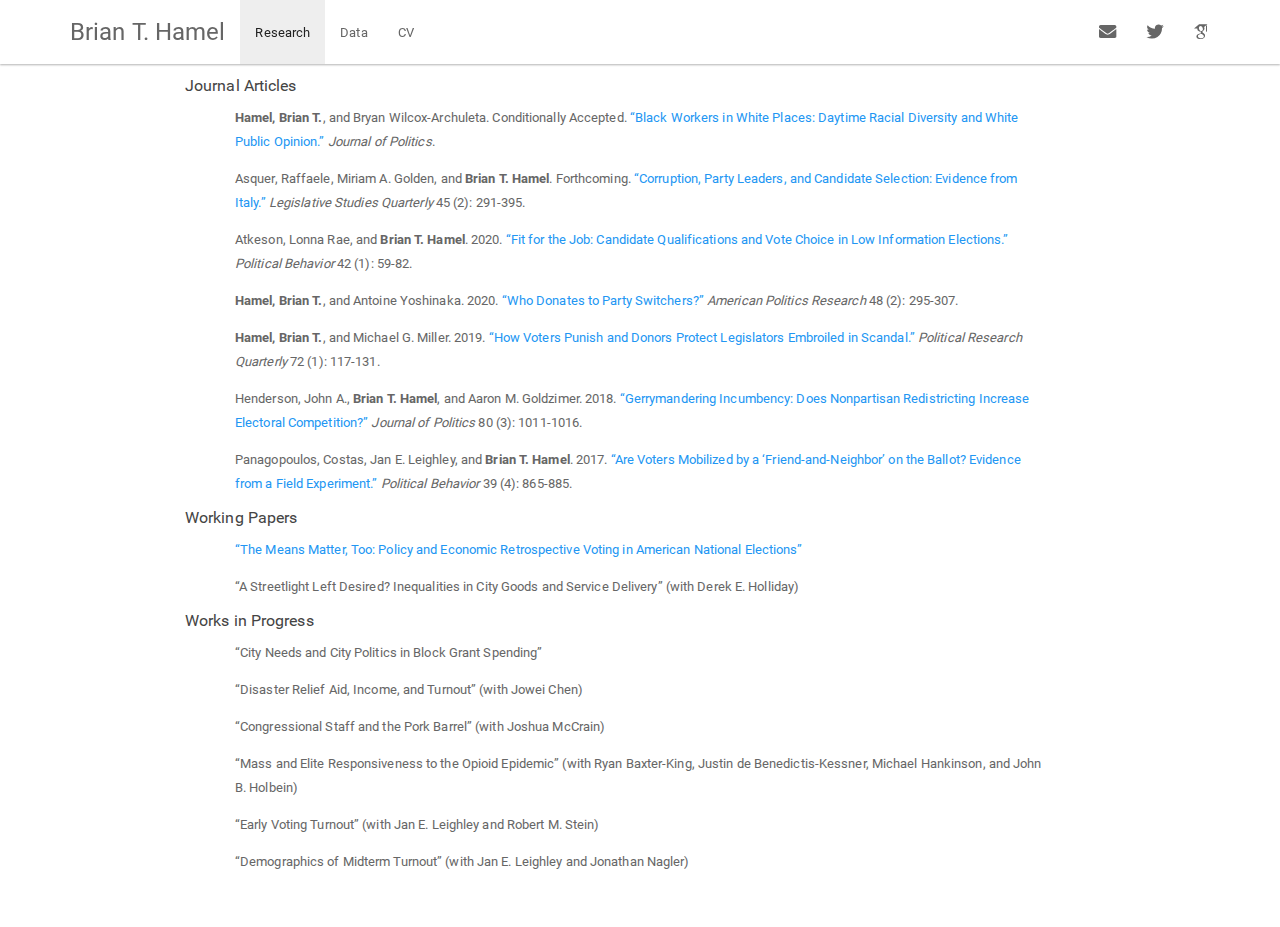
<file: research.html>
<!DOCTYPE html>

<html>

<head>

<meta charset="utf-8" />
<meta name="generator" content="pandoc" />
<meta http-equiv="X-UA-Compatible" content="IE=EDGE" />




<title>Brian T. Hamel | Research</title>

<script src="site_libs/jquery-1.11.3/jquery.min.js"></script>
<meta name="viewport" content="width=device-width, initial-scale=1" />
<link href="site_libs/bootstrap-3.3.5/css/paper.min.css" rel="stylesheet" />
<script src="site_libs/bootstrap-3.3.5/js/bootstrap.min.js"></script>
<script src="site_libs/bootstrap-3.3.5/shim/html5shiv.min.js"></script>
<script src="site_libs/bootstrap-3.3.5/shim/respond.min.js"></script>
<script src="site_libs/navigation-1.1/tabsets.js"></script>
<link href="site_libs/highlightjs-9.12.0/default.css" rel="stylesheet" />
<script src="site_libs/highlightjs-9.12.0/highlight.js"></script>
<link href="site_libs/font-awesome-5.1.0/css/all.css" rel="stylesheet" />
<link href="site_libs/font-awesome-5.1.0/css/v4-shims.css" rel="stylesheet" />
<!-- Global site tag (gtag.js) - Google Analytics -->
  <script async src="https://www.googletagmanager.com/gtag/js?id=UA-84746815-2"></script>
    <script>
    window.dataLayer = window.dataLayer || [];
    function gtag(){dataLayer.push(arguments);}
    gtag('js', new Date());
    
    gtag('config', 'UA-84746815-2');
    </script>

<style type="text/css">code{white-space: pre;}</style>
<style type="text/css">
  pre:not([class]) {
    background-color: white;
  }
</style>
<script type="text/javascript">
if (window.hljs) {
  hljs.configure({languages: []});
  hljs.initHighlightingOnLoad();
  if (document.readyState && document.readyState === "complete") {
    window.setTimeout(function() { hljs.initHighlighting(); }, 0);
  }
}
</script>



<style type="text/css">
h1 {
  font-size: 34px;
}
h1.title {
  font-size: 38px;
}
h2 {
  font-size: 30px;
}
h3 {
  font-size: 24px;
}
h4 {
  font-size: 18px;
}
h5 {
  font-size: 16px;
}
h6 {
  font-size: 12px;
}
.table th:not([align]) {
  text-align: left;
}
</style>

<link rel="stylesheet" href="styles.css" type="text/css" />



<style type = "text/css">
.main-container {
  max-width: 940px;
  margin-left: auto;
  margin-right: auto;
}
code {
  color: inherit;
  background-color: rgba(0, 0, 0, 0.04);
}
img {
  max-width:100%;
}
.tabbed-pane {
  padding-top: 12px;
}
.html-widget {
  margin-bottom: 20px;
}
button.code-folding-btn:focus {
  outline: none;
}
summary {
  display: list-item;
}
</style>


<style type="text/css">
/* padding for bootstrap navbar */
body {
  padding-top: 64px;
  padding-bottom: 40px;
}
/* offset scroll position for anchor links (for fixed navbar)  */
.section h1 {
  padding-top: 69px;
  margin-top: -69px;
}
.section h2 {
  padding-top: 69px;
  margin-top: -69px;
}
.section h3 {
  padding-top: 69px;
  margin-top: -69px;
}
.section h4 {
  padding-top: 69px;
  margin-top: -69px;
}
.section h5 {
  padding-top: 69px;
  margin-top: -69px;
}
.section h6 {
  padding-top: 69px;
  margin-top: -69px;
}
.dropdown-submenu {
  position: relative;
}
.dropdown-submenu>.dropdown-menu {
  top: 0;
  left: 100%;
  margin-top: -6px;
  margin-left: -1px;
  border-radius: 0 6px 6px 6px;
}
.dropdown-submenu:hover>.dropdown-menu {
  display: block;
}
.dropdown-submenu>a:after {
  display: block;
  content: " ";
  float: right;
  width: 0;
  height: 0;
  border-color: transparent;
  border-style: solid;
  border-width: 5px 0 5px 5px;
  border-left-color: #cccccc;
  margin-top: 5px;
  margin-right: -10px;
}
.dropdown-submenu:hover>a:after {
  border-left-color: #ffffff;
}
.dropdown-submenu.pull-left {
  float: none;
}
.dropdown-submenu.pull-left>.dropdown-menu {
  left: -100%;
  margin-left: 10px;
  border-radius: 6px 0 6px 6px;
}
</style>

<script>
// manage active state of menu based on current page
$(document).ready(function () {
  // active menu anchor
  href = window.location.pathname
  href = href.substr(href.lastIndexOf('/') + 1)
  if (href === "")
    href = "index.html";
  var menuAnchor = $('a[href="' + href + '"]');

  // mark it active
  menuAnchor.parent().addClass('active');

  // if it's got a parent navbar menu mark it active as well
  menuAnchor.closest('li.dropdown').addClass('active');
});
</script>

<!-- tabsets -->

<style type="text/css">
.tabset-dropdown > .nav-tabs {
  display: inline-table;
  max-height: 500px;
  min-height: 44px;
  overflow-y: auto;
  background: white;
  border: 1px solid #ddd;
  border-radius: 4px;
}

.tabset-dropdown > .nav-tabs > li.active:before {
  content: "";
  font-family: 'Glyphicons Halflings';
  display: inline-block;
  padding: 10px;
  border-right: 1px solid #ddd;
}

.tabset-dropdown > .nav-tabs.nav-tabs-open > li.active:before {
  content: "&#xe258;";
  border: none;
}

.tabset-dropdown > .nav-tabs.nav-tabs-open:before {
  content: "";
  font-family: 'Glyphicons Halflings';
  display: inline-block;
  padding: 10px;
  border-right: 1px solid #ddd;
}

.tabset-dropdown > .nav-tabs > li.active {
  display: block;
}

.tabset-dropdown > .nav-tabs > li > a,
.tabset-dropdown > .nav-tabs > li > a:focus,
.tabset-dropdown > .nav-tabs > li > a:hover {
  border: none;
  display: inline-block;
  border-radius: 4px;
  background-color: transparent;
}

.tabset-dropdown > .nav-tabs.nav-tabs-open > li {
  display: block;
  float: none;
}

.tabset-dropdown > .nav-tabs > li {
  display: none;
}
</style>

<!-- code folding -->




</head>

<body>


<div class="container-fluid main-container">




<div class="navbar navbar-default  navbar-fixed-top" role="navigation">
  <div class="container">
    <div class="navbar-header">
      <button type="button" class="navbar-toggle collapsed" data-toggle="collapse" data-target="#navbar">
        <span class="icon-bar"></span>
        <span class="icon-bar"></span>
        <span class="icon-bar"></span>
      </button>
      <a class="navbar-brand" href="index.html">Brian T. Hamel</a>
    </div>
    <div id="navbar" class="navbar-collapse collapse">
      <ul class="nav navbar-nav">
        <li>
  <a href="research.html">Research</a>
</li>
<li>
  <a href="data.html">Data</a>
</li>
<li>
  <a href="cv.html">CV</a>
</li>
      </ul>
      <ul class="nav navbar-nav navbar-right">
        <li>
  <a href="mailto:bhamel@ucla.edu">
    <span class="fa fa-envelope fa-lg"></span>
     
  </a>
</li>
<li>
  <a href="https://twitter.com/hamelpolisci">
    <span class="fa fa-twitter fa-lg"></span>
     
  </a>
</li>
<li>
  <a href="https://scholar.google.com/citations?user=Jj8mGOIAAAAJ&amp;hl=en">
    <span class="ai ai-google-scholar ai-lg"></span>
     
  </a>
</li>
      </ul>
    </div><!--/.nav-collapse -->
  </div><!--/.container -->
</div><!--/.navbar -->

<div class="fluid-row" id="header">




</div>


<p><link rel="stylesheet" href="styles.css" type="text/css"> <link rel="stylesheet" href="site_libs/academicons-1.8.6/css/academicons.css" type="text/css"></p>
<div id="journal-articles" class="section level5">
<h5>Journal Articles</h5>
<p style="margin-left:50px; margin-right:50px;">
<strong>Hamel, Brian T.</strong>, and Bryan Wilcox-Archuleta. Conditionally Accepted. <a href="files/context.pdf">“Black Workers in White Places: Daytime Racial Diversity and White Public Opinion.”</a> <em>Journal of Politics</em>.
</p>
<p style="margin-left:50px; margin-right:50px;">
Asquer, Raffaele, Miriam A. Golden, and <strong>Brian T. Hamel</strong>. Forthcoming. <a href="files/italy.pdf">“Corruption, Party Leaders, and Candidate Selection: Evidence from Italy.”</a> <em>Legislative Studies Quarterly</em> 45 (2): 291-395.
</p>
<p style="margin-left:50px; margin-right:50px;">
Atkeson, Lonna Rae, and <strong>Brian T. Hamel</strong>. 2020. <a href="files/teachers.pdf">“Fit for the Job: Candidate Qualifications and Vote Choice in Low Information Elections.”</a> <em>Political Behavior</em> 42 (1): 59-82.
</p>
<p style="margin-left:50px; margin-right:50px;">
<strong>Hamel, Brian T.</strong>, and Antoine Yoshinaka. 2020. <a href="files/switchers.pdf">“Who Donates to Party Switchers?”</a> <em>American Politics Research</em> 48 (2): 295-307.
</p>
<p style="margin-left:50px; margin-right:50px;">
<strong>Hamel, Brian T.</strong>, and Michael G. Miller. 2019. <a href="files/scandal.pdf">“How Voters Punish and Donors Protect Legislators Embroiled in Scandal.”</a> <em>Political Research Quarterly</em> 72 (1): 117-131.
</p>
<p style="margin-left:50px; margin-right:50px;">
Henderson, John A., <strong>Brian T. Hamel</strong>, and Aaron M. Goldzimer. 2018. <a href="files/gerrymandering.pdf">“Gerrymandering Incumbency: Does Nonpartisan Redistricting Increase Electoral Competition?”</a> <em>Journal of Politics</em> 80 (3): 1011-1016.
</p>
<p style="margin-left:50px; margin-right:50px;">
Panagopoulos, Costas, Jan E. Leighley, and <strong>Brian T. Hamel</strong>. 2017. <a href="files/friends.pdf">“Are Voters Mobilized by a ‘Friend-and-Neighbor’ on the Ballot? Evidence from a Field Experiment.”</a> <em>Political Behavior</em> 39 (4): 865-885.
</p>
</div>
<div id="working-papers" class="section level5">
<h5>Working Papers</h5>
<p style="margin-left:50px; margin-right:50px;">
<a href="files/new_deal.pdf">“The Means Matter, Too: Policy and Economic Retrospective Voting in American National Elections”</a>
</p>
<p style="margin-left:50px; margin-right:50px;">
“A Streetlight Left Desired? Inequalities in City Goods and Service Delivery” (with Derek E. Holliday)
</p>
</div>
<div id="works-in-progress" class="section level5">
<h5>Works in Progress</h5>
<p style="margin-left:50px; margin-right:50px;">
“City Needs and City Politics in Block Grant Spending”
</p>
<p style="margin-left:50px; margin-right:50px;">
“Disaster Relief Aid, Income, and Turnout” (with Jowei Chen)
</p>
<p style="margin-left:50px; margin-right:50px;">
“Congressional Staff and the Pork Barrel” (with Joshua McCrain)
</p>
<p style="margin-left:50px; margin-right:50px;">
“Mass and Elite Responsiveness to the Opioid Epidemic” (with Ryan Baxter-King, Justin de Benedictis-Kessner, Michael Hankinson, and John B. Holbein)
</p>
<p style="margin-left:50px; margin-right:50px;">
“Early Voting Turnout” (with Jan E. Leighley and Robert M. Stein)
</p>
<p style="margin-left:50px; margin-right:50px;">
“Demographics of Midterm Turnout” (with Jan E. Leighley and Jonathan Nagler)
</p>
</div>




</div>

<script>

// add bootstrap table styles to pandoc tables
function bootstrapStylePandocTables() {
  $('tr.header').parent('thead').parent('table').addClass('table table-condensed');
}
$(document).ready(function () {
  bootstrapStylePandocTables();
});


</script>

<!-- tabsets -->

<script>
$(document).ready(function () {
  window.buildTabsets("TOC");
});

$(document).ready(function () {
  $('.tabset-dropdown > .nav-tabs > li').click(function () {
    $(this).parent().toggleClass('nav-tabs-open')
  });
});
</script>

<!-- code folding -->


<!-- dynamically load mathjax for compatibility with self-contained -->
<script>
  (function () {
    var script = document.createElement("script");
    script.type = "text/javascript";
    script.src  = "https://mathjax.rstudio.com/latest/MathJax.js?config=TeX-AMS-MML_HTMLorMML";
    document.getElementsByTagName("head")[0].appendChild(script);
  })();
</script>

</body>
</html>
</file>
<file: site_libs/highlightjs-9.12.0/default.css>
.hljs-literal {
  color: #990073;
}

.hljs-number {
  color: #099;
}

.hljs-comment {
  color: #998;
  font-style: italic;
}

.hljs-keyword {
  color: #900;
  font-weight: bold;
}

.hljs-string {
  color: #d14;
}
</file>
<file: styles.css>
#columns {
  display: flex;
  flex-direction: row;
  align-items: center;
}

#left, #right {
  padding: 50px;
}

#left {
  display: flex;
}

figure {
    display: inline-block;
}
figure img {
    vertical-align: top;
    max-height: 370px;
    max-width: 370px;
}
</file>
<file: site_libs/academicons-1.8.6/css/academicons.css>
/*
 *  Academicons 1.8.6 by James Walsh (https://github.com/jpswalsh) and Katja Bercic (https://github.com/katjabercic)
 *  Fonts generated using the IcoMoon app - http://icomoon.io/app
 *  Square icons designed to be used alongside Font Awesome square icons - https://fortawesome.github.io/Font-Awesome/
 *  Licenses - Font: SIL OFL 1.1, CSS: MIT License
 */
@font-face {
    font-family: 'Academicons';
    src:url('../fonts/academicons.eot?v=1.8.6');
    src:url('../fonts/academicons.eot?v=1.8.6') format('embedded-opentype'),
        url('../fonts/academicons.ttf?v=1.8.6') format('truetype'),
        url('../fonts/academicons.woff?v=1.8.6') format('woff'),
        url('../fonts/academicons.svg?v=1.8.6#academicons') format('svg');
    font-weight: normal;
    font-style: normal;
}
.ai {
	display:inline-block;
	font:normal normal normal 14px/1 Academicons;
	font-size:inherit;
	text-rendering:auto;
	-webkit-font-smoothing:antialiased;
	-moz-osx-font-smoothing:grayscale;
}
.ai-academia:before {
  content: "\e9af";
}
.ai-academia-square:before {
  content: "\e93d";
}
.ai-acclaim:before {
  content: "\e92e";
}
.ai-acclaim-square:before {
  content: "\e93a";
}
.ai-acm:before {
  content: "\e93c";
}
.ai-acm-square:before {
  content: "\e95d";
}
.ai-acmdl:before {
  content: "\e96a";
}
.ai-acmdl-square:before {
  content: "\e9d3";
}
.ai-ads:before {
  content: "\e9cb";
}
.ai-ads-square:before {
  content: "\e94a";
}
.ai-arxiv:before {
  content: "\e974";
}
.ai-arxiv-square:before {
  content: "\e9a6";
}
.ai-biorxiv:before {
  content: "\e9a2";
}
.ai-biorxiv-square:before {
  content: "\e98b";
}
.ai-ceur:before {
  content: "\e96d";
}
.ai-ceur-square:before {
  content: "\e92f";
}
.ai-coursera:before {
  content: "\e95f";
}
.ai-coursera-square:before {
  content: "\e97f";
}
.ai-cv:before {
  content: "\e9a5";
}
.ai-cv-square:before {
  content: "\e90a";
}
.ai-dataverse:before {
  content: "\e9f7";
}
.ai-dataverse-square:before {
  content: "\e9e4";
}
.ai-dblp:before {
  content: "\e94f";
}
.ai-dblp-square:before {
  content: "\e93f";
}
.ai-depsy:before {
  content: "\e97a";
}
.ai-depsy-square:before {
  content: "\e94b";
}
.ai-doi:before {
  content: "\e97e";
}
.ai-doi-square:before {
  content: "\e98f";
}
.ai-dryad:before {
  content: "\e97c";
}
.ai-dryad-square:before {
  content: "\e98c";
}
.ai-figshare:before {
  content: "\e981";
}
.ai-figshare-square:before {
  content: "\e9e7";
}
.ai-google-scholar:before {
  content: "\e9d4";
}
.ai-google-scholar-square:before {
  content: "\e9f9";
}
.ai-ideas-repec:before {
  content: "\e9ed";
}
.ai-ideas-repec-square:before {
  content: "\e9f8";
}
.ai-ieee:before {
  content: "\e929";
}
.ai-ieee-square:before {
  content: "\e9b9";
}
.ai-impactstory:before {
  content: "\e9cf";
}
.ai-impactstory-square:before {
  content: "\e9aa";
}
.ai-inspire:before {
  content: "\e9e9";
}
.ai-inspire-square:before {
  content: "\e9fe";
}
.ai-lattes:before {
  content: "\e9b3";
}
.ai-lattes-square:before {
  content: "\e99c";
}
.ai-mathoverflow:before {
  content: "\e9f6";
}
.ai-mathoverflow-square:before {
  content: "\e97b";
}
.ai-mendeley:before {
  content: "\e9f0";
}
.ai-mendeley-square:before {
  content: "\e9f3";
}
.ai-open-access:before {
  content: "\e939";
}
.ai-open-access-square:before {
  content: "\e9f4";
}
.ai-orcid:before {
  content: "\e9d9";
}
.ai-orcid-square:before {
  content: "\e9c3";
}
.ai-osf:before {
  content: "\e9ef";
}
.ai-osf-square:before {
  content: "\e931";
}
.ai-overleaf:before {
  content: "\e914";
}
.ai-overleaf-square:before {
  content: "\e98d";
}
.ai-philpapers:before {
  content: "\e98a";
}
.ai-philpapers-square:before {
  content: "\e96f";
}
.ai-piazza:before {
  content: "\e99a";
}
.ai-piazza-square:before {
  content: "\e90c";
}
.ai-publons:before {
  content: "\e937";
}
.ai-publons-square:before {
  content: "\e94e";
}
.ai-pubmed:before {
  content: "\e99f";
}
.ai-pubmed-square:before {
  content: "\e97d";
}
.ai-researcherid:before {
  content: "\e91a";
}
.ai-researcherid-square:before {
  content: "\e95c";
}
.ai-researchgate:before {
  content: "\e95e";
}
.ai-researchgate-square:before {
  content: "\e99e";
}
.ai-scirate:before {
  content: "\e98e";
}
.ai-scirate-square:before {
  content: "\e99d";
}
.ai-semantic-scholar:before {
  content: "\e96e";
}
.ai-semantic-scholar-square:before {
  content: "\e96c";
}
.ai-springer:before {
  content: "\e928";
}
.ai-springer-square:before {
  content: "\e99b";
}
.ai-zotero:before {
  content: "\e962";
}
.ai-zotero-square:before {
  content: "\e932";
}
/*  Duplication of the FontAwesome style classes using 'ai' in place of 'fa'. */
.ai-lg {
  font-size: 1.33333333em;
  line-height: 0.75em;
  vertical-align: -15%;
}
.ai-2x {
  font-size: 2em;
}
.ai-3x {
  font-size: 3em;
}
.ai-4x {
  font-size: 4em;
}
.ai-5x {
  font-size: 5em;
}
.ai-fw {
  width: 1.28571429em;
  text-align: center;
}
.ai-ul {
  padding-left: 0;
  margin-left: 2.14285714em;
  list-style-type: none;
}
.ai-ul > li {
  position: relative;
}
.ai-li {
  position: absolute;
  left: -2.14285714em;
  width: 2.14285714em;
  top: 0.14285714em;
  text-align: center;
}
.ai-li.fa-lg {
  left: -1.85714286em;
}
.ai-border {
  padding: .2em .25em .15em;
  border: solid 0.08em #eeeeee;
  border-radius: .1em;
}
.ai-pull-left {
  float: left;
}
.ai-pull-right {
  float: right;
}
.ai.fa-pull-left {
  margin-right: .3em;
}
.ai.fa-pull-right {
  margin-left: .3em;
}
/*  
 *  Repeat of the FontAwesome style classes to prevent override if academicons.css
 *  is called after font-awesome.css.
 */
.fa-lg {
  font-size: 1.33333333em;
  line-height: 0.75em;
  vertical-align: -15%;
}
.fa-2x {
  font-size: 2em;
}
.fa-3x {
  font-size: 3em;
}
.fa-4x {
  font-size: 4em;
}
.fa-5x {
  font-size: 5em;
}
.fa-fw {
  width: 1.28571429em;
  text-align: center;
}
.fa-ul {
  padding-left: 0;
  margin-left: 2.14285714em;
  list-style-type: none;
}
.fa-ul > li {
  position: relative;
}
.fa-li {
  position: absolute;
  left: -2.14285714em;
  width: 2.14285714em;
  top: 0.14285714em;
  text-align: center;
}
.fa-li.fa-lg {
  left: -1.85714286em;
}
.fa-border {
  padding: .2em .25em .15em;
  border: solid 0.08em #eeeeee;
  border-radius: .1em;
}
.fa-pull-left {
  float: left;
}
.fa-pull-right {
  float: right;
}
.fa.fa-pull-left {
  margin-right: .3em;
}
.fa.fa-pull-right {
  margin-left: .3em;
}
</file>
<file: site_libs/bootstrap-3.3.5/css/paper.min.css>
@font-face {
  font-family: 'Roboto';
  font-style: normal;
  font-weight: 300;
  src: url(fonts/RobotoLight.ttf) format('truetype');
}
@font-face {
  font-family: 'Roboto';
  font-style: normal;
  font-weight: 400;
  src: url(fonts/Roboto.ttf) format('truetype');
}
@font-face {
  font-family: 'Roboto';
  font-style: normal;
  font-weight: 500;
  src: url(fonts/RobotoMedium.ttf) format('truetype');
}
@font-face {
  font-family: 'Roboto';
  font-style: normal;
  font-weight: 700;
  src: url(fonts/RobotoBold.ttf) format('truetype');
}

/*!
 * bootswatch v3.3.6
 * Homepage: http://bootswatch.com
 * Copyright 2012-2015 Thomas Park
 * Licensed under MIT
 * Based on Bootstrap
*//*!
 * Bootstrap v3.3.6 (http://getbootstrap.com)
 * Copyright 2011-2015 Twitter, Inc.
 * Licensed under MIT (https://github.com/twbs/bootstrap/blob/master/LICENSE)
 *//*! normalize.css v3.0.3 | MIT License | github.com/necolas/normalize.css */html{font-family:sans-serif;-ms-text-size-adjust:100%;-webkit-text-size-adjust:100%}body{margin:0}article,aside,details,figcaption,figure,footer,header,hgroup,main,menu,nav,section,summary{display:block}audio,canvas,progress,video{display:inline-block;vertical-align:baseline}audio:not([controls]){display:none;height:0}[hidden],template{display:none}a{background-color:transparent}a:active,a:hover{outline:0}abbr[title]{border-bottom:1px dotted}b,strong{font-weight:bold}dfn{font-style:italic}h1{font-size:2em;margin:0.67em 0}mark{background:#ff0;color:#000}small{font-size:80%}sub,sup{font-size:75%;line-height:0;position:relative;vertical-align:baseline}sup{top:-0.5em}sub{bottom:-0.25em}img{border:0}svg:not(:root){overflow:hidden}figure{margin:1em 40px}hr{-webkit-box-sizing:content-box;-moz-box-sizing:content-box;box-sizing:content-box;height:0}pre{overflow:auto}code,kbd,pre,samp{font-family:monospace, monospace;font-size:1em}button,input,optgroup,select,textarea{color:inherit;font:inherit;margin:0}button{overflow:visible}button,select{text-transform:none}button,html input[type="button"],input[type="reset"],input[type="submit"]{-webkit-appearance:button;cursor:pointer}button[disabled],html input[disabled]{cursor:default}button::-moz-focus-inner,input::-moz-focus-inner{border:0;padding:0}input{line-height:normal}input[type="checkbox"],input[type="radio"]{-webkit-box-sizing:border-box;-moz-box-sizing:border-box;box-sizing:border-box;padding:0}input[type="number"]::-webkit-inner-spin-button,input[type="number"]::-webkit-outer-spin-button{height:auto}input[type="search"]{-webkit-appearance:textfield;-webkit-box-sizing:content-box;-moz-box-sizing:content-box;box-sizing:content-box}input[type="search"]::-webkit-search-cancel-button,input[type="search"]::-webkit-search-decoration{-webkit-appearance:none}fieldset{border:1px solid #c0c0c0;margin:0 2px;padding:0.35em 0.625em 0.75em}legend{border:0;padding:0}textarea{overflow:auto}optgroup{font-weight:bold}table{border-collapse:collapse;border-spacing:0}td,th{padding:0}/*! Source: https://github.com/h5bp/html5-boilerplate/blob/master/src/css/main.css */@media print{*,*:before,*:after{background:transparent !important;color:#000 !important;-webkit-box-shadow:none !important;box-shadow:none !important;text-shadow:none !important}a,a:visited{text-decoration:underline}a[href]:after{content:" (" attr(href) ")"}abbr[title]:after{content:" (" attr(title) ")"}a[href^="#"]:after,a[href^="javascript:"]:after{content:""}pre,blockquote{border:1px solid #999;page-break-inside:avoid}thead{display:table-header-group}tr,img{page-break-inside:avoid}img{max-width:100% !important}p,h2,h3{orphans:3;widows:3}h2,h3{page-break-after:avoid}.navbar{display:none}.btn>.caret,.dropup>.btn>.caret{border-top-color:#000 !important}.label{border:1px solid #000}.table{border-collapse:collapse !important}.table td,.table th{background-color:#fff !important}.table-bordered th,.table-bordered td{border:1px solid #ddd !important}}@font-face{font-family:'Glyphicons Halflings';src:url('../fonts/glyphicons-halflings-regular.eot');src:url('../fonts/glyphicons-halflings-regular.eot?#iefix') format('embedded-opentype'),url('../fonts/glyphicons-halflings-regular.woff') format('woff'),url('../fonts/glyphicons-halflings-regular.ttf') format('truetype'),url('../fonts/glyphicons-halflings-regular.svg#glyphicons_halflingsregular') format('svg')}.glyphicon{position:relative;top:1px;display:inline-block;font-family:'Glyphicons Halflings';font-style:normal;font-weight:normal;line-height:1;-webkit-font-smoothing:antialiased;-moz-osx-font-smoothing:grayscale}.glyphicon-asterisk:before{content:"\002a"}.glyphicon-plus:before{content:"\002b"}.glyphicon-euro:before,.glyphicon-eur:before{content:"\20ac"}.glyphicon-minus:before{content:"\2212"}.glyphicon-cloud:before{content:"\2601"}.glyphicon-envelope:before{content:"\2709"}.glyphicon-pencil:before{content:"\270f"}.glyphicon-glass:before{content:"\e001"}.glyphicon-music:before{content:"\e002"}.glyphicon-search:before{content:"\e003"}.glyphicon-heart:before{content:"\e005"}.glyphicon-star:before{content:"\e006"}.glyphicon-star-empty:before{content:"\e007"}.glyphicon-user:before{content:"\e008"}.glyphicon-film:before{content:"\e009"}.glyphicon-th-large:before{content:"\e010"}.glyphicon-th:before{content:"\e011"}.glyphicon-th-list:before{content:"\e012"}.glyphicon-ok:before{content:"\e013"}.glyphicon-remove:before{content:"\e014"}.glyphicon-zoom-in:before{content:"\e015"}.glyphicon-zoom-out:before{content:"\e016"}.glyphicon-off:before{content:"\e017"}.glyphicon-signal:before{content:"\e018"}.glyphicon-cog:before{content:"\e019"}.glyphicon-trash:before{content:"\e020"}.glyphicon-home:before{content:"\e021"}.glyphicon-file:before{content:"\e022"}.glyphicon-time:before{content:"\e023"}.glyphicon-road:before{content:"\e024"}.glyphicon-download-alt:before{content:"\e025"}.glyphicon-download:before{content:"\e026"}.glyphicon-upload:before{content:"\e027"}.glyphicon-inbox:before{content:"\e028"}.glyphicon-play-circle:before{content:"\e029"}.glyphicon-repeat:before{content:"\e030"}.glyphicon-refresh:before{content:"\e031"}.glyphicon-list-alt:before{content:"\e032"}.glyphicon-lock:before{content:"\e033"}.glyphicon-flag:before{content:"\e034"}.glyphicon-headphones:before{content:"\e035"}.glyphicon-volume-off:before{content:"\e036"}.glyphicon-volume-down:before{content:"\e037"}.glyphicon-volume-up:before{content:"\e038"}.glyphicon-qrcode:before{content:"\e039"}.glyphicon-barcode:before{content:"\e040"}.glyphicon-tag:before{content:"\e041"}.glyphicon-tags:before{content:"\e042"}.glyphicon-book:before{content:"\e043"}.glyphicon-bookmark:before{content:"\e044"}.glyphicon-print:before{content:"\e045"}.glyphicon-camera:before{content:"\e046"}.glyphicon-font:before{content:"\e047"}.glyphicon-bold:before{content:"\e048"}.glyphicon-italic:before{content:"\e049"}.glyphicon-text-height:before{content:"\e050"}.glyphicon-text-width:before{content:"\e051"}.glyphicon-align-left:before{content:"\e052"}.glyphicon-align-center:before{content:"\e053"}.glyphicon-align-right:before{content:"\e054"}.glyphicon-align-justify:before{content:"\e055"}.glyphicon-list:before{content:"\e056"}.glyphicon-indent-left:before{content:"\e057"}.glyphicon-indent-right:before{content:"\e058"}.glyphicon-facetime-video:before{content:"\e059"}.glyphicon-picture:before{content:"\e060"}.glyphicon-map-marker:before{content:"\e062"}.glyphicon-adjust:before{content:"\e063"}.glyphicon-tint:before{content:"\e064"}.glyphicon-edit:before{content:"\e065"}.glyphicon-share:before{content:"\e066"}.glyphicon-check:before{content:"\e067"}.glyphicon-move:before{content:"\e068"}.glyphicon-step-backward:before{content:"\e069"}.glyphicon-fast-backward:before{content:"\e070"}.glyphicon-backward:before{content:"\e071"}.glyphicon-play:before{content:"\e072"}.glyphicon-pause:before{content:"\e073"}.glyphicon-stop:before{content:"\e074"}.glyphicon-forward:before{content:"\e075"}.glyphicon-fast-forward:before{content:"\e076"}.glyphicon-step-forward:before{content:"\e077"}.glyphicon-eject:before{content:"\e078"}.glyphicon-chevron-left:before{content:"\e079"}.glyphicon-chevron-right:before{content:"\e080"}.glyphicon-plus-sign:before{content:"\e081"}.glyphicon-minus-sign:before{content:"\e082"}.glyphicon-remove-sign:before{content:"\e083"}.glyphicon-ok-sign:before{content:"\e084"}.glyphicon-question-sign:before{content:"\e085"}.glyphicon-info-sign:before{content:"\e086"}.glyphicon-screenshot:before{content:"\e087"}.glyphicon-remove-circle:before{content:"\e088"}.glyphicon-ok-circle:before{content:"\e089"}.glyphicon-ban-circle:before{content:"\e090"}.glyphicon-arrow-left:before{content:"\e091"}.glyphicon-arrow-right:before{content:"\e092"}.glyphicon-arrow-up:before{content:"\e093"}.glyphicon-arrow-down:before{content:"\e094"}.glyphicon-share-alt:before{content:"\e095"}.glyphicon-resize-full:before{content:"\e096"}.glyphicon-resize-small:before{content:"\e097"}.glyphicon-exclamation-sign:before{content:"\e101"}.glyphicon-gift:before{content:"\e102"}.glyphicon-leaf:before{content:"\e103"}.glyphicon-fire:before{content:"\e104"}.glyphicon-eye-open:before{content:"\e105"}.glyphicon-eye-close:before{content:"\e106"}.glyphicon-warning-sign:before{content:"\e107"}.glyphicon-plane:before{content:"\e108"}.glyphicon-calendar:before{content:"\e109"}.glyphicon-random:before{content:"\e110"}.glyphicon-comment:before{content:"\e111"}.glyphicon-magnet:before{content:"\e112"}.glyphicon-chevron-up:before{content:"\e113"}.glyphicon-chevron-down:before{content:"\e114"}.glyphicon-retweet:before{content:"\e115"}.glyphicon-shopping-cart:before{content:"\e116"}.glyphicon-folder-close:before{content:"\e117"}.glyphicon-folder-open:before{content:"\e118"}.glyphicon-resize-vertical:before{content:"\e119"}.glyphicon-resize-horizontal:before{content:"\e120"}.glyphicon-hdd:before{content:"\e121"}.glyphicon-bullhorn:before{content:"\e122"}.glyphicon-bell:before{content:"\e123"}.glyphicon-certificate:before{content:"\e124"}.glyphicon-thumbs-up:before{content:"\e125"}.glyphicon-thumbs-down:before{content:"\e126"}.glyphicon-hand-right:before{content:"\e127"}.glyphicon-hand-left:before{content:"\e128"}.glyphicon-hand-up:before{content:"\e129"}.glyphicon-hand-down:before{content:"\e130"}.glyphicon-circle-arrow-right:before{content:"\e131"}.glyphicon-circle-arrow-left:before{content:"\e132"}.glyphicon-circle-arrow-up:before{content:"\e133"}.glyphicon-circle-arrow-down:before{content:"\e134"}.glyphicon-globe:before{content:"\e135"}.glyphicon-wrench:before{content:"\e136"}.glyphicon-tasks:before{content:"\e137"}.glyphicon-filter:before{content:"\e138"}.glyphicon-briefcase:before{content:"\e139"}.glyphicon-fullscreen:before{content:"\e140"}.glyphicon-dashboard:before{content:"\e141"}.glyphicon-paperclip:before{content:"\e142"}.glyphicon-heart-empty:before{content:"\e143"}.glyphicon-link:before{content:"\e144"}.glyphicon-phone:before{content:"\e145"}.glyphicon-pushpin:before{content:"\e146"}.glyphicon-usd:before{content:"\e148"}.glyphicon-gbp:before{content:"\e149"}.glyphicon-sort:before{content:"\e150"}.glyphicon-sort-by-alphabet:before{content:"\e151"}.glyphicon-sort-by-alphabet-alt:before{content:"\e152"}.glyphicon-sort-by-order:before{content:"\e153"}.glyphicon-sort-by-order-alt:before{content:"\e154"}.glyphicon-sort-by-attributes:before{content:"\e155"}.glyphicon-sort-by-attributes-alt:before{content:"\e156"}.glyphicon-unchecked:before{content:"\e157"}.glyphicon-expand:before{content:"\e158"}.glyphicon-collapse-down:before{content:"\e159"}.glyphicon-collapse-up:before{content:"\e160"}.glyphicon-log-in:before{content:"\e161"}.glyphicon-flash:before{content:"\e162"}.glyphicon-log-out:before{content:"\e163"}.glyphicon-new-window:before{content:"\e164"}.glyphicon-record:before{content:"\e165"}.glyphicon-save:before{content:"\e166"}.glyphicon-open:before{content:"\e167"}.glyphicon-saved:before{content:"\e168"}.glyphicon-import:before{content:"\e169"}.glyphicon-export:before{content:"\e170"}.glyphicon-send:before{content:"\e171"}.glyphicon-floppy-disk:before{content:"\e172"}.glyphicon-floppy-saved:before{content:"\e173"}.glyphicon-floppy-remove:before{content:"\e174"}.glyphicon-floppy-save:before{content:"\e175"}.glyphicon-floppy-open:before{content:"\e176"}.glyphicon-credit-card:before{content:"\e177"}.glyphicon-transfer:before{content:"\e178"}.glyphicon-cutlery:before{content:"\e179"}.glyphicon-header:before{content:"\e180"}.glyphicon-compressed:before{content:"\e181"}.glyphicon-earphone:before{content:"\e182"}.glyphicon-phone-alt:before{content:"\e183"}.glyphicon-tower:before{content:"\e184"}.glyphicon-stats:before{content:"\e185"}.glyphicon-sd-video:before{content:"\e186"}.glyphicon-hd-video:before{content:"\e187"}.glyphicon-subtitles:before{content:"\e188"}.glyphicon-sound-stereo:before{content:"\e189"}.glyphicon-sound-dolby:before{content:"\e190"}.glyphicon-sound-5-1:before{content:"\e191"}.glyphicon-sound-6-1:before{content:"\e192"}.glyphicon-sound-7-1:before{content:"\e193"}.glyphicon-copyright-mark:before{content:"\e194"}.glyphicon-registration-mark:before{content:"\e195"}.glyphicon-cloud-download:before{content:"\e197"}.glyphicon-cloud-upload:before{content:"\e198"}.glyphicon-tree-conifer:before{content:"\e199"}.glyphicon-tree-deciduous:before{content:"\e200"}.glyphicon-cd:before{content:"\e201"}.glyphicon-save-file:before{content:"\e202"}.glyphicon-open-file:before{content:"\e203"}.glyphicon-level-up:before{content:"\e204"}.glyphicon-copy:before{content:"\e205"}.glyphicon-paste:before{content:"\e206"}.glyphicon-alert:before{content:"\e209"}.glyphicon-equalizer:before{content:"\e210"}.glyphicon-king:before{content:"\e211"}.glyphicon-queen:before{content:"\e212"}.glyphicon-pawn:before{content:"\e213"}.glyphicon-bishop:before{content:"\e214"}.glyphicon-knight:before{content:"\e215"}.glyphicon-baby-formula:before{content:"\e216"}.glyphicon-tent:before{content:"\26fa"}.glyphicon-blackboard:before{content:"\e218"}.glyphicon-bed:before{content:"\e219"}.glyphicon-apple:before{content:"\f8ff"}.glyphicon-erase:before{content:"\e221"}.glyphicon-hourglass:before{content:"\231b"}.glyphicon-lamp:before{content:"\e223"}.glyphicon-duplicate:before{content:"\e224"}.glyphicon-piggy-bank:before{content:"\e225"}.glyphicon-scissors:before{content:"\e226"}.glyphicon-bitcoin:before{content:"\e227"}.glyphicon-btc:before{content:"\e227"}.glyphicon-xbt:before{content:"\e227"}.glyphicon-yen:before{content:"\00a5"}.glyphicon-jpy:before{content:"\00a5"}.glyphicon-ruble:before{content:"\20bd"}.glyphicon-rub:before{content:"\20bd"}.glyphicon-scale:before{content:"\e230"}.glyphicon-ice-lolly:before{content:"\e231"}.glyphicon-ice-lolly-tasted:before{content:"\e232"}.glyphicon-education:before{content:"\e233"}.glyphicon-option-horizontal:before{content:"\e234"}.glyphicon-option-vertical:before{content:"\e235"}.glyphicon-menu-hamburger:before{content:"\e236"}.glyphicon-modal-window:before{content:"\e237"}.glyphicon-oil:before{content:"\e238"}.glyphicon-grain:before{content:"\e239"}.glyphicon-sunglasses:before{content:"\e240"}.glyphicon-text-size:before{content:"\e241"}.glyphicon-text-color:before{content:"\e242"}.glyphicon-text-background:before{content:"\e243"}.glyphicon-object-align-top:before{content:"\e244"}.glyphicon-object-align-bottom:before{content:"\e245"}.glyphicon-object-align-horizontal:before{content:"\e246"}.glyphicon-object-align-left:before{content:"\e247"}.glyphicon-object-align-vertical:before{content:"\e248"}.glyphicon-object-align-right:before{content:"\e249"}.glyphicon-triangle-right:before{content:"\e250"}.glyphicon-triangle-left:before{content:"\e251"}.glyphicon-triangle-bottom:before{content:"\e252"}.glyphicon-triangle-top:before{content:"\e253"}.glyphicon-console:before{content:"\e254"}.glyphicon-superscript:before{content:"\e255"}.glyphicon-subscript:before{content:"\e256"}.glyphicon-menu-left:before{content:"\e257"}.glyphicon-menu-right:before{content:"\e258"}.glyphicon-menu-down:before{content:"\e259"}.glyphicon-menu-up:before{content:"\e260"}*{-webkit-box-sizing:border-box;-moz-box-sizing:border-box;box-sizing:border-box}*:before,*:after{-webkit-box-sizing:border-box;-moz-box-sizing:border-box;box-sizing:border-box}html{font-size:10px;-webkit-tap-highlight-color:rgba(0,0,0,0)}body{font-family:"Roboto","Helvetica Neue",Helvetica,Arial,sans-serif;font-size:13px;line-height:1.846;color:#666666;background-color:#ffffff}input,button,select,textarea{font-family:inherit;font-size:inherit;line-height:inherit}a{color:#2196f3;text-decoration:none}a:hover,a:focus{color:#0a6ebd;text-decoration:underline}a:focus{outline:thin dotted;outline:5px auto -webkit-focus-ring-color;outline-offset:-2px}figure{margin:0}img{vertical-align:middle}.img-responsive,.thumbnail>img,.thumbnail a>img,.carousel-inner>.item>img,.carousel-inner>.item>a>img{display:block;max-width:100%;height:auto}.img-rounded{border-radius:3px}.img-thumbnail{padding:4px;line-height:1.846;background-color:#ffffff;border:1px solid #dddddd;border-radius:3px;-webkit-transition:all .2s ease-in-out;-o-transition:all .2s ease-in-out;transition:all .2s ease-in-out;display:inline-block;max-width:100%;height:auto}.img-circle{border-radius:50%}hr{margin-top:23px;margin-bottom:23px;border:0;border-top:1px solid #eeeeee}.sr-only{position:absolute;width:1px;height:1px;margin:-1px;padding:0;overflow:hidden;clip:rect(0, 0, 0, 0);border:0}.sr-only-focusable:active,.sr-only-focusable:focus{position:static;width:auto;height:auto;margin:0;overflow:visible;clip:auto}[role="button"]{cursor:pointer}h1,h2,h3,h4,h5,h6,.h1,.h2,.h3,.h4,.h5,.h6{font-family:inherit;font-weight:400;line-height:1.1;color:#444444}h1 small,h2 small,h3 small,h4 small,h5 small,h6 small,.h1 small,.h2 small,.h3 small,.h4 small,.h5 small,.h6 small,h1 .small,h2 .small,h3 .small,h4 .small,h5 .small,h6 .small,.h1 .small,.h2 .small,.h3 .small,.h4 .small,.h5 .small,.h6 .small{font-weight:normal;line-height:1;color:#bbbbbb}h1,.h1,h2,.h2,h3,.h3{margin-top:23px;margin-bottom:11.5px}h1 small,.h1 small,h2 small,.h2 small,h3 small,.h3 small,h1 .small,.h1 .small,h2 .small,.h2 .small,h3 .small,.h3 .small{font-size:65%}h4,.h4,h5,.h5,h6,.h6{margin-top:11.5px;margin-bottom:11.5px}h4 small,.h4 small,h5 small,.h5 small,h6 small,.h6 small,h4 .small,.h4 .small,h5 .small,.h5 .small,h6 .small,.h6 .small{font-size:75%}h1,.h1{font-size:56px}h2,.h2{font-size:45px}h3,.h3{font-size:34px}h4,.h4{font-size:24px}h5,.h5{font-size:20px}h6,.h6{font-size:14px}p{margin:0 0 11.5px}.lead{margin-bottom:23px;font-size:14px;font-weight:300;line-height:1.4}@media (min-width:768px){.lead{font-size:19.5px}}small,.small{font-size:92%}mark,.mark{background-color:#ffe0b2;padding:.2em}.text-left{text-align:left}.text-right{text-align:right}.text-center{text-align:center}.text-justify{text-align:justify}.text-nowrap{white-space:nowrap}.text-lowercase{text-transform:lowercase}.text-uppercase{text-transform:uppercase}.text-capitalize{text-transform:capitalize}.text-muted{color:#bbbbbb}.text-primary{color:#2196f3}a.text-primary:hover,a.text-primary:focus{color:#0c7cd5}.text-success{color:#4caf50}a.text-success:hover,a.text-success:focus{color:#3d8b40}.text-info{color:#9c27b0}a.text-info:hover,a.text-info:focus{color:#771e86}.text-warning{color:#ff9800}a.text-warning:hover,a.text-warning:focus{color:#cc7a00}.text-danger{color:#e51c23}a.text-danger:hover,a.text-danger:focus{color:#b9151b}.bg-primary{color:#fff;background-color:#2196f3}a.bg-primary:hover,a.bg-primary:focus{background-color:#0c7cd5}.bg-success{background-color:#dff0d8}a.bg-success:hover,a.bg-success:focus{background-color:#c1e2b3}.bg-info{background-color:#e1bee7}a.bg-info:hover,a.bg-info:focus{background-color:#d099d9}.bg-warning{background-color:#ffe0b2}a.bg-warning:hover,a.bg-warning:focus{background-color:#ffcb7f}.bg-danger{background-color:#f9bdbb}a.bg-danger:hover,a.bg-danger:focus{background-color:#f5908c}.page-header{padding-bottom:10.5px;margin:46px 0 23px;border-bottom:1px solid #eeeeee}ul,ol{margin-top:0;margin-bottom:11.5px}ul ul,ol ul,ul ol,ol ol{margin-bottom:0}.list-unstyled{padding-left:0;list-style:none}.list-inline{padding-left:0;list-style:none;margin-left:-5px}.list-inline>li{display:inline-block;padding-left:5px;padding-right:5px}dl{margin-top:0;margin-bottom:23px}dt,dd{line-height:1.846}dt{font-weight:bold}dd{margin-left:0}@media (min-width:768px){.dl-horizontal dt{float:left;width:160px;clear:left;text-align:right;overflow:hidden;text-overflow:ellipsis;white-space:nowrap}.dl-horizontal dd{margin-left:180px}}abbr[title],abbr[data-original-title]{cursor:help;border-bottom:1px dotted #bbbbbb}.initialism{font-size:90%;text-transform:uppercase}blockquote{padding:11.5px 23px;margin:0 0 23px;font-size:16.25px;border-left:5px solid #eeeeee}blockquote p:last-child,blockquote ul:last-child,blockquote ol:last-child{margin-bottom:0}blockquote footer,blockquote small,blockquote .small{display:block;font-size:80%;line-height:1.846;color:#bbbbbb}blockquote footer:before,blockquote small:before,blockquote .small:before{content:'\2014 \00A0'}.blockquote-reverse,blockquote.pull-right{padding-right:15px;padding-left:0;border-right:5px solid #eeeeee;border-left:0;text-align:right}.blockquote-reverse footer:before,blockquote.pull-right footer:before,.blockquote-reverse small:before,blockquote.pull-right small:before,.blockquote-reverse .small:before,blockquote.pull-right .small:before{content:''}.blockquote-reverse footer:after,blockquote.pull-right footer:after,.blockquote-reverse small:after,blockquote.pull-right small:after,.blockquote-reverse .small:after,blockquote.pull-right .small:after{content:'\00A0 \2014'}address{margin-bottom:23px;font-style:normal;line-height:1.846}code,kbd,pre,samp{font-family:monospace}code{padding:2px 4px;font-size:90%;color:#c7254e;background-color:#f9f2f4;border-radius:3px}kbd{padding:2px 4px;font-size:90%;color:#ffffff;background-color:#333333;border-radius:3px;-webkit-box-shadow:inset 0 -1px 0 rgba(0,0,0,0.25);box-shadow:inset 0 -1px 0 rgba(0,0,0,0.25)}kbd kbd{padding:0;font-size:100%;font-weight:bold;-webkit-box-shadow:none;box-shadow:none}pre{display:block;padding:11px;margin:0 0 11.5px;font-size:12px;line-height:1.846;word-break:break-all;word-wrap:break-word;color:#212121;background-color:#f5f5f5;border:1px solid #cccccc;border-radius:3px}pre code{padding:0;font-size:inherit;color:inherit;white-space:pre-wrap;background-color:transparent;border-radius:0}.pre-scrollable{max-height:340px;overflow-y:scroll}.container{margin-right:auto;margin-left:auto;padding-left:15px;padding-right:15px}@media (min-width:768px){.container{width:750px}}@media (min-width:992px){.container{width:970px}}@media (min-width:1200px){.container{width:1170px}}.container-fluid{margin-right:auto;margin-left:auto;padding-left:15px;padding-right:15px}.row{margin-left:-15px;margin-right:-15px}.col-xs-1,.col-sm-1,.col-md-1,.col-lg-1,.col-xs-2,.col-sm-2,.col-md-2,.col-lg-2,.col-xs-3,.col-sm-3,.col-md-3,.col-lg-3,.col-xs-4,.col-sm-4,.col-md-4,.col-lg-4,.col-xs-5,.col-sm-5,.col-md-5,.col-lg-5,.col-xs-6,.col-sm-6,.col-md-6,.col-lg-6,.col-xs-7,.col-sm-7,.col-md-7,.col-lg-7,.col-xs-8,.col-sm-8,.col-md-8,.col-lg-8,.col-xs-9,.col-sm-9,.col-md-9,.col-lg-9,.col-xs-10,.col-sm-10,.col-md-10,.col-lg-10,.col-xs-11,.col-sm-11,.col-md-11,.col-lg-11,.col-xs-12,.col-sm-12,.col-md-12,.col-lg-12{position:relative;min-height:1px;padding-left:15px;padding-right:15px}.col-xs-1,.col-xs-2,.col-xs-3,.col-xs-4,.col-xs-5,.col-xs-6,.col-xs-7,.col-xs-8,.col-xs-9,.col-xs-10,.col-xs-11,.col-xs-12{float:left}.col-xs-12{width:100%}.col-xs-11{width:91.66666667%}.col-xs-10{width:83.33333333%}.col-xs-9{width:75%}.col-xs-8{width:66.66666667%}.col-xs-7{width:58.33333333%}.col-xs-6{width:50%}.col-xs-5{width:41.66666667%}.col-xs-4{width:33.33333333%}.col-xs-3{width:25%}.col-xs-2{width:16.66666667%}.col-xs-1{width:8.33333333%}.col-xs-pull-12{right:100%}.col-xs-pull-11{right:91.66666667%}.col-xs-pull-10{right:83.33333333%}.col-xs-pull-9{right:75%}.col-xs-pull-8{right:66.66666667%}.col-xs-pull-7{right:58.33333333%}.col-xs-pull-6{right:50%}.col-xs-pull-5{right:41.66666667%}.col-xs-pull-4{right:33.33333333%}.col-xs-pull-3{right:25%}.col-xs-pull-2{right:16.66666667%}.col-xs-pull-1{right:8.33333333%}.col-xs-pull-0{right:auto}.col-xs-push-12{left:100%}.col-xs-push-11{left:91.66666667%}.col-xs-push-10{left:83.33333333%}.col-xs-push-9{left:75%}.col-xs-push-8{left:66.66666667%}.col-xs-push-7{left:58.33333333%}.col-xs-push-6{left:50%}.col-xs-push-5{left:41.66666667%}.col-xs-push-4{left:33.33333333%}.col-xs-push-3{left:25%}.col-xs-push-2{left:16.66666667%}.col-xs-push-1{left:8.33333333%}.col-xs-push-0{left:auto}.col-xs-offset-12{margin-left:100%}.col-xs-offset-11{margin-left:91.66666667%}.col-xs-offset-10{margin-left:83.33333333%}.col-xs-offset-9{margin-left:75%}.col-xs-offset-8{margin-left:66.66666667%}.col-xs-offset-7{margin-left:58.33333333%}.col-xs-offset-6{margin-left:50%}.col-xs-offset-5{margin-left:41.66666667%}.col-xs-offset-4{margin-left:33.33333333%}.col-xs-offset-3{margin-left:25%}.col-xs-offset-2{margin-left:16.66666667%}.col-xs-offset-1{margin-left:8.33333333%}.col-xs-offset-0{margin-left:0%}@media (min-width:768px){.col-sm-1,.col-sm-2,.col-sm-3,.col-sm-4,.col-sm-5,.col-sm-6,.col-sm-7,.col-sm-8,.col-sm-9,.col-sm-10,.col-sm-11,.col-sm-12{float:left}.col-sm-12{width:100%}.col-sm-11{width:91.66666667%}.col-sm-10{width:83.33333333%}.col-sm-9{width:75%}.col-sm-8{width:66.66666667%}.col-sm-7{width:58.33333333%}.col-sm-6{width:50%}.col-sm-5{width:41.66666667%}.col-sm-4{width:33.33333333%}.col-sm-3{width:25%}.col-sm-2{width:16.66666667%}.col-sm-1{width:8.33333333%}.col-sm-pull-12{right:100%}.col-sm-pull-11{right:91.66666667%}.col-sm-pull-10{right:83.33333333%}.col-sm-pull-9{right:75%}.col-sm-pull-8{right:66.66666667%}.col-sm-pull-7{right:58.33333333%}.col-sm-pull-6{right:50%}.col-sm-pull-5{right:41.66666667%}.col-sm-pull-4{right:33.33333333%}.col-sm-pull-3{right:25%}.col-sm-pull-2{right:16.66666667%}.col-sm-pull-1{right:8.33333333%}.col-sm-pull-0{right:auto}.col-sm-push-12{left:100%}.col-sm-push-11{left:91.66666667%}.col-sm-push-10{left:83.33333333%}.col-sm-push-9{left:75%}.col-sm-push-8{left:66.66666667%}.col-sm-push-7{left:58.33333333%}.col-sm-push-6{left:50%}.col-sm-push-5{left:41.66666667%}.col-sm-push-4{left:33.33333333%}.col-sm-push-3{left:25%}.col-sm-push-2{left:16.66666667%}.col-sm-push-1{left:8.33333333%}.col-sm-push-0{left:auto}.col-sm-offset-12{margin-left:100%}.col-sm-offset-11{margin-left:91.66666667%}.col-sm-offset-10{margin-left:83.33333333%}.col-sm-offset-9{margin-left:75%}.col-sm-offset-8{margin-left:66.66666667%}.col-sm-offset-7{margin-left:58.33333333%}.col-sm-offset-6{margin-left:50%}.col-sm-offset-5{margin-left:41.66666667%}.col-sm-offset-4{margin-left:33.33333333%}.col-sm-offset-3{margin-left:25%}.col-sm-offset-2{margin-left:16.66666667%}.col-sm-offset-1{margin-left:8.33333333%}.col-sm-offset-0{margin-left:0%}}@media (min-width:992px){.col-md-1,.col-md-2,.col-md-3,.col-md-4,.col-md-5,.col-md-6,.col-md-7,.col-md-8,.col-md-9,.col-md-10,.col-md-11,.col-md-12{float:left}.col-md-12{width:100%}.col-md-11{width:91.66666667%}.col-md-10{width:83.33333333%}.col-md-9{width:75%}.col-md-8{width:66.66666667%}.col-md-7{width:58.33333333%}.col-md-6{width:50%}.col-md-5{width:41.66666667%}.col-md-4{width:33.33333333%}.col-md-3{width:25%}.col-md-2{width:16.66666667%}.col-md-1{width:8.33333333%}.col-md-pull-12{right:100%}.col-md-pull-11{right:91.66666667%}.col-md-pull-10{right:83.33333333%}.col-md-pull-9{right:75%}.col-md-pull-8{right:66.66666667%}.col-md-pull-7{right:58.33333333%}.col-md-pull-6{right:50%}.col-md-pull-5{right:41.66666667%}.col-md-pull-4{right:33.33333333%}.col-md-pull-3{right:25%}.col-md-pull-2{right:16.66666667%}.col-md-pull-1{right:8.33333333%}.col-md-pull-0{right:auto}.col-md-push-12{left:100%}.col-md-push-11{left:91.66666667%}.col-md-push-10{left:83.33333333%}.col-md-push-9{left:75%}.col-md-push-8{left:66.66666667%}.col-md-push-7{left:58.33333333%}.col-md-push-6{left:50%}.col-md-push-5{left:41.66666667%}.col-md-push-4{left:33.33333333%}.col-md-push-3{left:25%}.col-md-push-2{left:16.66666667%}.col-md-push-1{left:8.33333333%}.col-md-push-0{left:auto}.col-md-offset-12{margin-left:100%}.col-md-offset-11{margin-left:91.66666667%}.col-md-offset-10{margin-left:83.33333333%}.col-md-offset-9{margin-left:75%}.col-md-offset-8{margin-left:66.66666667%}.col-md-offset-7{margin-left:58.33333333%}.col-md-offset-6{margin-left:50%}.col-md-offset-5{margin-left:41.66666667%}.col-md-offset-4{margin-left:33.33333333%}.col-md-offset-3{margin-left:25%}.col-md-offset-2{margin-left:16.66666667%}.col-md-offset-1{margin-left:8.33333333%}.col-md-offset-0{margin-left:0%}}@media (min-width:1200px){.col-lg-1,.col-lg-2,.col-lg-3,.col-lg-4,.col-lg-5,.col-lg-6,.col-lg-7,.col-lg-8,.col-lg-9,.col-lg-10,.col-lg-11,.col-lg-12{float:left}.col-lg-12{width:100%}.col-lg-11{width:91.66666667%}.col-lg-10{width:83.33333333%}.col-lg-9{width:75%}.col-lg-8{width:66.66666667%}.col-lg-7{width:58.33333333%}.col-lg-6{width:50%}.col-lg-5{width:41.66666667%}.col-lg-4{width:33.33333333%}.col-lg-3{width:25%}.col-lg-2{width:16.66666667%}.col-lg-1{width:8.33333333%}.col-lg-pull-12{right:100%}.col-lg-pull-11{right:91.66666667%}.col-lg-pull-10{right:83.33333333%}.col-lg-pull-9{right:75%}.col-lg-pull-8{right:66.66666667%}.col-lg-pull-7{right:58.33333333%}.col-lg-pull-6{right:50%}.col-lg-pull-5{right:41.66666667%}.col-lg-pull-4{right:33.33333333%}.col-lg-pull-3{right:25%}.col-lg-pull-2{right:16.66666667%}.col-lg-pull-1{right:8.33333333%}.col-lg-pull-0{right:auto}.col-lg-push-12{left:100%}.col-lg-push-11{left:91.66666667%}.col-lg-push-10{left:83.33333333%}.col-lg-push-9{left:75%}.col-lg-push-8{left:66.66666667%}.col-lg-push-7{left:58.33333333%}.col-lg-push-6{left:50%}.col-lg-push-5{left:41.66666667%}.col-lg-push-4{left:33.33333333%}.col-lg-push-3{left:25%}.col-lg-push-2{left:16.66666667%}.col-lg-push-1{left:8.33333333%}.col-lg-push-0{left:auto}.col-lg-offset-12{margin-left:100%}.col-lg-offset-11{margin-left:91.66666667%}.col-lg-offset-10{margin-left:83.33333333%}.col-lg-offset-9{margin-left:75%}.col-lg-offset-8{margin-left:66.66666667%}.col-lg-offset-7{margin-left:58.33333333%}.col-lg-offset-6{margin-left:50%}.col-lg-offset-5{margin-left:41.66666667%}.col-lg-offset-4{margin-left:33.33333333%}.col-lg-offset-3{margin-left:25%}.col-lg-offset-2{margin-left:16.66666667%}.col-lg-offset-1{margin-left:8.33333333%}.col-lg-offset-0{margin-left:0%}}table{background-color:transparent}caption{padding-top:8px;padding-bottom:8px;color:#bbbbbb;text-align:left}th{}.table{width:100%;max-width:100%;margin-bottom:23px}.table>thead>tr>th,.table>tbody>tr>th,.table>tfoot>tr>th,.table>thead>tr>td,.table>tbody>tr>td,.table>tfoot>tr>td{padding:8px;line-height:1.846;vertical-align:top;border-top:1px solid #dddddd}.table>thead>tr>th{vertical-align:bottom;border-bottom:2px solid #dddddd}.table>caption+thead>tr:first-child>th,.table>colgroup+thead>tr:first-child>th,.table>thead:first-child>tr:first-child>th,.table>caption+thead>tr:first-child>td,.table>colgroup+thead>tr:first-child>td,.table>thead:first-child>tr:first-child>td{border-top:0}.table>tbody+tbody{border-top:2px solid #dddddd}.table .table{background-color:#ffffff}.table-condensed>thead>tr>th,.table-condensed>tbody>tr>th,.table-condensed>tfoot>tr>th,.table-condensed>thead>tr>td,.table-condensed>tbody>tr>td,.table-condensed>tfoot>tr>td{padding:5px}.table-bordered{border:1px solid #dddddd}.table-bordered>thead>tr>th,.table-bordered>tbody>tr>th,.table-bordered>tfoot>tr>th,.table-bordered>thead>tr>td,.table-bordered>tbody>tr>td,.table-bordered>tfoot>tr>td{border:1px solid #dddddd}.table-bordered>thead>tr>th,.table-bordered>thead>tr>td{border-bottom-width:2px}.table-striped>tbody>tr:nth-of-type(odd){background-color:#f9f9f9}.table-hover>tbody>tr:hover{background-color:#f5f5f5}table col[class*="col-"]{position:static;float:none;display:table-column}table td[class*="col-"],table th[class*="col-"]{position:static;float:none;display:table-cell}.table>thead>tr>td.active,.table>tbody>tr>td.active,.table>tfoot>tr>td.active,.table>thead>tr>th.active,.table>tbody>tr>th.active,.table>tfoot>tr>th.active,.table>thead>tr.active>td,.table>tbody>tr.active>td,.table>tfoot>tr.active>td,.table>thead>tr.active>th,.table>tbody>tr.active>th,.table>tfoot>tr.active>th{background-color:#f5f5f5}.table-hover>tbody>tr>td.active:hover,.table-hover>tbody>tr>th.active:hover,.table-hover>tbody>tr.active:hover>td,.table-hover>tbody>tr:hover>.active,.table-hover>tbody>tr.active:hover>th{background-color:#e8e8e8}.table>thead>tr>td.success,.table>tbody>tr>td.success,.table>tfoot>tr>td.success,.table>thead>tr>th.success,.table>tbody>tr>th.success,.table>tfoot>tr>th.success,.table>thead>tr.success>td,.table>tbody>tr.success>td,.table>tfoot>tr.success>td,.table>thead>tr.success>th,.table>tbody>tr.success>th,.table>tfoot>tr.success>th{background-color:#dff0d8}.table-hover>tbody>tr>td.success:hover,.table-hover>tbody>tr>th.success:hover,.table-hover>tbody>tr.success:hover>td,.table-hover>tbody>tr:hover>.success,.table-hover>tbody>tr.success:hover>th{background-color:#d0e9c6}.table>thead>tr>td.info,.table>tbody>tr>td.info,.table>tfoot>tr>td.info,.table>thead>tr>th.info,.table>tbody>tr>th.info,.table>tfoot>tr>th.info,.table>thead>tr.info>td,.table>tbody>tr.info>td,.table>tfoot>tr.info>td,.table>thead>tr.info>th,.table>tbody>tr.info>th,.table>tfoot>tr.info>th{background-color:#e1bee7}.table-hover>tbody>tr>td.info:hover,.table-hover>tbody>tr>th.info:hover,.table-hover>tbody>tr.info:hover>td,.table-hover>tbody>tr:hover>.info,.table-hover>tbody>tr.info:hover>th{background-color:#d8abe0}.table>thead>tr>td.warning,.table>tbody>tr>td.warning,.table>tfoot>tr>td.warning,.table>thead>tr>th.warning,.table>tbody>tr>th.warning,.table>tfoot>tr>th.warning,.table>thead>tr.warning>td,.table>tbody>tr.warning>td,.table>tfoot>tr.warning>td,.table>thead>tr.warning>th,.table>tbody>tr.warning>th,.table>tfoot>tr.warning>th{background-color:#ffe0b2}.table-hover>tbody>tr>td.warning:hover,.table-hover>tbody>tr>th.warning:hover,.table-hover>tbody>tr.warning:hover>td,.table-hover>tbody>tr:hover>.warning,.table-hover>tbody>tr.warning:hover>th{background-color:#ffd699}.table>thead>tr>td.danger,.table>tbody>tr>td.danger,.table>tfoot>tr>td.danger,.table>thead>tr>th.danger,.table>tbody>tr>th.danger,.table>tfoot>tr>th.danger,.table>thead>tr.danger>td,.table>tbody>tr.danger>td,.table>tfoot>tr.danger>td,.table>thead>tr.danger>th,.table>tbody>tr.danger>th,.table>tfoot>tr.danger>th{background-color:#f9bdbb}.table-hover>tbody>tr>td.danger:hover,.table-hover>tbody>tr>th.danger:hover,.table-hover>tbody>tr.danger:hover>td,.table-hover>tbody>tr:hover>.danger,.table-hover>tbody>tr.danger:hover>th{background-color:#f7a6a4}.table-responsive{overflow-x:auto;min-height:0.01%}@media screen and (max-width:767px){.table-responsive{width:100%;margin-bottom:17.25px;overflow-y:hidden;-ms-overflow-style:-ms-autohiding-scrollbar;border:1px solid #dddddd}.table-responsive>.table{margin-bottom:0}.table-responsive>.table>thead>tr>th,.table-responsive>.table>tbody>tr>th,.table-responsive>.table>tfoot>tr>th,.table-responsive>.table>thead>tr>td,.table-responsive>.table>tbody>tr>td,.table-responsive>.table>tfoot>tr>td{white-space:nowrap}.table-responsive>.table-bordered{border:0}.table-responsive>.table-bordered>thead>tr>th:first-child,.table-responsive>.table-bordered>tbody>tr>th:first-child,.table-responsive>.table-bordered>tfoot>tr>th:first-child,.table-responsive>.table-bordered>thead>tr>td:first-child,.table-responsive>.table-bordered>tbody>tr>td:first-child,.table-responsive>.table-bordered>tfoot>tr>td:first-child{border-left:0}.table-responsive>.table-bordered>thead>tr>th:last-child,.table-responsive>.table-bordered>tbody>tr>th:last-child,.table-responsive>.table-bordered>tfoot>tr>th:last-child,.table-responsive>.table-bordered>thead>tr>td:last-child,.table-responsive>.table-bordered>tbody>tr>td:last-child,.table-responsive>.table-bordered>tfoot>tr>td:last-child{border-right:0}.table-responsive>.table-bordered>tbody>tr:last-child>th,.table-responsive>.table-bordered>tfoot>tr:last-child>th,.table-responsive>.table-bordered>tbody>tr:last-child>td,.table-responsive>.table-bordered>tfoot>tr:last-child>td{border-bottom:0}}fieldset{padding:0;margin:0;border:0;min-width:0}legend{display:block;width:100%;padding:0;margin-bottom:23px;font-size:19.5px;line-height:inherit;color:#212121;border:0;border-bottom:1px solid #e5e5e5}label{display:inline-block;max-width:100%;margin-bottom:5px;font-weight:bold}input[type="search"]{-webkit-box-sizing:border-box;-moz-box-sizing:border-box;box-sizing:border-box}input[type="radio"],input[type="checkbox"]{margin:4px 0 0;margin-top:1px \9;line-height:normal}input[type="file"]{display:block}input[type="range"]{display:block;width:100%}select[multiple],select[size]{height:auto}input[type="file"]:focus,input[type="radio"]:focus,input[type="checkbox"]:focus{outline:thin dotted;outline:5px auto -webkit-focus-ring-color;outline-offset:-2px}output{display:block;padding-top:7px;font-size:13px;line-height:1.846;color:#666666}.form-control{display:block;width:100%;height:37px;padding:6px 16px;font-size:13px;line-height:1.846;color:#666666;background-color:transparent;background-image:none;border:1px solid transparent;border-radius:3px;-webkit-box-shadow:inset 0 1px 1px rgba(0,0,0,0.075);box-shadow:inset 0 1px 1px rgba(0,0,0,0.075);-webkit-transition:border-color ease-in-out .15s,-webkit-box-shadow ease-in-out .15s;-o-transition:border-color ease-in-out .15s,box-shadow ease-in-out .15s;transition:border-color ease-in-out .15s,box-shadow ease-in-out .15s}.form-control:focus{border-color:#66afe9;outline:0;-webkit-box-shadow:inset 0 1px 1px rgba(0,0,0,0.075),0 0 8px rgba(102,175,233,0.6);box-shadow:inset 0 1px 1px rgba(0,0,0,0.075),0 0 8px rgba(102,175,233,0.6)}.form-control::-moz-placeholder{color:#bbbbbb;opacity:1}.form-control:-ms-input-placeholder{color:#bbbbbb}.form-control::-webkit-input-placeholder{color:#bbbbbb}.form-control::-ms-expand{border:0;background-color:transparent}.form-control[disabled],.form-control[readonly],fieldset[disabled] .form-control{background-color:transparent;opacity:1}.form-control[disabled],fieldset[disabled] .form-control{cursor:not-allowed}textarea.form-control{height:auto}input[type="search"]{-webkit-appearance:none}@media screen and (-webkit-min-device-pixel-ratio:0){input[type="date"].form-control,input[type="time"].form-control,input[type="datetime-local"].form-control,input[type="month"].form-control{line-height:37px}input[type="date"].input-sm,input[type="time"].input-sm,input[type="datetime-local"].input-sm,input[type="month"].input-sm,.input-group-sm input[type="date"],.input-group-sm input[type="time"],.input-group-sm input[type="datetime-local"],.input-group-sm input[type="month"]{line-height:30px}input[type="date"].input-lg,input[type="time"].input-lg,input[type="datetime-local"].input-lg,input[type="month"].input-lg,.input-group-lg input[type="date"],.input-group-lg input[type="time"],.input-group-lg input[type="datetime-local"],.input-group-lg input[type="month"]{line-height:45px}}.form-group{margin-bottom:15px}.radio,.checkbox{position:relative;display:block;margin-top:10px;margin-bottom:10px}.radio label,.checkbox label{min-height:23px;padding-left:20px;margin-bottom:0;font-weight:normal;cursor:pointer}.radio input[type="radio"],.radio-inline input[type="radio"],.checkbox input[type="checkbox"],.checkbox-inline input[type="checkbox"]{position:absolute;margin-left:-20px;margin-top:4px \9}.radio+.radio,.checkbox+.checkbox{margin-top:-5px}.radio-inline,.checkbox-inline{position:relative;display:inline-block;padding-left:20px;margin-bottom:0;vertical-align:middle;font-weight:normal;cursor:pointer}.radio-inline+.radio-inline,.checkbox-inline+.checkbox-inline{margin-top:0;margin-left:10px}input[type="radio"][disabled],input[type="checkbox"][disabled],input[type="radio"].disabled,input[type="checkbox"].disabled,fieldset[disabled] input[type="radio"],fieldset[disabled] input[type="checkbox"]{cursor:not-allowed}.radio-inline.disabled,.checkbox-inline.disabled,fieldset[disabled] .radio-inline,fieldset[disabled] .checkbox-inline{cursor:not-allowed}.radio.disabled label,.checkbox.disabled label,fieldset[disabled] .radio label,fieldset[disabled] .checkbox label{cursor:not-allowed}.form-control-static{padding-top:7px;padding-bottom:7px;margin-bottom:0;min-height:36px}.form-control-static.input-lg,.form-control-static.input-sm{padding-left:0;padding-right:0}.input-sm{height:30px;padding:5px 10px;font-size:12px;line-height:1.5;border-radius:3px}select.input-sm{height:30px;line-height:30px}textarea.input-sm,select[multiple].input-sm{height:auto}.form-group-sm .form-control{height:30px;padding:5px 10px;font-size:12px;line-height:1.5;border-radius:3px}.form-group-sm select.form-control{height:30px;line-height:30px}.form-group-sm textarea.form-control,.form-group-sm select[multiple].form-control{height:auto}.form-group-sm .form-control-static{height:30px;min-height:35px;padding:6px 10px;font-size:12px;line-height:1.5}.input-lg{height:45px;padding:10px 16px;font-size:17px;line-height:1.3333333;border-radius:3px}select.input-lg{height:45px;line-height:45px}textarea.input-lg,select[multiple].input-lg{height:auto}.form-group-lg .form-control{height:45px;padding:10px 16px;font-size:17px;line-height:1.3333333;border-radius:3px}.form-group-lg select.form-control{height:45px;line-height:45px}.form-group-lg textarea.form-control,.form-group-lg select[multiple].form-control{height:auto}.form-group-lg .form-control-static{height:45px;min-height:40px;padding:11px 16px;font-size:17px;line-height:1.3333333}.has-feedback{position:relative}.has-feedback .form-control{padding-right:46.25px}.form-control-feedback{position:absolute;top:0;right:0;z-index:2;display:block;width:37px;height:37px;line-height:37px;text-align:center;pointer-events:none}.input-lg+.form-control-feedback,.input-group-lg+.form-control-feedback,.form-group-lg .form-control+.form-control-feedback{width:45px;height:45px;line-height:45px}.input-sm+.form-control-feedback,.input-group-sm+.form-control-feedback,.form-group-sm .form-control+.form-control-feedback{width:30px;height:30px;line-height:30px}.has-success .help-block,.has-success .control-label,.has-success .radio,.has-success .checkbox,.has-success .radio-inline,.has-success .checkbox-inline,.has-success.radio label,.has-success.checkbox label,.has-success.radio-inline label,.has-success.checkbox-inline label{color:#4caf50}.has-success .form-control{border-color:#4caf50;-webkit-box-shadow:inset 0 1px 1px rgba(0,0,0,0.075);box-shadow:inset 0 1px 1px rgba(0,0,0,0.075)}.has-success .form-control:focus{border-color:#3d8b40;-webkit-box-shadow:inset 0 1px 1px rgba(0,0,0,0.075),0 0 6px #92cf94;box-shadow:inset 0 1px 1px rgba(0,0,0,0.075),0 0 6px #92cf94}.has-success .input-group-addon{color:#4caf50;border-color:#4caf50;background-color:#dff0d8}.has-success .form-control-feedback{color:#4caf50}.has-warning .help-block,.has-warning .control-label,.has-warning .radio,.has-warning .checkbox,.has-warning .radio-inline,.has-warning .checkbox-inline,.has-warning.radio label,.has-warning.checkbox label,.has-warning.radio-inline label,.has-warning.checkbox-inline label{color:#ff9800}.has-warning .form-control{border-color:#ff9800;-webkit-box-shadow:inset 0 1px 1px rgba(0,0,0,0.075);box-shadow:inset 0 1px 1px rgba(0,0,0,0.075)}.has-warning .form-control:focus{border-color:#cc7a00;-webkit-box-shadow:inset 0 1px 1px rgba(0,0,0,0.075),0 0 6px #ffc166;box-shadow:inset 0 1px 1px rgba(0,0,0,0.075),0 0 6px #ffc166}.has-warning .input-group-addon{color:#ff9800;border-color:#ff9800;background-color:#ffe0b2}.has-warning .form-control-feedback{color:#ff9800}.has-error .help-block,.has-error .control-label,.has-error .radio,.has-error .checkbox,.has-error .radio-inline,.has-error .checkbox-inline,.has-error.radio label,.has-error.checkbox label,.has-error.radio-inline label,.has-error.checkbox-inline label{color:#e51c23}.has-error .form-control{border-color:#e51c23;-webkit-box-shadow:inset 0 1px 1px rgba(0,0,0,0.075);box-shadow:inset 0 1px 1px rgba(0,0,0,0.075)}.has-error .form-control:focus{border-color:#b9151b;-webkit-box-shadow:inset 0 1px 1px rgba(0,0,0,0.075),0 0 6px #ef787c;box-shadow:inset 0 1px 1px rgba(0,0,0,0.075),0 0 6px #ef787c}.has-error .input-group-addon{color:#e51c23;border-color:#e51c23;background-color:#f9bdbb}.has-error .form-control-feedback{color:#e51c23}.has-feedback label~.form-control-feedback{top:28px}.has-feedback label.sr-only~.form-control-feedback{top:0}.help-block{display:block;margin-top:5px;margin-bottom:10px;color:#a6a6a6}@media (min-width:768px){.form-inline .form-group{display:inline-block;margin-bottom:0;vertical-align:middle}.form-inline .form-control{display:inline-block;width:auto;vertical-align:middle}.form-inline .form-control-static{display:inline-block}.form-inline .input-group{display:inline-table;vertical-align:middle}.form-inline .input-group .input-group-addon,.form-inline .input-group .input-group-btn,.form-inline .input-group .form-control{width:auto}.form-inline .input-group>.form-control{width:100%}.form-inline .control-label{margin-bottom:0;vertical-align:middle}.form-inline .radio,.form-inline .checkbox{display:inline-block;margin-top:0;margin-bottom:0;vertical-align:middle}.form-inline .radio label,.form-inline .checkbox label{padding-left:0}.form-inline .radio input[type="radio"],.form-inline .checkbox input[type="checkbox"]{position:relative;margin-left:0}.form-inline .has-feedback .form-control-feedback{top:0}}.form-horizontal .radio,.form-horizontal .checkbox,.form-horizontal .radio-inline,.form-horizontal .checkbox-inline{margin-top:0;margin-bottom:0;padding-top:7px}.form-horizontal .radio,.form-horizontal .checkbox{min-height:30px}.form-horizontal .form-group{margin-left:-15px;margin-right:-15px}@media (min-width:768px){.form-horizontal .control-label{text-align:right;margin-bottom:0;padding-top:7px}}.form-horizontal .has-feedback .form-control-feedback{right:15px}@media (min-width:768px){.form-horizontal .form-group-lg .control-label{padding-top:11px;font-size:17px}}@media (min-width:768px){.form-horizontal .form-group-sm .control-label{padding-top:6px;font-size:12px}}.btn{display:inline-block;margin-bottom:0;font-weight:normal;text-align:center;vertical-align:middle;-ms-touch-action:manipulation;touch-action:manipulation;cursor:pointer;background-image:none;border:1px solid transparent;white-space:nowrap;padding:6px 16px;font-size:13px;line-height:1.846;border-radius:3px;-webkit-user-select:none;-moz-user-select:none;-ms-user-select:none;user-select:none}.btn:focus,.btn:active:focus,.btn.active:focus,.btn.focus,.btn:active.focus,.btn.active.focus{outline:thin dotted;outline:5px auto -webkit-focus-ring-color;outline-offset:-2px}.btn:hover,.btn:focus,.btn.focus{color:#444444;text-decoration:none}.btn:active,.btn.active{outline:0;background-image:none;-webkit-box-shadow:inset 0 3px 5px rgba(0,0,0,0.125);box-shadow:inset 0 3px 5px rgba(0,0,0,0.125)}.btn.disabled,.btn[disabled],fieldset[disabled] .btn{cursor:not-allowed;opacity:0.65;filter:alpha(opacity=65);-webkit-box-shadow:none;box-shadow:none}a.btn.disabled,fieldset[disabled] a.btn{pointer-events:none}.btn-default{color:#444444;background-color:#ffffff;border-color:transparent}.btn-default:focus,.btn-default.focus{color:#444444;background-color:#e6e6e6;border-color:rgba(0,0,0,0)}.btn-default:hover{color:#444444;background-color:#e6e6e6;border-color:rgba(0,0,0,0)}.btn-default:active,.btn-default.active,.open>.dropdown-toggle.btn-default{color:#444444;background-color:#e6e6e6;border-color:rgba(0,0,0,0)}.btn-default:active:hover,.btn-default.active:hover,.open>.dropdown-toggle.btn-default:hover,.btn-default:active:focus,.btn-default.active:focus,.open>.dropdown-toggle.btn-default:focus,.btn-default:active.focus,.btn-default.active.focus,.open>.dropdown-toggle.btn-default.focus{color:#444444;background-color:#d4d4d4;border-color:rgba(0,0,0,0)}.btn-default:active,.btn-default.active,.open>.dropdown-toggle.btn-default{background-image:none}.btn-default.disabled:hover,.btn-default[disabled]:hover,fieldset[disabled] .btn-default:hover,.btn-default.disabled:focus,.btn-default[disabled]:focus,fieldset[disabled] .btn-default:focus,.btn-default.disabled.focus,.btn-default[disabled].focus,fieldset[disabled] .btn-default.focus{background-color:#ffffff;border-color:transparent}.btn-default .badge{color:#ffffff;background-color:#444444}.btn-primary{color:#ffffff;background-color:#2196f3;border-color:transparent}.btn-primary:focus,.btn-primary.focus{color:#ffffff;background-color:#0c7cd5;border-color:rgba(0,0,0,0)}.btn-primary:hover{color:#ffffff;background-color:#0c7cd5;border-color:rgba(0,0,0,0)}.btn-primary:active,.btn-primary.active,.open>.dropdown-toggle.btn-primary{color:#ffffff;background-color:#0c7cd5;border-color:rgba(0,0,0,0)}.btn-primary:active:hover,.btn-primary.active:hover,.open>.dropdown-toggle.btn-primary:hover,.btn-primary:active:focus,.btn-primary.active:focus,.open>.dropdown-toggle.btn-primary:focus,.btn-primary:active.focus,.btn-primary.active.focus,.open>.dropdown-toggle.btn-primary.focus{color:#ffffff;background-color:#0a68b4;border-color:rgba(0,0,0,0)}.btn-primary:active,.btn-primary.active,.open>.dropdown-toggle.btn-primary{background-image:none}.btn-primary.disabled:hover,.btn-primary[disabled]:hover,fieldset[disabled] .btn-primary:hover,.btn-primary.disabled:focus,.btn-primary[disabled]:focus,fieldset[disabled] .btn-primary:focus,.btn-primary.disabled.focus,.btn-primary[disabled].focus,fieldset[disabled] .btn-primary.focus{background-color:#2196f3;border-color:transparent}.btn-primary .badge{color:#2196f3;background-color:#ffffff}.btn-success{color:#ffffff;background-color:#4caf50;border-color:transparent}.btn-success:focus,.btn-success.focus{color:#ffffff;background-color:#3d8b40;border-color:rgba(0,0,0,0)}.btn-success:hover{color:#ffffff;background-color:#3d8b40;border-color:rgba(0,0,0,0)}.btn-success:active,.btn-success.active,.open>.dropdown-toggle.btn-success{color:#ffffff;background-color:#3d8b40;border-color:rgba(0,0,0,0)}.btn-success:active:hover,.btn-success.active:hover,.open>.dropdown-toggle.btn-success:hover,.btn-success:active:focus,.btn-success.active:focus,.open>.dropdown-toggle.btn-success:focus,.btn-success:active.focus,.btn-success.active.focus,.open>.dropdown-toggle.btn-success.focus{color:#ffffff;background-color:#327334;border-color:rgba(0,0,0,0)}.btn-success:active,.btn-success.active,.open>.dropdown-toggle.btn-success{background-image:none}.btn-success.disabled:hover,.btn-success[disabled]:hover,fieldset[disabled] .btn-success:hover,.btn-success.disabled:focus,.btn-success[disabled]:focus,fieldset[disabled] .btn-success:focus,.btn-success.disabled.focus,.btn-success[disabled].focus,fieldset[disabled] .btn-success.focus{background-color:#4caf50;border-color:transparent}.btn-success .badge{color:#4caf50;background-color:#ffffff}.btn-info{color:#ffffff;background-color:#9c27b0;border-color:transparent}.btn-info:focus,.btn-info.focus{color:#ffffff;background-color:#771e86;border-color:rgba(0,0,0,0)}.btn-info:hover{color:#ffffff;background-color:#771e86;border-color:rgba(0,0,0,0)}.btn-info:active,.btn-info.active,.open>.dropdown-toggle.btn-info{color:#ffffff;background-color:#771e86;border-color:rgba(0,0,0,0)}.btn-info:active:hover,.btn-info.active:hover,.open>.dropdown-toggle.btn-info:hover,.btn-info:active:focus,.btn-info.active:focus,.open>.dropdown-toggle.btn-info:focus,.btn-info:active.focus,.btn-info.active.focus,.open>.dropdown-toggle.btn-info.focus{color:#ffffff;background-color:#5d1769;border-color:rgba(0,0,0,0)}.btn-info:active,.btn-info.active,.open>.dropdown-toggle.btn-info{background-image:none}.btn-info.disabled:hover,.btn-info[disabled]:hover,fieldset[disabled] .btn-info:hover,.btn-info.disabled:focus,.btn-info[disabled]:focus,fieldset[disabled] .btn-info:focus,.btn-info.disabled.focus,.btn-info[disabled].focus,fieldset[disabled] .btn-info.focus{background-color:#9c27b0;border-color:transparent}.btn-info .badge{color:#9c27b0;background-color:#ffffff}.btn-warning{color:#ffffff;background-color:#ff9800;border-color:transparent}.btn-warning:focus,.btn-warning.focus{color:#ffffff;background-color:#cc7a00;border-color:rgba(0,0,0,0)}.btn-warning:hover{color:#ffffff;background-color:#cc7a00;border-color:rgba(0,0,0,0)}.btn-warning:active,.btn-warning.active,.open>.dropdown-toggle.btn-warning{color:#ffffff;background-color:#cc7a00;border-color:rgba(0,0,0,0)}.btn-warning:active:hover,.btn-warning.active:hover,.open>.dropdown-toggle.btn-warning:hover,.btn-warning:active:focus,.btn-warning.active:focus,.open>.dropdown-toggle.btn-warning:focus,.btn-warning:active.focus,.btn-warning.active.focus,.open>.dropdown-toggle.btn-warning.focus{color:#ffffff;background-color:#a86400;border-color:rgba(0,0,0,0)}.btn-warning:active,.btn-warning.active,.open>.dropdown-toggle.btn-warning{background-image:none}.btn-warning.disabled:hover,.btn-warning[disabled]:hover,fieldset[disabled] .btn-warning:hover,.btn-warning.disabled:focus,.btn-warning[disabled]:focus,fieldset[disabled] .btn-warning:focus,.btn-warning.disabled.focus,.btn-warning[disabled].focus,fieldset[disabled] .btn-warning.focus{background-color:#ff9800;border-color:transparent}.btn-warning .badge{color:#ff9800;background-color:#ffffff}.btn-danger{color:#ffffff;background-color:#e51c23;border-color:transparent}.btn-danger:focus,.btn-danger.focus{color:#ffffff;background-color:#b9151b;border-color:rgba(0,0,0,0)}.btn-danger:hover{color:#ffffff;background-color:#b9151b;border-color:rgba(0,0,0,0)}.btn-danger:active,.btn-danger.active,.open>.dropdown-toggle.btn-danger{color:#ffffff;background-color:#b9151b;border-color:rgba(0,0,0,0)}.btn-danger:active:hover,.btn-danger.active:hover,.open>.dropdown-toggle.btn-danger:hover,.btn-danger:active:focus,.btn-danger.active:focus,.open>.dropdown-toggle.btn-danger:focus,.btn-danger:active.focus,.btn-danger.active.focus,.open>.dropdown-toggle.btn-danger.focus{color:#ffffff;background-color:#991216;border-color:rgba(0,0,0,0)}.btn-danger:active,.btn-danger.active,.open>.dropdown-toggle.btn-danger{background-image:none}.btn-danger.disabled:hover,.btn-danger[disabled]:hover,fieldset[disabled] .btn-danger:hover,.btn-danger.disabled:focus,.btn-danger[disabled]:focus,fieldset[disabled] .btn-danger:focus,.btn-danger.disabled.focus,.btn-danger[disabled].focus,fieldset[disabled] .btn-danger.focus{background-color:#e51c23;border-color:transparent}.btn-danger .badge{color:#e51c23;background-color:#ffffff}.btn-link{color:#2196f3;font-weight:normal;border-radius:0}.btn-link,.btn-link:active,.btn-link.active,.btn-link[disabled],fieldset[disabled] .btn-link{background-color:transparent;-webkit-box-shadow:none;box-shadow:none}.btn-link,.btn-link:hover,.btn-link:focus,.btn-link:active{border-color:transparent}.btn-link:hover,.btn-link:focus{color:#0a6ebd;text-decoration:underline;background-color:transparent}.btn-link[disabled]:hover,fieldset[disabled] .btn-link:hover,.btn-link[disabled]:focus,fieldset[disabled] .btn-link:focus{color:#bbbbbb;text-decoration:none}.btn-lg,.btn-group-lg>.btn{padding:10px 16px;font-size:17px;line-height:1.3333333;border-radius:3px}.btn-sm,.btn-group-sm>.btn{padding:5px 10px;font-size:12px;line-height:1.5;border-radius:3px}.btn-xs,.btn-group-xs>.btn{padding:1px 5px;font-size:12px;line-height:1.5;border-radius:3px}.btn-block{display:block;width:100%}.btn-block+.btn-block{margin-top:5px}input[type="submit"].btn-block,input[type="reset"].btn-block,input[type="button"].btn-block{width:100%}.fade{opacity:0;-webkit-transition:opacity 0.15s linear;-o-transition:opacity 0.15s linear;transition:opacity 0.15s linear}.fade.in{opacity:1}.collapse{display:none}.collapse.in{display:block}tr.collapse.in{display:table-row}tbody.collapse.in{display:table-row-group}.collapsing{position:relative;height:0;overflow:hidden;-webkit-transition-property:height, visibility;-o-transition-property:height, visibility;transition-property:height, visibility;-webkit-transition-duration:0.35s;-o-transition-duration:0.35s;transition-duration:0.35s;-webkit-transition-timing-function:ease;-o-transition-timing-function:ease;transition-timing-function:ease}.caret{display:inline-block;width:0;height:0;margin-left:2px;vertical-align:middle;border-top:4px dashed;border-top:4px solid \9;border-right:4px solid transparent;border-left:4px solid transparent}.dropup,.dropdown{position:relative}.dropdown-toggle:focus{outline:0}.dropdown-menu{position:absolute;top:100%;left:0;z-index:1000;display:none;float:left;min-width:160px;padding:5px 0;margin:2px 0 0;list-style:none;font-size:13px;text-align:left;background-color:#ffffff;border:1px solid #cccccc;border:1px solid rgba(0,0,0,0.15);border-radius:3px;-webkit-box-shadow:0 6px 12px rgba(0,0,0,0.175);box-shadow:0 6px 12px rgba(0,0,0,0.175);-webkit-background-clip:padding-box;background-clip:padding-box}.dropdown-menu.pull-right{right:0;left:auto}.dropdown-menu .divider{height:1px;margin:10.5px 0;overflow:hidden;background-color:#e5e5e5}.dropdown-menu>li>a{display:block;padding:3px 20px;clear:both;font-weight:normal;line-height:1.846;color:#666666;white-space:nowrap}.dropdown-menu>li>a:hover,.dropdown-menu>li>a:focus{text-decoration:none;color:#141414;background-color:#eeeeee}.dropdown-menu>.active>a,.dropdown-menu>.active>a:hover,.dropdown-menu>.active>a:focus{color:#ffffff;text-decoration:none;outline:0;background-color:#2196f3}.dropdown-menu>.disabled>a,.dropdown-menu>.disabled>a:hover,.dropdown-menu>.disabled>a:focus{color:#bbbbbb}.dropdown-menu>.disabled>a:hover,.dropdown-menu>.disabled>a:focus{text-decoration:none;background-color:transparent;background-image:none;filter:progid:DXImageTransform.Microsoft.gradient(enabled=false);cursor:not-allowed}.open>.dropdown-menu{display:block}.open>a{outline:0}.dropdown-menu-right{left:auto;right:0}.dropdown-menu-left{left:0;right:auto}.dropdown-header{display:block;padding:3px 20px;font-size:12px;line-height:1.846;color:#bbbbbb;white-space:nowrap}.dropdown-backdrop{position:fixed;left:0;right:0;bottom:0;top:0;z-index:990}.pull-right>.dropdown-menu{right:0;left:auto}.dropup .caret,.navbar-fixed-bottom .dropdown .caret{border-top:0;border-bottom:4px dashed;border-bottom:4px solid \9;content:""}.dropup .dropdown-menu,.navbar-fixed-bottom .dropdown .dropdown-menu{top:auto;bottom:100%;margin-bottom:2px}@media (min-width:768px){.navbar-right .dropdown-menu{left:auto;right:0}.navbar-right .dropdown-menu-left{left:0;right:auto}}.btn-group,.btn-group-vertical{position:relative;display:inline-block;vertical-align:middle}.btn-group>.btn,.btn-group-vertical>.btn{position:relative;float:left}.btn-group>.btn:hover,.btn-group-vertical>.btn:hover,.btn-group>.btn:focus,.btn-group-vertical>.btn:focus,.btn-group>.btn:active,.btn-group-vertical>.btn:active,.btn-group>.btn.active,.btn-group-vertical>.btn.active{z-index:2}.btn-group .btn+.btn,.btn-group .btn+.btn-group,.btn-group .btn-group+.btn,.btn-group .btn-group+.btn-group{margin-left:-1px}.btn-toolbar{margin-left:-5px}.btn-toolbar .btn,.btn-toolbar .btn-group,.btn-toolbar .input-group{float:left}.btn-toolbar>.btn,.btn-toolbar>.btn-group,.btn-toolbar>.input-group{margin-left:5px}.btn-group>.btn:not(:first-child):not(:last-child):not(.dropdown-toggle){border-radius:0}.btn-group>.btn:first-child{margin-left:0}.btn-group>.btn:first-child:not(:last-child):not(.dropdown-toggle){border-bottom-right-radius:0;border-top-right-radius:0}.btn-group>.btn:last-child:not(:first-child),.btn-group>.dropdown-toggle:not(:first-child){border-bottom-left-radius:0;border-top-left-radius:0}.btn-group>.btn-group{float:left}.btn-group>.btn-group:not(:first-child):not(:last-child)>.btn{border-radius:0}.btn-group>.btn-group:first-child:not(:last-child)>.btn:last-child,.btn-group>.btn-group:first-child:not(:last-child)>.dropdown-toggle{border-bottom-right-radius:0;border-top-right-radius:0}.btn-group>.btn-group:last-child:not(:first-child)>.btn:first-child{border-bottom-left-radius:0;border-top-left-radius:0}.btn-group .dropdown-toggle:active,.btn-group.open .dropdown-toggle{outline:0}.btn-group>.btn+.dropdown-toggle{padding-left:8px;padding-right:8px}.btn-group>.btn-lg+.dropdown-toggle{padding-left:12px;padding-right:12px}.btn-group.open .dropdown-toggle{-webkit-box-shadow:inset 0 3px 5px rgba(0,0,0,0.125);box-shadow:inset 0 3px 5px rgba(0,0,0,0.125)}.btn-group.open .dropdown-toggle.btn-link{-webkit-box-shadow:none;box-shadow:none}.btn .caret{margin-left:0}.btn-lg .caret{border-width:5px 5px 0;border-bottom-width:0}.dropup .btn-lg .caret{border-width:0 5px 5px}.btn-group-vertical>.btn,.btn-group-vertical>.btn-group,.btn-group-vertical>.btn-group>.btn{display:block;float:none;width:100%;max-width:100%}.btn-group-vertical>.btn-group>.btn{float:none}.btn-group-vertical>.btn+.btn,.btn-group-vertical>.btn+.btn-group,.btn-group-vertical>.btn-group+.btn,.btn-group-vertical>.btn-group+.btn-group{margin-top:-1px;margin-left:0}.btn-group-vertical>.btn:not(:first-child):not(:last-child){border-radius:0}.btn-group-vertical>.btn:first-child:not(:last-child){border-top-right-radius:3px;border-top-left-radius:3px;border-bottom-right-radius:0;border-bottom-left-radius:0}.btn-group-vertical>.btn:last-child:not(:first-child){border-top-right-radius:0;border-top-left-radius:0;border-bottom-right-radius:3px;border-bottom-left-radius:3px}.btn-group-vertical>.btn-group:not(:first-child):not(:last-child)>.btn{border-radius:0}.btn-group-vertical>.btn-group:first-child:not(:last-child)>.btn:last-child,.btn-group-vertical>.btn-group:first-child:not(:last-child)>.dropdown-toggle{border-bottom-right-radius:0;border-bottom-left-radius:0}.btn-group-vertical>.btn-group:last-child:not(:first-child)>.btn:first-child{border-top-right-radius:0;border-top-left-radius:0}.btn-group-justified{display:table;width:100%;table-layout:fixed;border-collapse:separate}.btn-group-justified>.btn,.btn-group-justified>.btn-group{float:none;display:table-cell;width:1%}.btn-group-justified>.btn-group .btn{width:100%}.btn-group-justified>.btn-group .dropdown-menu{left:auto}[data-toggle="buttons"]>.btn input[type="radio"],[data-toggle="buttons"]>.btn-group>.btn input[type="radio"],[data-toggle="buttons"]>.btn input[type="checkbox"],[data-toggle="buttons"]>.btn-group>.btn input[type="checkbox"]{position:absolute;clip:rect(0, 0, 0, 0);pointer-events:none}.input-group{position:relative;display:table;border-collapse:separate}.input-group[class*="col-"]{float:none;padding-left:0;padding-right:0}.input-group .form-control{position:relative;z-index:2;float:left;width:100%;margin-bottom:0}.input-group .form-control:focus{z-index:3}.input-group-lg>.form-control,.input-group-lg>.input-group-addon,.input-group-lg>.input-group-btn>.btn{height:45px;padding:10px 16px;font-size:17px;line-height:1.3333333;border-radius:3px}select.input-group-lg>.form-control,select.input-group-lg>.input-group-addon,select.input-group-lg>.input-group-btn>.btn{height:45px;line-height:45px}textarea.input-group-lg>.form-control,textarea.input-group-lg>.input-group-addon,textarea.input-group-lg>.input-group-btn>.btn,select[multiple].input-group-lg>.form-control,select[multiple].input-group-lg>.input-group-addon,select[multiple].input-group-lg>.input-group-btn>.btn{height:auto}.input-group-sm>.form-control,.input-group-sm>.input-group-addon,.input-group-sm>.input-group-btn>.btn{height:30px;padding:5px 10px;font-size:12px;line-height:1.5;border-radius:3px}select.input-group-sm>.form-control,select.input-group-sm>.input-group-addon,select.input-group-sm>.input-group-btn>.btn{height:30px;line-height:30px}textarea.input-group-sm>.form-control,textarea.input-group-sm>.input-group-addon,textarea.input-group-sm>.input-group-btn>.btn,select[multiple].input-group-sm>.form-control,select[multiple].input-group-sm>.input-group-addon,select[multiple].input-group-sm>.input-group-btn>.btn{height:auto}.input-group-addon,.input-group-btn,.input-group .form-control{display:table-cell}.input-group-addon:not(:first-child):not(:last-child),.input-group-btn:not(:first-child):not(:last-child),.input-group .form-control:not(:first-child):not(:last-child){border-radius:0}.input-group-addon,.input-group-btn{width:1%;white-space:nowrap;vertical-align:middle}.input-group-addon{padding:6px 16px;font-size:13px;font-weight:normal;line-height:1;color:#666666;text-align:center;background-color:transparent;border:1px solid transparent;border-radius:3px}.input-group-addon.input-sm{padding:5px 10px;font-size:12px;border-radius:3px}.input-group-addon.input-lg{padding:10px 16px;font-size:17px;border-radius:3px}.input-group-addon input[type="radio"],.input-group-addon input[type="checkbox"]{margin-top:0}.input-group .form-control:first-child,.input-group-addon:first-child,.input-group-btn:first-child>.btn,.input-group-btn:first-child>.btn-group>.btn,.input-group-btn:first-child>.dropdown-toggle,.input-group-btn:last-child>.btn:not(:last-child):not(.dropdown-toggle),.input-group-btn:last-child>.btn-group:not(:last-child)>.btn{border-bottom-right-radius:0;border-top-right-radius:0}.input-group-addon:first-child{border-right:0}.input-group .form-control:last-child,.input-group-addon:last-child,.input-group-btn:last-child>.btn,.input-group-btn:last-child>.btn-group>.btn,.input-group-btn:last-child>.dropdown-toggle,.input-group-btn:first-child>.btn:not(:first-child),.input-group-btn:first-child>.btn-group:not(:first-child)>.btn{border-bottom-left-radius:0;border-top-left-radius:0}.input-group-addon:last-child{border-left:0}.input-group-btn{position:relative;font-size:0;white-space:nowrap}.input-group-btn>.btn{position:relative}.input-group-btn>.btn+.btn{margin-left:-1px}.input-group-btn>.btn:hover,.input-group-btn>.btn:focus,.input-group-btn>.btn:active{z-index:2}.input-group-btn:first-child>.btn,.input-group-btn:first-child>.btn-group{margin-right:-1px}.input-group-btn:last-child>.btn,.input-group-btn:last-child>.btn-group{z-index:2;margin-left:-1px}.nav{margin-bottom:0;padding-left:0;list-style:none}.nav>li{position:relative;display:block}.nav>li>a{position:relative;display:block;padding:10px 15px}.nav>li>a:hover,.nav>li>a:focus{text-decoration:none;background-color:#eeeeee}.nav>li.disabled>a{color:#bbbbbb}.nav>li.disabled>a:hover,.nav>li.disabled>a:focus{color:#bbbbbb;text-decoration:none;background-color:transparent;cursor:not-allowed}.nav .open>a,.nav .open>a:hover,.nav .open>a:focus{background-color:#eeeeee;border-color:#2196f3}.nav .nav-divider{height:1px;margin:10.5px 0;overflow:hidden;background-color:#e5e5e5}.nav>li>a>img{max-width:none}.nav-tabs{border-bottom:1px solid transparent}.nav-tabs>li{float:left;margin-bottom:-1px}.nav-tabs>li>a{margin-right:2px;line-height:1.846;border:1px solid transparent;border-radius:3px 3px 0 0}.nav-tabs>li>a:hover{border-color:#eeeeee #eeeeee transparent}.nav-tabs>li.active>a,.nav-tabs>li.active>a:hover,.nav-tabs>li.active>a:focus{color:#666666;background-color:transparent;border:1px solid transparent;border-bottom-color:transparent;cursor:default}.nav-tabs.nav-justified{width:100%;border-bottom:0}.nav-tabs.nav-justified>li{float:none}.nav-tabs.nav-justified>li>a{text-align:center;margin-bottom:5px}.nav-tabs.nav-justified>.dropdown .dropdown-menu{top:auto;left:auto}@media (min-width:768px){.nav-tabs.nav-justified>li{display:table-cell;width:1%}.nav-tabs.nav-justified>li>a{margin-bottom:0}}.nav-tabs.nav-justified>li>a{margin-right:0;border-radius:3px}.nav-tabs.nav-justified>.active>a,.nav-tabs.nav-justified>.active>a:hover,.nav-tabs.nav-justified>.active>a:focus{border:1px solid transparent}@media (min-width:768px){.nav-tabs.nav-justified>li>a{border-bottom:1px solid transparent;border-radius:3px 3px 0 0}.nav-tabs.nav-justified>.active>a,.nav-tabs.nav-justified>.active>a:hover,.nav-tabs.nav-justified>.active>a:focus{border-bottom-color:#ffffff}}.nav-pills>li{float:left}.nav-pills>li>a{border-radius:3px}.nav-pills>li+li{margin-left:2px}.nav-pills>li.active>a,.nav-pills>li.active>a:hover,.nav-pills>li.active>a:focus{color:#ffffff;background-color:#2196f3}.nav-stacked>li{float:none}.nav-stacked>li+li{margin-top:2px;margin-left:0}.nav-justified{width:100%}.nav-justified>li{float:none}.nav-justified>li>a{text-align:center;margin-bottom:5px}.nav-justified>.dropdown .dropdown-menu{top:auto;left:auto}@media (min-width:768px){.nav-justified>li{display:table-cell;width:1%}.nav-justified>li>a{margin-bottom:0}}.nav-tabs-justified{border-bottom:0}.nav-tabs-justified>li>a{margin-right:0;border-radius:3px}.nav-tabs-justified>.active>a,.nav-tabs-justified>.active>a:hover,.nav-tabs-justified>.active>a:focus{border:1px solid transparent}@media (min-width:768px){.nav-tabs-justified>li>a{border-bottom:1px solid transparent;border-radius:3px 3px 0 0}.nav-tabs-justified>.active>a,.nav-tabs-justified>.active>a:hover,.nav-tabs-justified>.active>a:focus{border-bottom-color:#ffffff}}.tab-content>.tab-pane{display:none}.tab-content>.active{display:block}.nav-tabs .dropdown-menu{margin-top:-1px;border-top-right-radius:0;border-top-left-radius:0}.navbar{position:relative;min-height:64px;margin-bottom:23px;border:1px solid transparent}@media (min-width:768px){.navbar{border-radius:3px}}@media (min-width:768px){.navbar-header{float:left}}.navbar-collapse{overflow-x:visible;padding-right:15px;padding-left:15px;border-top:1px solid transparent;-webkit-box-shadow:inset 0 1px 0 rgba(255,255,255,0.1);box-shadow:inset 0 1px 0 rgba(255,255,255,0.1);-webkit-overflow-scrolling:touch}.navbar-collapse.in{overflow-y:auto}@media (min-width:768px){.navbar-collapse{width:auto;border-top:0;-webkit-box-shadow:none;box-shadow:none}.navbar-collapse.collapse{display:block !important;height:auto !important;padding-bottom:0;overflow:visible !important}.navbar-collapse.in{overflow-y:visible}.navbar-fixed-top .navbar-collapse,.navbar-static-top .navbar-collapse,.navbar-fixed-bottom .navbar-collapse{padding-left:0;padding-right:0}}.navbar-fixed-top .navbar-collapse,.navbar-fixed-bottom .navbar-collapse{max-height:340px}@media (max-device-width:480px) and (orientation:landscape){.navbar-fixed-top .navbar-collapse,.navbar-fixed-bottom .navbar-collapse{max-height:200px}}.container>.navbar-header,.container-fluid>.navbar-header,.container>.navbar-collapse,.container-fluid>.navbar-collapse{margin-right:-15px;margin-left:-15px}@media (min-width:768px){.container>.navbar-header,.container-fluid>.navbar-header,.container>.navbar-collapse,.container-fluid>.navbar-collapse{margin-right:0;margin-left:0}}.navbar-static-top{z-index:1000;border-width:0 0 1px}@media (min-width:768px){.navbar-static-top{border-radius:0}}.navbar-fixed-top,.navbar-fixed-bottom{position:fixed;right:0;left:0;z-index:1030}@media (min-width:768px){.navbar-fixed-top,.navbar-fixed-bottom{border-radius:0}}.navbar-fixed-top{top:0;border-width:0 0 1px}.navbar-fixed-bottom{bottom:0;margin-bottom:0;border-width:1px 0 0}.navbar-brand{float:left;padding:20.5px 15px;font-size:17px;line-height:23px;height:64px}.navbar-brand:hover,.navbar-brand:focus{text-decoration:none}.navbar-brand>img{display:block}@media (min-width:768px){.navbar>.container .navbar-brand,.navbar>.container-fluid .navbar-brand{margin-left:-15px}}.navbar-toggle{position:relative;float:right;margin-right:15px;padding:9px 10px;margin-top:15px;margin-bottom:15px;background-color:transparent;background-image:none;border:1px solid transparent;border-radius:3px}.navbar-toggle:focus{outline:0}.navbar-toggle .icon-bar{display:block;width:22px;height:2px;border-radius:1px}.navbar-toggle .icon-bar+.icon-bar{margin-top:4px}@media (min-width:768px){.navbar-toggle{display:none}}.navbar-nav{margin:10.25px -15px}.navbar-nav>li>a{padding-top:10px;padding-bottom:10px;line-height:23px}@media (max-width:767px){.navbar-nav .open .dropdown-menu{position:static;float:none;width:auto;margin-top:0;background-color:transparent;border:0;-webkit-box-shadow:none;box-shadow:none}.navbar-nav .open .dropdown-menu>li>a,.navbar-nav .open .dropdown-menu .dropdown-header{padding:5px 15px 5px 25px}.navbar-nav .open .dropdown-menu>li>a{line-height:23px}.navbar-nav .open .dropdown-menu>li>a:hover,.navbar-nav .open .dropdown-menu>li>a:focus{background-image:none}}@media (min-width:768px){.navbar-nav{float:left;margin:0}.navbar-nav>li{float:left}.navbar-nav>li>a{padding-top:20.5px;padding-bottom:20.5px}}.navbar-form{margin-left:-15px;margin-right:-15px;padding:10px 15px;border-top:1px solid transparent;border-bottom:1px solid transparent;-webkit-box-shadow:inset 0 1px 0 rgba(255,255,255,0.1),0 1px 0 rgba(255,255,255,0.1);box-shadow:inset 0 1px 0 rgba(255,255,255,0.1),0 1px 0 rgba(255,255,255,0.1);margin-top:13.5px;margin-bottom:13.5px}@media (min-width:768px){.navbar-form .form-group{display:inline-block;margin-bottom:0;vertical-align:middle}.navbar-form .form-control{display:inline-block;width:auto;vertical-align:middle}.navbar-form .form-control-static{display:inline-block}.navbar-form .input-group{display:inline-table;vertical-align:middle}.navbar-form .input-group .input-group-addon,.navbar-form .input-group .input-group-btn,.navbar-form .input-group .form-control{width:auto}.navbar-form .input-group>.form-control{width:100%}.navbar-form .control-label{margin-bottom:0;vertical-align:middle}.navbar-form .radio,.navbar-form .checkbox{display:inline-block;margin-top:0;margin-bottom:0;vertical-align:middle}.navbar-form .radio label,.navbar-form .checkbox label{padding-left:0}.navbar-form .radio input[type="radio"],.navbar-form .checkbox input[type="checkbox"]{position:relative;margin-left:0}.navbar-form .has-feedback .form-control-feedback{top:0}}@media (max-width:767px){.navbar-form .form-group{margin-bottom:5px}.navbar-form .form-group:last-child{margin-bottom:0}}@media (min-width:768px){.navbar-form{width:auto;border:0;margin-left:0;margin-right:0;padding-top:0;padding-bottom:0;-webkit-box-shadow:none;box-shadow:none}}.navbar-nav>li>.dropdown-menu{margin-top:0;border-top-right-radius:0;border-top-left-radius:0}.navbar-fixed-bottom .navbar-nav>li>.dropdown-menu{margin-bottom:0;border-top-right-radius:3px;border-top-left-radius:3px;border-bottom-right-radius:0;border-bottom-left-radius:0}.navbar-btn{margin-top:13.5px;margin-bottom:13.5px}.navbar-btn.btn-sm{margin-top:17px;margin-bottom:17px}.navbar-btn.btn-xs{margin-top:21px;margin-bottom:21px}.navbar-text{margin-top:20.5px;margin-bottom:20.5px}@media (min-width:768px){.navbar-text{float:left;margin-left:15px;margin-right:15px}}@media (min-width:768px){.navbar-left{float:left !important}.navbar-right{float:right !important;margin-right:-15px}.navbar-right~.navbar-right{margin-right:0}}.navbar-default{background-color:#ffffff;border-color:transparent}.navbar-default .navbar-brand{color:#666666}.navbar-default .navbar-brand:hover,.navbar-default .navbar-brand:focus{color:#212121;background-color:transparent}.navbar-default .navbar-text{color:#bbbbbb}.navbar-default .navbar-nav>li>a{color:#666666}.navbar-default .navbar-nav>li>a:hover,.navbar-default .navbar-nav>li>a:focus{color:#212121;background-color:transparent}.navbar-default .navbar-nav>.active>a,.navbar-default .navbar-nav>.active>a:hover,.navbar-default .navbar-nav>.active>a:focus{color:#212121;background-color:#eeeeee}.navbar-default .navbar-nav>.disabled>a,.navbar-default .navbar-nav>.disabled>a:hover,.navbar-default .navbar-nav>.disabled>a:focus{color:#cccccc;background-color:transparent}.navbar-default .navbar-toggle{border-color:transparent}.navbar-default .navbar-toggle:hover,.navbar-default .navbar-toggle:focus{background-color:transparent}.navbar-default .navbar-toggle .icon-bar{background-color:rgba(0,0,0,0.5)}.navbar-default .navbar-collapse,.navbar-default .navbar-form{border-color:transparent}.navbar-default .navbar-nav>.open>a,.navbar-default .navbar-nav>.open>a:hover,.navbar-default .navbar-nav>.open>a:focus{background-color:#eeeeee;color:#212121}@media (max-width:767px){.navbar-default .navbar-nav .open .dropdown-menu>li>a{color:#666666}.navbar-default .navbar-nav .open .dropdown-menu>li>a:hover,.navbar-default .navbar-nav .open .dropdown-menu>li>a:focus{color:#212121;background-color:transparent}.navbar-default .navbar-nav .open .dropdown-menu>.active>a,.navbar-default .navbar-nav .open .dropdown-menu>.active>a:hover,.navbar-default .navbar-nav .open .dropdown-menu>.active>a:focus{color:#212121;background-color:#eeeeee}.navbar-default .navbar-nav .open .dropdown-menu>.disabled>a,.navbar-default .navbar-nav .open .dropdown-menu>.disabled>a:hover,.navbar-default .navbar-nav .open .dropdown-menu>.disabled>a:focus{color:#cccccc;background-color:transparent}}.navbar-default .navbar-link{color:#666666}.navbar-default .navbar-link:hover{color:#212121}.navbar-default .btn-link{color:#666666}.navbar-default .btn-link:hover,.navbar-default .btn-link:focus{color:#212121}.navbar-default .btn-link[disabled]:hover,fieldset[disabled] .navbar-default .btn-link:hover,.navbar-default .btn-link[disabled]:focus,fieldset[disabled] .navbar-default .btn-link:focus{color:#cccccc}.navbar-inverse{background-color:#2196f3;border-color:transparent}.navbar-inverse .navbar-brand{color:#b2dbfb}.navbar-inverse .navbar-brand:hover,.navbar-inverse .navbar-brand:focus{color:#ffffff;background-color:transparent}.navbar-inverse .navbar-text{color:#bbbbbb}.navbar-inverse .navbar-nav>li>a{color:#b2dbfb}.navbar-inverse .navbar-nav>li>a:hover,.navbar-inverse .navbar-nav>li>a:focus{color:#ffffff;background-color:transparent}.navbar-inverse .navbar-nav>.active>a,.navbar-inverse .navbar-nav>.active>a:hover,.navbar-inverse .navbar-nav>.active>a:focus{color:#ffffff;background-color:#0c7cd5}.navbar-inverse .navbar-nav>.disabled>a,.navbar-inverse .navbar-nav>.disabled>a:hover,.navbar-inverse .navbar-nav>.disabled>a:focus{color:#444444;background-color:transparent}.navbar-inverse .navbar-toggle{border-color:transparent}.navbar-inverse .navbar-toggle:hover,.navbar-inverse .navbar-toggle:focus{background-color:transparent}.navbar-inverse .navbar-toggle .icon-bar{background-color:rgba(0,0,0,0.5)}.navbar-inverse .navbar-collapse,.navbar-inverse .navbar-form{border-color:#0c84e4}.navbar-inverse .navbar-nav>.open>a,.navbar-inverse .navbar-nav>.open>a:hover,.navbar-inverse .navbar-nav>.open>a:focus{background-color:#0c7cd5;color:#ffffff}@media (max-width:767px){.navbar-inverse .navbar-nav .open .dropdown-menu>.dropdown-header{border-color:transparent}.navbar-inverse .navbar-nav .open .dropdown-menu .divider{background-color:transparent}.navbar-inverse .navbar-nav .open .dropdown-menu>li>a{color:#b2dbfb}.navbar-inverse .navbar-nav .open .dropdown-menu>li>a:hover,.navbar-inverse .navbar-nav .open .dropdown-menu>li>a:focus{color:#ffffff;background-color:transparent}.navbar-inverse .navbar-nav .open .dropdown-menu>.active>a,.navbar-inverse .navbar-nav .open .dropdown-menu>.active>a:hover,.navbar-inverse .navbar-nav .open .dropdown-menu>.active>a:focus{color:#ffffff;background-color:#0c7cd5}.navbar-inverse .navbar-nav .open .dropdown-menu>.disabled>a,.navbar-inverse .navbar-nav .open .dropdown-menu>.disabled>a:hover,.navbar-inverse .navbar-nav .open .dropdown-menu>.disabled>a:focus{color:#444444;background-color:transparent}}.navbar-inverse .navbar-link{color:#b2dbfb}.navbar-inverse .navbar-link:hover{color:#ffffff}.navbar-inverse .btn-link{color:#b2dbfb}.navbar-inverse .btn-link:hover,.navbar-inverse .btn-link:focus{color:#ffffff}.navbar-inverse .btn-link[disabled]:hover,fieldset[disabled] .navbar-inverse .btn-link:hover,.navbar-inverse .btn-link[disabled]:focus,fieldset[disabled] .navbar-inverse .btn-link:focus{color:#444444}.breadcrumb{padding:8px 15px;margin-bottom:23px;list-style:none;background-color:#f5f5f5;border-radius:3px}.breadcrumb>li{display:inline-block}.breadcrumb>li+li:before{content:"/\00a0";padding:0 5px;color:#cccccc}.breadcrumb>.active{color:#bbbbbb}.pagination{display:inline-block;padding-left:0;margin:23px 0;border-radius:3px}.pagination>li{display:inline}.pagination>li>a,.pagination>li>span{position:relative;float:left;padding:6px 16px;line-height:1.846;text-decoration:none;color:#2196f3;background-color:#ffffff;border:1px solid #dddddd;margin-left:-1px}.pagination>li:first-child>a,.pagination>li:first-child>span{margin-left:0;border-bottom-left-radius:3px;border-top-left-radius:3px}.pagination>li:last-child>a,.pagination>li:last-child>span{border-bottom-right-radius:3px;border-top-right-radius:3px}.pagination>li>a:hover,.pagination>li>span:hover,.pagination>li>a:focus,.pagination>li>span:focus{z-index:2;color:#0a6ebd;background-color:#eeeeee;border-color:#dddddd}.pagination>.active>a,.pagination>.active>span,.pagination>.active>a:hover,.pagination>.active>span:hover,.pagination>.active>a:focus,.pagination>.active>span:focus{z-index:3;color:#ffffff;background-color:#2196f3;border-color:#2196f3;cursor:default}.pagination>.disabled>span,.pagination>.disabled>span:hover,.pagination>.disabled>span:focus,.pagination>.disabled>a,.pagination>.disabled>a:hover,.pagination>.disabled>a:focus{color:#bbbbbb;background-color:#ffffff;border-color:#dddddd;cursor:not-allowed}.pagination-lg>li>a,.pagination-lg>li>span{padding:10px 16px;font-size:17px;line-height:1.3333333}.pagination-lg>li:first-child>a,.pagination-lg>li:first-child>span{border-bottom-left-radius:3px;border-top-left-radius:3px}.pagination-lg>li:last-child>a,.pagination-lg>li:last-child>span{border-bottom-right-radius:3px;border-top-right-radius:3px}.pagination-sm>li>a,.pagination-sm>li>span{padding:5px 10px;font-size:12px;line-height:1.5}.pagination-sm>li:first-child>a,.pagination-sm>li:first-child>span{border-bottom-left-radius:3px;border-top-left-radius:3px}.pagination-sm>li:last-child>a,.pagination-sm>li:last-child>span{border-bottom-right-radius:3px;border-top-right-radius:3px}.pager{padding-left:0;margin:23px 0;list-style:none;text-align:center}.pager li{display:inline}.pager li>a,.pager li>span{display:inline-block;padding:5px 14px;background-color:#ffffff;border:1px solid #dddddd;border-radius:15px}.pager li>a:hover,.pager li>a:focus{text-decoration:none;background-color:#eeeeee}.pager .next>a,.pager .next>span{float:right}.pager .previous>a,.pager .previous>span{float:left}.pager .disabled>a,.pager .disabled>a:hover,.pager .disabled>a:focus,.pager .disabled>span{color:#bbbbbb;background-color:#ffffff;cursor:not-allowed}.label{display:inline;padding:.2em .6em .3em;font-size:75%;font-weight:bold;line-height:1;color:#ffffff;text-align:center;white-space:nowrap;vertical-align:baseline;border-radius:.25em}a.label:hover,a.label:focus{color:#ffffff;text-decoration:none;cursor:pointer}.label:empty{display:none}.btn .label{position:relative;top:-1px}.label-default{background-color:#bbbbbb}.label-default[href]:hover,.label-default[href]:focus{background-color:#a2a2a2}.label-primary{background-color:#2196f3}.label-primary[href]:hover,.label-primary[href]:focus{background-color:#0c7cd5}.label-success{background-color:#4caf50}.label-success[href]:hover,.label-success[href]:focus{background-color:#3d8b40}.label-info{background-color:#9c27b0}.label-info[href]:hover,.label-info[href]:focus{background-color:#771e86}.label-warning{background-color:#ff9800}.label-warning[href]:hover,.label-warning[href]:focus{background-color:#cc7a00}.label-danger{background-color:#e51c23}.label-danger[href]:hover,.label-danger[href]:focus{background-color:#b9151b}.badge{display:inline-block;min-width:10px;padding:3px 7px;font-size:12px;font-weight:normal;color:#ffffff;line-height:1;vertical-align:middle;white-space:nowrap;text-align:center;background-color:#bbbbbb;border-radius:10px}.badge:empty{display:none}.btn .badge{position:relative;top:-1px}.btn-xs .badge,.btn-group-xs>.btn .badge{top:0;padding:1px 5px}a.badge:hover,a.badge:focus{color:#ffffff;text-decoration:none;cursor:pointer}.list-group-item.active>.badge,.nav-pills>.active>a>.badge{color:#2196f3;background-color:#ffffff}.list-group-item>.badge{float:right}.list-group-item>.badge+.badge{margin-right:5px}.nav-pills>li>a>.badge{margin-left:3px}.jumbotron{padding-top:30px;padding-bottom:30px;margin-bottom:30px;color:inherit;background-color:#f9f9f9}.jumbotron h1,.jumbotron .h1{color:#444444}.jumbotron p{margin-bottom:15px;font-size:20px;font-weight:200}.jumbotron>hr{border-top-color:#e0e0e0}.container .jumbotron,.container-fluid .jumbotron{border-radius:3px;padding-left:15px;padding-right:15px}.jumbotron .container{max-width:100%}@media screen and (min-width:768px){.jumbotron{padding-top:48px;padding-bottom:48px}.container .jumbotron,.container-fluid .jumbotron{padding-left:60px;padding-right:60px}.jumbotron h1,.jumbotron .h1{font-size:59px}}.thumbnail{display:block;padding:4px;margin-bottom:23px;line-height:1.846;background-color:#ffffff;border:1px solid #dddddd;border-radius:3px;-webkit-transition:border .2s ease-in-out;-o-transition:border .2s ease-in-out;transition:border .2s ease-in-out}.thumbnail>img,.thumbnail a>img{margin-left:auto;margin-right:auto}a.thumbnail:hover,a.thumbnail:focus,a.thumbnail.active{border-color:#2196f3}.thumbnail .caption{padding:9px;color:#666666}.alert{padding:15px;margin-bottom:23px;border:1px solid transparent;border-radius:3px}.alert h4{margin-top:0;color:inherit}.alert .alert-link{font-weight:bold}.alert>p,.alert>ul{margin-bottom:0}.alert>p+p{margin-top:5px}.alert-dismissable,.alert-dismissible{padding-right:35px}.alert-dismissable .close,.alert-dismissible .close{position:relative;top:-2px;right:-21px;color:inherit}.alert-success{background-color:#dff0d8;border-color:#d6e9c6;color:#4caf50}.alert-success hr{border-top-color:#c9e2b3}.alert-success .alert-link{color:#3d8b40}.alert-info{background-color:#e1bee7;border-color:#cba4dd;color:#9c27b0}.alert-info hr{border-top-color:#c191d6}.alert-info .alert-link{color:#771e86}.alert-warning{background-color:#ffe0b2;border-color:#ffc599;color:#ff9800}.alert-warning hr{border-top-color:#ffb67f}.alert-warning .alert-link{color:#cc7a00}.alert-danger{background-color:#f9bdbb;border-color:#f7a4af;color:#e51c23}.alert-danger hr{border-top-color:#f58c9a}.alert-danger .alert-link{color:#b9151b}@-webkit-keyframes progress-bar-stripes{from{background-position:40px 0}to{background-position:0 0}}@-o-keyframes progress-bar-stripes{from{background-position:40px 0}to{background-position:0 0}}@keyframes progress-bar-stripes{from{background-position:40px 0}to{background-position:0 0}}.progress{overflow:hidden;height:23px;margin-bottom:23px;background-color:#f5f5f5;border-radius:3px;-webkit-box-shadow:inset 0 1px 2px rgba(0,0,0,0.1);box-shadow:inset 0 1px 2px rgba(0,0,0,0.1)}.progress-bar{float:left;width:0%;height:100%;font-size:12px;line-height:23px;color:#ffffff;text-align:center;background-color:#2196f3;-webkit-box-shadow:inset 0 -1px 0 rgba(0,0,0,0.15);box-shadow:inset 0 -1px 0 rgba(0,0,0,0.15);-webkit-transition:width 0.6s ease;-o-transition:width 0.6s ease;transition:width 0.6s ease}.progress-striped .progress-bar,.progress-bar-striped{background-image:-webkit-linear-gradient(45deg, rgba(255,255,255,0.15) 25%, transparent 25%, transparent 50%, rgba(255,255,255,0.15) 50%, rgba(255,255,255,0.15) 75%, transparent 75%, transparent);background-image:-o-linear-gradient(45deg, rgba(255,255,255,0.15) 25%, transparent 25%, transparent 50%, rgba(255,255,255,0.15) 50%, rgba(255,255,255,0.15) 75%, transparent 75%, transparent);background-image:linear-gradient(45deg, rgba(255,255,255,0.15) 25%, transparent 25%, transparent 50%, rgba(255,255,255,0.15) 50%, rgba(255,255,255,0.15) 75%, transparent 75%, transparent);-webkit-background-size:40px 40px;background-size:40px 40px}.progress.active .progress-bar,.progress-bar.active{-webkit-animation:progress-bar-stripes 2s linear infinite;-o-animation:progress-bar-stripes 2s linear infinite;animation:progress-bar-stripes 2s linear infinite}.progress-bar-success{background-color:#4caf50}.progress-striped .progress-bar-success{background-image:-webkit-linear-gradient(45deg, rgba(255,255,255,0.15) 25%, transparent 25%, transparent 50%, rgba(255,255,255,0.15) 50%, rgba(255,255,255,0.15) 75%, transparent 75%, transparent);background-image:-o-linear-gradient(45deg, rgba(255,255,255,0.15) 25%, transparent 25%, transparent 50%, rgba(255,255,255,0.15) 50%, rgba(255,255,255,0.15) 75%, transparent 75%, transparent);background-image:linear-gradient(45deg, rgba(255,255,255,0.15) 25%, transparent 25%, transparent 50%, rgba(255,255,255,0.15) 50%, rgba(255,255,255,0.15) 75%, transparent 75%, transparent)}.progress-bar-info{background-color:#9c27b0}.progress-striped .progress-bar-info{background-image:-webkit-linear-gradient(45deg, rgba(255,255,255,0.15) 25%, transparent 25%, transparent 50%, rgba(255,255,255,0.15) 50%, rgba(255,255,255,0.15) 75%, transparent 75%, transparent);background-image:-o-linear-gradient(45deg, rgba(255,255,255,0.15) 25%, transparent 25%, transparent 50%, rgba(255,255,255,0.15) 50%, rgba(255,255,255,0.15) 75%, transparent 75%, transparent);background-image:linear-gradient(45deg, rgba(255,255,255,0.15) 25%, transparent 25%, transparent 50%, rgba(255,255,255,0.15) 50%, rgba(255,255,255,0.15) 75%, transparent 75%, transparent)}.progress-bar-warning{background-color:#ff9800}.progress-striped .progress-bar-warning{background-image:-webkit-linear-gradient(45deg, rgba(255,255,255,0.15) 25%, transparent 25%, transparent 50%, rgba(255,255,255,0.15) 50%, rgba(255,255,255,0.15) 75%, transparent 75%, transparent);background-image:-o-linear-gradient(45deg, rgba(255,255,255,0.15) 25%, transparent 25%, transparent 50%, rgba(255,255,255,0.15) 50%, rgba(255,255,255,0.15) 75%, transparent 75%, transparent);background-image:linear-gradient(45deg, rgba(255,255,255,0.15) 25%, transparent 25%, transparent 50%, rgba(255,255,255,0.15) 50%, rgba(255,255,255,0.15) 75%, transparent 75%, transparent)}.progress-bar-danger{background-color:#e51c23}.progress-striped .progress-bar-danger{background-image:-webkit-linear-gradient(45deg, rgba(255,255,255,0.15) 25%, transparent 25%, transparent 50%, rgba(255,255,255,0.15) 50%, rgba(255,255,255,0.15) 75%, transparent 75%, transparent);background-image:-o-linear-gradient(45deg, rgba(255,255,255,0.15) 25%, transparent 25%, transparent 50%, rgba(255,255,255,0.15) 50%, rgba(255,255,255,0.15) 75%, transparent 75%, transparent);background-image:linear-gradient(45deg, rgba(255,255,255,0.15) 25%, transparent 25%, transparent 50%, rgba(255,255,255,0.15) 50%, rgba(255,255,255,0.15) 75%, transparent 75%, transparent)}.media{margin-top:15px}.media:first-child{margin-top:0}.media,.media-body{zoom:1;overflow:hidden}.media-body{width:10000px}.media-object{display:block}.media-object.img-thumbnail{max-width:none}.media-right,.media>.pull-right{padding-left:10px}.media-left,.media>.pull-left{padding-right:10px}.media-left,.media-right,.media-body{display:table-cell;vertical-align:top}.media-middle{vertical-align:middle}.media-bottom{vertical-align:bottom}.media-heading{margin-top:0;margin-bottom:5px}.media-list{padding-left:0;list-style:none}.list-group{margin-bottom:20px;padding-left:0}.list-group-item{position:relative;display:block;padding:10px 15px;margin-bottom:-1px;background-color:#ffffff;border:1px solid #dddddd}.list-group-item:first-child{border-top-right-radius:3px;border-top-left-radius:3px}.list-group-item:last-child{margin-bottom:0;border-bottom-right-radius:3px;border-bottom-left-radius:3px}a.list-group-item,button.list-group-item{color:#555555}a.list-group-item .list-group-item-heading,button.list-group-item .list-group-item-heading{color:#333333}a.list-group-item:hover,button.list-group-item:hover,a.list-group-item:focus,button.list-group-item:focus{text-decoration:none;color:#555555;background-color:#f5f5f5}button.list-group-item{width:100%;text-align:left}.list-group-item.disabled,.list-group-item.disabled:hover,.list-group-item.disabled:focus{background-color:#eeeeee;color:#bbbbbb;cursor:not-allowed}.list-group-item.disabled .list-group-item-heading,.list-group-item.disabled:hover .list-group-item-heading,.list-group-item.disabled:focus .list-group-item-heading{color:inherit}.list-group-item.disabled .list-group-item-text,.list-group-item.disabled:hover .list-group-item-text,.list-group-item.disabled:focus .list-group-item-text{color:#bbbbbb}.list-group-item.active,.list-group-item.active:hover,.list-group-item.active:focus{z-index:2;color:#ffffff;background-color:#2196f3;border-color:#2196f3}.list-group-item.active .list-group-item-heading,.list-group-item.active:hover .list-group-item-heading,.list-group-item.active:focus .list-group-item-heading,.list-group-item.active .list-group-item-heading>small,.list-group-item.active:hover .list-group-item-heading>small,.list-group-item.active:focus .list-group-item-heading>small,.list-group-item.active .list-group-item-heading>.small,.list-group-item.active:hover .list-group-item-heading>.small,.list-group-item.active:focus .list-group-item-heading>.small{color:inherit}.list-group-item.active .list-group-item-text,.list-group-item.active:hover .list-group-item-text,.list-group-item.active:focus .list-group-item-text{color:#e3f2fd}.list-group-item-success{color:#4caf50;background-color:#dff0d8}a.list-group-item-success,button.list-group-item-success{color:#4caf50}a.list-group-item-success .list-group-item-heading,button.list-group-item-success .list-group-item-heading{color:inherit}a.list-group-item-success:hover,button.list-group-item-success:hover,a.list-group-item-success:focus,button.list-group-item-success:focus{color:#4caf50;background-color:#d0e9c6}a.list-group-item-success.active,button.list-group-item-success.active,a.list-group-item-success.active:hover,button.list-group-item-success.active:hover,a.list-group-item-success.active:focus,button.list-group-item-success.active:focus{color:#fff;background-color:#4caf50;border-color:#4caf50}.list-group-item-info{color:#9c27b0;background-color:#e1bee7}a.list-group-item-info,button.list-group-item-info{color:#9c27b0}a.list-group-item-info .list-group-item-heading,button.list-group-item-info .list-group-item-heading{color:inherit}a.list-group-item-info:hover,button.list-group-item-info:hover,a.list-group-item-info:focus,button.list-group-item-info:focus{color:#9c27b0;background-color:#d8abe0}a.list-group-item-info.active,button.list-group-item-info.active,a.list-group-item-info.active:hover,button.list-group-item-info.active:hover,a.list-group-item-info.active:focus,button.list-group-item-info.active:focus{color:#fff;background-color:#9c27b0;border-color:#9c27b0}.list-group-item-warning{color:#ff9800;background-color:#ffe0b2}a.list-group-item-warning,button.list-group-item-warning{color:#ff9800}a.list-group-item-warning .list-group-item-heading,button.list-group-item-warning .list-group-item-heading{color:inherit}a.list-group-item-warning:hover,button.list-group-item-warning:hover,a.list-group-item-warning:focus,button.list-group-item-warning:focus{color:#ff9800;background-color:#ffd699}a.list-group-item-warning.active,button.list-group-item-warning.active,a.list-group-item-warning.active:hover,button.list-group-item-warning.active:hover,a.list-group-item-warning.active:focus,button.list-group-item-warning.active:focus{color:#fff;background-color:#ff9800;border-color:#ff9800}.list-group-item-danger{color:#e51c23;background-color:#f9bdbb}a.list-group-item-danger,button.list-group-item-danger{color:#e51c23}a.list-group-item-danger .list-group-item-heading,button.list-group-item-danger .list-group-item-heading{color:inherit}a.list-group-item-danger:hover,button.list-group-item-danger:hover,a.list-group-item-danger:focus,button.list-group-item-danger:focus{color:#e51c23;background-color:#f7a6a4}a.list-group-item-danger.active,button.list-group-item-danger.active,a.list-group-item-danger.active:hover,button.list-group-item-danger.active:hover,a.list-group-item-danger.active:focus,button.list-group-item-danger.active:focus{color:#fff;background-color:#e51c23;border-color:#e51c23}.list-group-item-heading{margin-top:0;margin-bottom:5px}.list-group-item-text{margin-bottom:0;line-height:1.3}.panel{margin-bottom:23px;background-color:#ffffff;border:1px solid transparent;border-radius:3px;-webkit-box-shadow:0 1px 1px rgba(0,0,0,0.05);box-shadow:0 1px 1px rgba(0,0,0,0.05)}.panel-body{padding:15px}.panel-heading{padding:10px 15px;border-bottom:1px solid transparent;border-top-right-radius:2px;border-top-left-radius:2px}.panel-heading>.dropdown .dropdown-toggle{color:inherit}.panel-title{margin-top:0;margin-bottom:0;font-size:15px;color:inherit}.panel-title>a,.panel-title>small,.panel-title>.small,.panel-title>small>a,.panel-title>.small>a{color:inherit}.panel-footer{padding:10px 15px;background-color:#f5f5f5;border-top:1px solid #dddddd;border-bottom-right-radius:2px;border-bottom-left-radius:2px}.panel>.list-group,.panel>.panel-collapse>.list-group{margin-bottom:0}.panel>.list-group .list-group-item,.panel>.panel-collapse>.list-group .list-group-item{border-width:1px 0;border-radius:0}.panel>.list-group:first-child .list-group-item:first-child,.panel>.panel-collapse>.list-group:first-child .list-group-item:first-child{border-top:0;border-top-right-radius:2px;border-top-left-radius:2px}.panel>.list-group:last-child .list-group-item:last-child,.panel>.panel-collapse>.list-group:last-child .list-group-item:last-child{border-bottom:0;border-bottom-right-radius:2px;border-bottom-left-radius:2px}.panel>.panel-heading+.panel-collapse>.list-group .list-group-item:first-child{border-top-right-radius:0;border-top-left-radius:0}.panel-heading+.list-group .list-group-item:first-child{border-top-width:0}.list-group+.panel-footer{border-top-width:0}.panel>.table,.panel>.table-responsive>.table,.panel>.panel-collapse>.table{margin-bottom:0}.panel>.table caption,.panel>.table-responsive>.table caption,.panel>.panel-collapse>.table caption{padding-left:15px;padding-right:15px}.panel>.table:first-child,.panel>.table-responsive:first-child>.table:first-child{border-top-right-radius:2px;border-top-left-radius:2px}.panel>.table:first-child>thead:first-child>tr:first-child,.panel>.table-responsive:first-child>.table:first-child>thead:first-child>tr:first-child,.panel>.table:first-child>tbody:first-child>tr:first-child,.panel>.table-responsive:first-child>.table:first-child>tbody:first-child>tr:first-child{border-top-left-radius:2px;border-top-right-radius:2px}.panel>.table:first-child>thead:first-child>tr:first-child td:first-child,.panel>.table-responsive:first-child>.table:first-child>thead:first-child>tr:first-child td:first-child,.panel>.table:first-child>tbody:first-child>tr:first-child td:first-child,.panel>.table-responsive:first-child>.table:first-child>tbody:first-child>tr:first-child td:first-child,.panel>.table:first-child>thead:first-child>tr:first-child th:first-child,.panel>.table-responsive:first-child>.table:first-child>thead:first-child>tr:first-child th:first-child,.panel>.table:first-child>tbody:first-child>tr:first-child th:first-child,.panel>.table-responsive:first-child>.table:first-child>tbody:first-child>tr:first-child th:first-child{border-top-left-radius:2px}.panel>.table:first-child>thead:first-child>tr:first-child td:last-child,.panel>.table-responsive:first-child>.table:first-child>thead:first-child>tr:first-child td:last-child,.panel>.table:first-child>tbody:first-child>tr:first-child td:last-child,.panel>.table-responsive:first-child>.table:first-child>tbody:first-child>tr:first-child td:last-child,.panel>.table:first-child>thead:first-child>tr:first-child th:last-child,.panel>.table-responsive:first-child>.table:first-child>thead:first-child>tr:first-child th:last-child,.panel>.table:first-child>tbody:first-child>tr:first-child th:last-child,.panel>.table-responsive:first-child>.table:first-child>tbody:first-child>tr:first-child th:last-child{border-top-right-radius:2px}.panel>.table:last-child,.panel>.table-responsive:last-child>.table:last-child{border-bottom-right-radius:2px;border-bottom-left-radius:2px}.panel>.table:last-child>tbody:last-child>tr:last-child,.panel>.table-responsive:last-child>.table:last-child>tbody:last-child>tr:last-child,.panel>.table:last-child>tfoot:last-child>tr:last-child,.panel>.table-responsive:last-child>.table:last-child>tfoot:last-child>tr:last-child{border-bottom-left-radius:2px;border-bottom-right-radius:2px}.panel>.table:last-child>tbody:last-child>tr:last-child td:first-child,.panel>.table-responsive:last-child>.table:last-child>tbody:last-child>tr:last-child td:first-child,.panel>.table:last-child>tfoot:last-child>tr:last-child td:first-child,.panel>.table-responsive:last-child>.table:last-child>tfoot:last-child>tr:last-child td:first-child,.panel>.table:last-child>tbody:last-child>tr:last-child th:first-child,.panel>.table-responsive:last-child>.table:last-child>tbody:last-child>tr:last-child th:first-child,.panel>.table:last-child>tfoot:last-child>tr:last-child th:first-child,.panel>.table-responsive:last-child>.table:last-child>tfoot:last-child>tr:last-child th:first-child{border-bottom-left-radius:2px}.panel>.table:last-child>tbody:last-child>tr:last-child td:last-child,.panel>.table-responsive:last-child>.table:last-child>tbody:last-child>tr:last-child td:last-child,.panel>.table:last-child>tfoot:last-child>tr:last-child td:last-child,.panel>.table-responsive:last-child>.table:last-child>tfoot:last-child>tr:last-child td:last-child,.panel>.table:last-child>tbody:last-child>tr:last-child th:last-child,.panel>.table-responsive:last-child>.table:last-child>tbody:last-child>tr:last-child th:last-child,.panel>.table:last-child>tfoot:last-child>tr:last-child th:last-child,.panel>.table-responsive:last-child>.table:last-child>tfoot:last-child>tr:last-child th:last-child{border-bottom-right-radius:2px}.panel>.panel-body+.table,.panel>.panel-body+.table-responsive,.panel>.table+.panel-body,.panel>.table-responsive+.panel-body{border-top:1px solid #dddddd}.panel>.table>tbody:first-child>tr:first-child th,.panel>.table>tbody:first-child>tr:first-child td{border-top:0}.panel>.table-bordered,.panel>.table-responsive>.table-bordered{border:0}.panel>.table-bordered>thead>tr>th:first-child,.panel>.table-responsive>.table-bordered>thead>tr>th:first-child,.panel>.table-bordered>tbody>tr>th:first-child,.panel>.table-responsive>.table-bordered>tbody>tr>th:first-child,.panel>.table-bordered>tfoot>tr>th:first-child,.panel>.table-responsive>.table-bordered>tfoot>tr>th:first-child,.panel>.table-bordered>thead>tr>td:first-child,.panel>.table-responsive>.table-bordered>thead>tr>td:first-child,.panel>.table-bordered>tbody>tr>td:first-child,.panel>.table-responsive>.table-bordered>tbody>tr>td:first-child,.panel>.table-bordered>tfoot>tr>td:first-child,.panel>.table-responsive>.table-bordered>tfoot>tr>td:first-child{border-left:0}.panel>.table-bordered>thead>tr>th:last-child,.panel>.table-responsive>.table-bordered>thead>tr>th:last-child,.panel>.table-bordered>tbody>tr>th:last-child,.panel>.table-responsive>.table-bordered>tbody>tr>th:last-child,.panel>.table-bordered>tfoot>tr>th:last-child,.panel>.table-responsive>.table-bordered>tfoot>tr>th:last-child,.panel>.table-bordered>thead>tr>td:last-child,.panel>.table-responsive>.table-bordered>thead>tr>td:last-child,.panel>.table-bordered>tbody>tr>td:last-child,.panel>.table-responsive>.table-bordered>tbody>tr>td:last-child,.panel>.table-bordered>tfoot>tr>td:last-child,.panel>.table-responsive>.table-bordered>tfoot>tr>td:last-child{border-right:0}.panel>.table-bordered>thead>tr:first-child>td,.panel>.table-responsive>.table-bordered>thead>tr:first-child>td,.panel>.table-bordered>tbody>tr:first-child>td,.panel>.table-responsive>.table-bordered>tbody>tr:first-child>td,.panel>.table-bordered>thead>tr:first-child>th,.panel>.table-responsive>.table-bordered>thead>tr:first-child>th,.panel>.table-bordered>tbody>tr:first-child>th,.panel>.table-responsive>.table-bordered>tbody>tr:first-child>th{border-bottom:0}.panel>.table-bordered>tbody>tr:last-child>td,.panel>.table-responsive>.table-bordered>tbody>tr:last-child>td,.panel>.table-bordered>tfoot>tr:last-child>td,.panel>.table-responsive>.table-bordered>tfoot>tr:last-child>td,.panel>.table-bordered>tbody>tr:last-child>th,.panel>.table-responsive>.table-bordered>tbody>tr:last-child>th,.panel>.table-bordered>tfoot>tr:last-child>th,.panel>.table-responsive>.table-bordered>tfoot>tr:last-child>th{border-bottom:0}.panel>.table-responsive{border:0;margin-bottom:0}.panel-group{margin-bottom:23px}.panel-group .panel{margin-bottom:0;border-radius:3px}.panel-group .panel+.panel{margin-top:5px}.panel-group .panel-heading{border-bottom:0}.panel-group .panel-heading+.panel-collapse>.panel-body,.panel-group .panel-heading+.panel-collapse>.list-group{border-top:1px solid #dddddd}.panel-group .panel-footer{border-top:0}.panel-group .panel-footer+.panel-collapse .panel-body{border-bottom:1px solid #dddddd}.panel-default{border-color:#dddddd}.panel-default>.panel-heading{color:#212121;background-color:#f5f5f5;border-color:#dddddd}.panel-default>.panel-heading+.panel-collapse>.panel-body{border-top-color:#dddddd}.panel-default>.panel-heading .badge{color:#f5f5f5;background-color:#212121}.panel-default>.panel-footer+.panel-collapse>.panel-body{border-bottom-color:#dddddd}.panel-primary{border-color:#2196f3}.panel-primary>.panel-heading{color:#ffffff;background-color:#2196f3;border-color:#2196f3}.panel-primary>.panel-heading+.panel-collapse>.panel-body{border-top-color:#2196f3}.panel-primary>.panel-heading .badge{color:#2196f3;background-color:#ffffff}.panel-primary>.panel-footer+.panel-collapse>.panel-body{border-bottom-color:#2196f3}.panel-success{border-color:#d6e9c6}.panel-success>.panel-heading{color:#ffffff;background-color:#4caf50;border-color:#d6e9c6}.panel-success>.panel-heading+.panel-collapse>.panel-body{border-top-color:#d6e9c6}.panel-success>.panel-heading .badge{color:#4caf50;background-color:#ffffff}.panel-success>.panel-footer+.panel-collapse>.panel-body{border-bottom-color:#d6e9c6}.panel-info{border-color:#cba4dd}.panel-info>.panel-heading{color:#ffffff;background-color:#9c27b0;border-color:#cba4dd}.panel-info>.panel-heading+.panel-collapse>.panel-body{border-top-color:#cba4dd}.panel-info>.panel-heading .badge{color:#9c27b0;background-color:#ffffff}.panel-info>.panel-footer+.panel-collapse>.panel-body{border-bottom-color:#cba4dd}.panel-warning{border-color:#ffc599}.panel-warning>.panel-heading{color:#ffffff;background-color:#ff9800;border-color:#ffc599}.panel-warning>.panel-heading+.panel-collapse>.panel-body{border-top-color:#ffc599}.panel-warning>.panel-heading .badge{color:#ff9800;background-color:#ffffff}.panel-warning>.panel-footer+.panel-collapse>.panel-body{border-bottom-color:#ffc599}.panel-danger{border-color:#f7a4af}.panel-danger>.panel-heading{color:#ffffff;background-color:#e51c23;border-color:#f7a4af}.panel-danger>.panel-heading+.panel-collapse>.panel-body{border-top-color:#f7a4af}.panel-danger>.panel-heading .badge{color:#e51c23;background-color:#ffffff}.panel-danger>.panel-footer+.panel-collapse>.panel-body{border-bottom-color:#f7a4af}.embed-responsive{position:relative;display:block;height:0;padding:0;overflow:hidden}.embed-responsive .embed-responsive-item,.embed-responsive iframe,.embed-responsive embed,.embed-responsive object,.embed-responsive video{position:absolute;top:0;left:0;bottom:0;height:100%;width:100%;border:0}.embed-responsive-16by9{padding-bottom:56.25%}.embed-responsive-4by3{padding-bottom:75%}.well{min-height:20px;padding:19px;margin-bottom:20px;background-color:#f9f9f9;border:1px solid transparent;border-radius:3px;-webkit-box-shadow:inset 0 1px 1px rgba(0,0,0,0.05);box-shadow:inset 0 1px 1px rgba(0,0,0,0.05)}.well blockquote{border-color:#ddd;border-color:rgba(0,0,0,0.15)}.well-lg{padding:24px;border-radius:3px}.well-sm{padding:9px;border-radius:3px}.close{float:right;font-size:19.5px;font-weight:normal;line-height:1;color:#000000;text-shadow:none;opacity:0.2;filter:alpha(opacity=20)}.close:hover,.close:focus{color:#000000;text-decoration:none;cursor:pointer;opacity:0.5;filter:alpha(opacity=50)}button.close{padding:0;cursor:pointer;background:transparent;border:0;-webkit-appearance:none}.modal-open{overflow:hidden}.modal{display:none;overflow:hidden;position:fixed;top:0;right:0;bottom:0;left:0;z-index:1050;-webkit-overflow-scrolling:touch;outline:0}.modal.fade .modal-dialog{-webkit-transform:translate(0, -25%);-ms-transform:translate(0, -25%);-o-transform:translate(0, -25%);transform:translate(0, -25%);-webkit-transition:-webkit-transform .3s ease-out;-o-transition:-o-transform .3s ease-out;transition:transform .3s ease-out}.modal.in .modal-dialog{-webkit-transform:translate(0, 0);-ms-transform:translate(0, 0);-o-transform:translate(0, 0);transform:translate(0, 0)}.modal-open .modal{overflow-x:hidden;overflow-y:auto}.modal-dialog{position:relative;width:auto;margin:10px}.modal-content{position:relative;background-color:#ffffff;border:1px solid #999999;border:1px solid transparent;border-radius:3px;-webkit-box-shadow:0 3px 9px rgba(0,0,0,0.5);box-shadow:0 3px 9px rgba(0,0,0,0.5);-webkit-background-clip:padding-box;background-clip:padding-box;outline:0}.modal-backdrop{position:fixed;top:0;right:0;bottom:0;left:0;z-index:1040;background-color:#000000}.modal-backdrop.fade{opacity:0;filter:alpha(opacity=0)}.modal-backdrop.in{opacity:0.5;filter:alpha(opacity=50)}.modal-header{padding:15px;border-bottom:1px solid transparent}.modal-header .close{margin-top:-2px}.modal-title{margin:0;line-height:1.846}.modal-body{position:relative;padding:15px}.modal-footer{padding:15px;text-align:right;border-top:1px solid transparent}.modal-footer .btn+.btn{margin-left:5px;margin-bottom:0}.modal-footer .btn-group .btn+.btn{margin-left:-1px}.modal-footer .btn-block+.btn-block{margin-left:0}.modal-scrollbar-measure{position:absolute;top:-9999px;width:50px;height:50px;overflow:scroll}@media (min-width:768px){.modal-dialog{width:600px;margin:30px auto}.modal-content{-webkit-box-shadow:0 5px 15px rgba(0,0,0,0.5);box-shadow:0 5px 15px rgba(0,0,0,0.5)}.modal-sm{width:300px}}@media (min-width:992px){.modal-lg{width:900px}}.tooltip{position:absolute;z-index:1070;display:block;font-family:"Roboto","Helvetica Neue",Helvetica,Arial,sans-serif;font-style:normal;font-weight:normal;letter-spacing:normal;line-break:auto;line-height:1.846;text-align:left;text-align:start;text-decoration:none;text-shadow:none;text-transform:none;white-space:normal;word-break:normal;word-spacing:normal;word-wrap:normal;font-size:12px;opacity:0;filter:alpha(opacity=0)}.tooltip.in{opacity:0.9;filter:alpha(opacity=90)}.tooltip.top{margin-top:-3px;padding:5px 0}.tooltip.right{margin-left:3px;padding:0 5px}.tooltip.bottom{margin-top:3px;padding:5px 0}.tooltip.left{margin-left:-3px;padding:0 5px}.tooltip-inner{max-width:200px;padding:3px 8px;color:#ffffff;text-align:center;background-color:#727272;border-radius:3px}.tooltip-arrow{position:absolute;width:0;height:0;border-color:transparent;border-style:solid}.tooltip.top .tooltip-arrow{bottom:0;left:50%;margin-left:-5px;border-width:5px 5px 0;border-top-color:#727272}.tooltip.top-left .tooltip-arrow{bottom:0;right:5px;margin-bottom:-5px;border-width:5px 5px 0;border-top-color:#727272}.tooltip.top-right .tooltip-arrow{bottom:0;left:5px;margin-bottom:-5px;border-width:5px 5px 0;border-top-color:#727272}.tooltip.right .tooltip-arrow{top:50%;left:0;margin-top:-5px;border-width:5px 5px 5px 0;border-right-color:#727272}.tooltip.left .tooltip-arrow{top:50%;right:0;margin-top:-5px;border-width:5px 0 5px 5px;border-left-color:#727272}.tooltip.bottom .tooltip-arrow{top:0;left:50%;margin-left:-5px;border-width:0 5px 5px;border-bottom-color:#727272}.tooltip.bottom-left .tooltip-arrow{top:0;right:5px;margin-top:-5px;border-width:0 5px 5px;border-bottom-color:#727272}.tooltip.bottom-right .tooltip-arrow{top:0;left:5px;margin-top:-5px;border-width:0 5px 5px;border-bottom-color:#727272}.popover{position:absolute;top:0;left:0;z-index:1060;display:none;max-width:276px;padding:1px;font-family:"Roboto","Helvetica Neue",Helvetica,Arial,sans-serif;font-style:normal;font-weight:normal;letter-spacing:normal;line-break:auto;line-height:1.846;text-align:left;text-align:start;text-decoration:none;text-shadow:none;text-transform:none;white-space:normal;word-break:normal;word-spacing:normal;word-wrap:normal;font-size:13px;background-color:#ffffff;-webkit-background-clip:padding-box;background-clip:padding-box;border:1px solid transparent;border-radius:3px;-webkit-box-shadow:0 5px 10px rgba(0,0,0,0.2);box-shadow:0 5px 10px rgba(0,0,0,0.2)}.popover.top{margin-top:-10px}.popover.right{margin-left:10px}.popover.bottom{margin-top:10px}.popover.left{margin-left:-10px}.popover-title{margin:0;padding:8px 14px;font-size:13px;background-color:#f7f7f7;border-bottom:1px solid #ebebeb;border-radius:2px 2px 0 0}.popover-content{padding:9px 14px}.popover>.arrow,.popover>.arrow:after{position:absolute;display:block;width:0;height:0;border-color:transparent;border-style:solid}.popover>.arrow{border-width:11px}.popover>.arrow:after{border-width:10px;content:""}.popover.top>.arrow{left:50%;margin-left:-11px;border-bottom-width:0;border-top-color:rgba(0,0,0,0);border-top-color:rgba(0,0,0,0.075);bottom:-11px}.popover.top>.arrow:after{content:" ";bottom:1px;margin-left:-10px;border-bottom-width:0;border-top-color:#ffffff}.popover.right>.arrow{top:50%;left:-11px;margin-top:-11px;border-left-width:0;border-right-color:rgba(0,0,0,0);border-right-color:rgba(0,0,0,0.075)}.popover.right>.arrow:after{content:" ";left:1px;bottom:-10px;border-left-width:0;border-right-color:#ffffff}.popover.bottom>.arrow{left:50%;margin-left:-11px;border-top-width:0;border-bottom-color:rgba(0,0,0,0);border-bottom-color:rgba(0,0,0,0.075);top:-11px}.popover.bottom>.arrow:after{content:" ";top:1px;margin-left:-10px;border-top-width:0;border-bottom-color:#ffffff}.popover.left>.arrow{top:50%;right:-11px;margin-top:-11px;border-right-width:0;border-left-color:rgba(0,0,0,0);border-left-color:rgba(0,0,0,0.075)}.popover.left>.arrow:after{content:" ";right:1px;border-right-width:0;border-left-color:#ffffff;bottom:-10px}.carousel{position:relative}.carousel-inner{position:relative;overflow:hidden;width:100%}.carousel-inner>.item{display:none;position:relative;-webkit-transition:.6s ease-in-out left;-o-transition:.6s ease-in-out left;transition:.6s ease-in-out left}.carousel-inner>.item>img,.carousel-inner>.item>a>img{line-height:1}@media all and (transform-3d),(-webkit-transform-3d){.carousel-inner>.item{-webkit-transition:-webkit-transform .6s ease-in-out;-o-transition:-o-transform .6s ease-in-out;transition:transform .6s ease-in-out;-webkit-backface-visibility:hidden;backface-visibility:hidden;-webkit-perspective:1000px;perspective:1000px}.carousel-inner>.item.next,.carousel-inner>.item.active.right{-webkit-transform:translate3d(100%, 0, 0);transform:translate3d(100%, 0, 0);left:0}.carousel-inner>.item.prev,.carousel-inner>.item.active.left{-webkit-transform:translate3d(-100%, 0, 0);transform:translate3d(-100%, 0, 0);left:0}.carousel-inner>.item.next.left,.carousel-inner>.item.prev.right,.carousel-inner>.item.active{-webkit-transform:translate3d(0, 0, 0);transform:translate3d(0, 0, 0);left:0}}.carousel-inner>.active,.carousel-inner>.next,.carousel-inner>.prev{display:block}.carousel-inner>.active{left:0}.carousel-inner>.next,.carousel-inner>.prev{position:absolute;top:0;width:100%}.carousel-inner>.next{left:100%}.carousel-inner>.prev{left:-100%}.carousel-inner>.next.left,.carousel-inner>.prev.right{left:0}.carousel-inner>.active.left{left:-100%}.carousel-inner>.active.right{left:100%}.carousel-control{position:absolute;top:0;left:0;bottom:0;width:15%;opacity:0.5;filter:alpha(opacity=50);font-size:20px;color:#ffffff;text-align:center;text-shadow:0 1px 2px rgba(0,0,0,0.6);background-color:rgba(0,0,0,0)}.carousel-control.left{background-image:-webkit-linear-gradient(left, rgba(0,0,0,0.5) 0, rgba(0,0,0,0.0001) 100%);background-image:-o-linear-gradient(left, rgba(0,0,0,0.5) 0, rgba(0,0,0,0.0001) 100%);background-image:-webkit-gradient(linear, left top, right top, from(rgba(0,0,0,0.5)), to(rgba(0,0,0,0.0001)));background-image:linear-gradient(to right, rgba(0,0,0,0.5) 0, rgba(0,0,0,0.0001) 100%);background-repeat:repeat-x;filter:progid:DXImageTransform.Microsoft.gradient(startColorstr='#80000000', endColorstr='#00000000', GradientType=1)}.carousel-control.right{left:auto;right:0;background-image:-webkit-linear-gradient(left, rgba(0,0,0,0.0001) 0, rgba(0,0,0,0.5) 100%);background-image:-o-linear-gradient(left, rgba(0,0,0,0.0001) 0, rgba(0,0,0,0.5) 100%);background-image:-webkit-gradient(linear, left top, right top, from(rgba(0,0,0,0.0001)), to(rgba(0,0,0,0.5)));background-image:linear-gradient(to right, rgba(0,0,0,0.0001) 0, rgba(0,0,0,0.5) 100%);background-repeat:repeat-x;filter:progid:DXImageTransform.Microsoft.gradient(startColorstr='#00000000', endColorstr='#80000000', GradientType=1)}.carousel-control:hover,.carousel-control:focus{outline:0;color:#ffffff;text-decoration:none;opacity:0.9;filter:alpha(opacity=90)}.carousel-control .icon-prev,.carousel-control .icon-next,.carousel-control .glyphicon-chevron-left,.carousel-control .glyphicon-chevron-right{position:absolute;top:50%;margin-top:-10px;z-index:5;display:inline-block}.carousel-control .icon-prev,.carousel-control .glyphicon-chevron-left{left:50%;margin-left:-10px}.carousel-control .icon-next,.carousel-control .glyphicon-chevron-right{right:50%;margin-right:-10px}.carousel-control .icon-prev,.carousel-control .icon-next{width:20px;height:20px;line-height:1;font-family:serif}.carousel-control .icon-prev:before{content:'\2039'}.carousel-control .icon-next:before{content:'\203a'}.carousel-indicators{position:absolute;bottom:10px;left:50%;z-index:15;width:60%;margin-left:-30%;padding-left:0;list-style:none;text-align:center}.carousel-indicators li{display:inline-block;width:10px;height:10px;margin:1px;text-indent:-999px;border:1px solid #ffffff;border-radius:10px;cursor:pointer;background-color:#000 \9;background-color:rgba(0,0,0,0)}.carousel-indicators .active{margin:0;width:12px;height:12px;background-color:#ffffff}.carousel-caption{position:absolute;left:15%;right:15%;bottom:20px;z-index:10;padding-top:20px;padding-bottom:20px;color:#ffffff;text-align:center;text-shadow:0 1px 2px rgba(0,0,0,0.6)}.carousel-caption .btn{text-shadow:none}@media screen and (min-width:768px){.carousel-control .glyphicon-chevron-left,.carousel-control .glyphicon-chevron-right,.carousel-control .icon-prev,.carousel-control .icon-next{width:30px;height:30px;margin-top:-10px;font-size:30px}.carousel-control .glyphicon-chevron-left,.carousel-control .icon-prev{margin-left:-10px}.carousel-control .glyphicon-chevron-right,.carousel-control .icon-next{margin-right:-10px}.carousel-caption{left:20%;right:20%;padding-bottom:30px}.carousel-indicators{bottom:20px}}.clearfix:before,.clearfix:after,.dl-horizontal dd:before,.dl-horizontal dd:after,.container:before,.container:after,.container-fluid:before,.container-fluid:after,.row:before,.row:after,.form-horizontal .form-group:before,.form-horizontal .form-group:after,.btn-toolbar:before,.btn-toolbar:after,.btn-group-vertical>.btn-group:before,.btn-group-vertical>.btn-group:after,.nav:before,.nav:after,.navbar:before,.navbar:after,.navbar-header:before,.navbar-header:after,.navbar-collapse:before,.navbar-collapse:after,.pager:before,.pager:after,.panel-body:before,.panel-body:after,.modal-header:before,.modal-header:after,.modal-footer:before,.modal-footer:after{content:" ";display:table}.clearfix:after,.dl-horizontal dd:after,.container:after,.container-fluid:after,.row:after,.form-horizontal .form-group:after,.btn-toolbar:after,.btn-group-vertical>.btn-group:after,.nav:after,.navbar:after,.navbar-header:after,.navbar-collapse:after,.pager:after,.panel-body:after,.modal-header:after,.modal-footer:after{clear:both}.center-block{display:block;margin-left:auto;margin-right:auto}.pull-right{float:right !important}.pull-left{float:left !important}.hide{display:none !important}.show{display:block !important}.invisible{visibility:hidden}.text-hide{font:0/0 a;color:transparent;text-shadow:none;background-color:transparent;border:0}.hidden{display:none !important}.affix{position:fixed}@-ms-viewport{width:device-width}.visible-xs,.visible-sm,.visible-md,.visible-lg{display:none !important}.visible-xs-block,.visible-xs-inline,.visible-xs-inline-block,.visible-sm-block,.visible-sm-inline,.visible-sm-inline-block,.visible-md-block,.visible-md-inline,.visible-md-inline-block,.visible-lg-block,.visible-lg-inline,.visible-lg-inline-block{display:none !important}@media (max-width:767px){.visible-xs{display:block !important}table.visible-xs{display:table !important}tr.visible-xs{display:table-row !important}th.visible-xs,td.visible-xs{display:table-cell !important}}@media (max-width:767px){.visible-xs-block{display:block !important}}@media (max-width:767px){.visible-xs-inline{display:inline !important}}@media (max-width:767px){.visible-xs-inline-block{display:inline-block !important}}@media (min-width:768px) and (max-width:991px){.visible-sm{display:block !important}table.visible-sm{display:table !important}tr.visible-sm{display:table-row !important}th.visible-sm,td.visible-sm{display:table-cell !important}}@media (min-width:768px) and (max-width:991px){.visible-sm-block{display:block !important}}@media (min-width:768px) and (max-width:991px){.visible-sm-inline{display:inline !important}}@media (min-width:768px) and (max-width:991px){.visible-sm-inline-block{display:inline-block !important}}@media (min-width:992px) and (max-width:1199px){.visible-md{display:block !important}table.visible-md{display:table !important}tr.visible-md{display:table-row !important}th.visible-md,td.visible-md{display:table-cell !important}}@media (min-width:992px) and (max-width:1199px){.visible-md-block{display:block !important}}@media (min-width:992px) and (max-width:1199px){.visible-md-inline{display:inline !important}}@media (min-width:992px) and (max-width:1199px){.visible-md-inline-block{display:inline-block !important}}@media (min-width:1200px){.visible-lg{display:block !important}table.visible-lg{display:table !important}tr.visible-lg{display:table-row !important}th.visible-lg,td.visible-lg{display:table-cell !important}}@media (min-width:1200px){.visible-lg-block{display:block !important}}@media (min-width:1200px){.visible-lg-inline{display:inline !important}}@media (min-width:1200px){.visible-lg-inline-block{display:inline-block !important}}@media (max-width:767px){.hidden-xs{display:none !important}}@media (min-width:768px) and (max-width:991px){.hidden-sm{display:none !important}}@media (min-width:992px) and (max-width:1199px){.hidden-md{display:none !important}}@media (min-width:1200px){.hidden-lg{display:none !important}}.visible-print{display:none !important}@media print{.visible-print{display:block !important}table.visible-print{display:table !important}tr.visible-print{display:table-row !important}th.visible-print,td.visible-print{display:table-cell !important}}.visible-print-block{display:none !important}@media print{.visible-print-block{display:block !important}}.visible-print-inline{display:none !important}@media print{.visible-print-inline{display:inline !important}}.visible-print-inline-block{display:none !important}@media print{.visible-print-inline-block{display:inline-block !important}}@media print{.hidden-print{display:none !important}}.navbar{border:none;-webkit-box-shadow:0 1px 2px rgba(0,0,0,0.3);box-shadow:0 1px 2px rgba(0,0,0,0.3)}.navbar-brand{font-size:24px}.navbar-inverse .navbar-form input[type=text],.navbar-inverse .navbar-form input[type=password]{color:#fff;-webkit-box-shadow:inset 0 -1px 0 #b2dbfb;box-shadow:inset 0 -1px 0 #b2dbfb}.navbar-inverse .navbar-form input[type=text]::-moz-placeholder,.navbar-inverse .navbar-form input[type=password]::-moz-placeholder{color:#b2dbfb;opacity:1}.navbar-inverse .navbar-form input[type=text]:-ms-input-placeholder,.navbar-inverse .navbar-form input[type=password]:-ms-input-placeholder{color:#b2dbfb}.navbar-inverse .navbar-form input[type=text]::-webkit-input-placeholder,.navbar-inverse .navbar-form input[type=password]::-webkit-input-placeholder{color:#b2dbfb}.navbar-inverse .navbar-form input[type=text]:focus,.navbar-inverse .navbar-form input[type=password]:focus{-webkit-box-shadow:inset 0 -2px 0 #fff;box-shadow:inset 0 -2px 0 #fff}.btn-default{-webkit-background-size:200% 200%;background-size:200%;background-position:50%}.btn-default:focus{background-color:#ffffff}.btn-default:hover,.btn-default:active:hover{background-color:#f0f0f0}.btn-default:active{background-color:#e0e0e0;background-image:-webkit-radial-gradient(circle, #e0e0e0 10%, #fff 11%);background-image:-o-radial-gradient(circle, #e0e0e0 10%, #fff 11%);background-image:radial-gradient(circle, #e0e0e0 10%, #fff 11%);background-repeat:no-repeat;-webkit-background-size:1000% 1000%;background-size:1000%;-webkit-box-shadow:2px 2px 4px rgba(0,0,0,0.4);box-shadow:2px 2px 4px rgba(0,0,0,0.4)}.btn-primary{-webkit-background-size:200% 200%;background-size:200%;background-position:50%}.btn-primary:focus{background-color:#2196f3}.btn-primary:hover,.btn-primary:active:hover{background-color:#0d87e9}.btn-primary:active{background-color:#0b76cc;background-image:-webkit-radial-gradient(circle, #0b76cc 10%, #2196f3 11%);background-image:-o-radial-gradient(circle, #0b76cc 10%, #2196f3 11%);background-image:radial-gradient(circle, #0b76cc 10%, #2196f3 11%);background-repeat:no-repeat;-webkit-background-size:1000% 1000%;background-size:1000%;-webkit-box-shadow:2px 2px 4px rgba(0,0,0,0.4);box-shadow:2px 2px 4px rgba(0,0,0,0.4)}.btn-success{-webkit-background-size:200% 200%;background-size:200%;background-position:50%}.btn-success:focus{background-color:#4caf50}.btn-success:hover,.btn-success:active:hover{background-color:#439a46}.btn-success:active{background-color:#39843c;background-image:-webkit-radial-gradient(circle, #39843c 10%, #4caf50 11%);background-image:-o-radial-gradient(circle, #39843c 10%, #4caf50 11%);background-image:radial-gradient(circle, #39843c 10%, #4caf50 11%);background-repeat:no-repeat;-webkit-background-size:1000% 1000%;background-size:1000%;-webkit-box-shadow:2px 2px 4px rgba(0,0,0,0.4);box-shadow:2px 2px 4px rgba(0,0,0,0.4)}.btn-info{-webkit-background-size:200% 200%;background-size:200%;background-position:50%}.btn-info:focus{background-color:#9c27b0}.btn-info:hover,.btn-info:active:hover{background-color:#862197}.btn-info:active{background-color:#701c7e;background-image:-webkit-radial-gradient(circle, #701c7e 10%, #9c27b0 11%);background-image:-o-radial-gradient(circle, #701c7e 10%, #9c27b0 11%);background-image:radial-gradient(circle, #701c7e 10%, #9c27b0 11%);background-repeat:no-repeat;-webkit-background-size:1000% 1000%;background-size:1000%;-webkit-box-shadow:2px 2px 4px rgba(0,0,0,0.4);box-shadow:2px 2px 4px rgba(0,0,0,0.4)}.btn-warning{-webkit-background-size:200% 200%;background-size:200%;background-position:50%}.btn-warning:focus{background-color:#ff9800}.btn-warning:hover,.btn-warning:active:hover{background-color:#e08600}.btn-warning:active{background-color:#c27400;background-image:-webkit-radial-gradient(circle, #c27400 10%, #ff9800 11%);background-image:-o-radial-gradient(circle, #c27400 10%, #ff9800 11%);background-image:radial-gradient(circle, #c27400 10%, #ff9800 11%);background-repeat:no-repeat;-webkit-background-size:1000% 1000%;background-size:1000%;-webkit-box-shadow:2px 2px 4px rgba(0,0,0,0.4);box-shadow:2px 2px 4px rgba(0,0,0,0.4)}.btn-danger{-webkit-background-size:200% 200%;background-size:200%;background-position:50%}.btn-danger:focus{background-color:#e51c23}.btn-danger:hover,.btn-danger:active:hover{background-color:#cb171e}.btn-danger:active{background-color:#b0141a;background-image:-webkit-radial-gradient(circle, #b0141a 10%, #e51c23 11%);background-image:-o-radial-gradient(circle, #b0141a 10%, #e51c23 11%);background-image:radial-gradient(circle, #b0141a 10%, #e51c23 11%);background-repeat:no-repeat;-webkit-background-size:1000% 1000%;background-size:1000%;-webkit-box-shadow:2px 2px 4px rgba(0,0,0,0.4);box-shadow:2px 2px 4px rgba(0,0,0,0.4)}.btn-link{-webkit-background-size:200% 200%;background-size:200%;background-position:50%}.btn-link:focus{background-color:#ffffff}.btn-link:hover,.btn-link:active:hover{background-color:#f0f0f0}.btn-link:active{background-color:#e0e0e0;background-image:-webkit-radial-gradient(circle, #e0e0e0 10%, #fff 11%);background-image:-o-radial-gradient(circle, #e0e0e0 10%, #fff 11%);background-image:radial-gradient(circle, #e0e0e0 10%, #fff 11%);background-repeat:no-repeat;-webkit-background-size:1000% 1000%;background-size:1000%;-webkit-box-shadow:2px 2px 4px rgba(0,0,0,0.4);box-shadow:2px 2px 4px rgba(0,0,0,0.4)}.btn{text-transform:uppercase;border:none;-webkit-box-shadow:1px 1px 4px rgba(0,0,0,0.4);box-shadow:1px 1px 4px rgba(0,0,0,0.4);-webkit-transition:all 0.4s;-o-transition:all 0.4s;transition:all 0.4s}.btn-link{border-radius:3px;-webkit-box-shadow:none;box-shadow:none;color:#444444}.btn-link:hover,.btn-link:focus{-webkit-box-shadow:none;box-shadow:none;color:#444444;text-decoration:none}.btn-default.disabled{background-color:rgba(0,0,0,0.1);color:rgba(0,0,0,0.4);opacity:1}.btn-group .btn+.btn,.btn-group .btn+.btn-group,.btn-group .btn-group+.btn,.btn-group .btn-group+.btn-group{margin-left:0}.btn-group-vertical>.btn+.btn,.btn-group-vertical>.btn+.btn-group,.btn-group-vertical>.btn-group+.btn,.btn-group-vertical>.btn-group+.btn-group{margin-top:0}body{-webkit-font-smoothing:antialiased;letter-spacing:.1px}p{margin:0 0 1em}input,button{-webkit-font-smoothing:antialiased;letter-spacing:.1px}a{-webkit-transition:all 0.2s;-o-transition:all 0.2s;transition:all 0.2s}.table-hover>tbody>tr,.table-hover>tbody>tr>th,.table-hover>tbody>tr>td{-webkit-transition:all 0.2s;-o-transition:all 0.2s;transition:all 0.2s}label{font-weight:normal}textarea,textarea.form-control,input.form-control,input[type=text],input[type=password],input[type=email],input[type=number],[type=text].form-control,[type=password].form-control,[type=email].form-control,[type=tel].form-control,[contenteditable].form-control{padding:0;border:none;border-radius:0;-webkit-appearance:none;-webkit-box-shadow:inset 0 -1px 0 #ddd;box-shadow:inset 0 -1px 0 #ddd;font-size:16px}textarea:focus,textarea.form-control:focus,input.form-control:focus,input[type=text]:focus,input[type=password]:focus,input[type=email]:focus,input[type=number]:focus,[type=text].form-control:focus,[type=password].form-control:focus,[type=email].form-control:focus,[type=tel].form-control:focus,[contenteditable].form-control:focus{-webkit-box-shadow:inset 0 -2px 0 #2196f3;box-shadow:inset 0 -2px 0 #2196f3}textarea[disabled],textarea.form-control[disabled],input.form-control[disabled],input[type=text][disabled],input[type=password][disabled],input[type=email][disabled],input[type=number][disabled],[type=text].form-control[disabled],[type=password].form-control[disabled],[type=email].form-control[disabled],[type=tel].form-control[disabled],[contenteditable].form-control[disabled],textarea[readonly],textarea.form-control[readonly],input.form-control[readonly],input[type=text][readonly],input[type=password][readonly],input[type=email][readonly],input[type=number][readonly],[type=text].form-control[readonly],[type=password].form-control[readonly],[type=email].form-control[readonly],[type=tel].form-control[readonly],[contenteditable].form-control[readonly]{-webkit-box-shadow:none;box-shadow:none;border-bottom:1px dotted #ddd}textarea.input-sm,textarea.form-control.input-sm,input.form-control.input-sm,input[type=text].input-sm,input[type=password].input-sm,input[type=email].input-sm,input[type=number].input-sm,[type=text].form-control.input-sm,[type=password].form-control.input-sm,[type=email].form-control.input-sm,[type=tel].form-control.input-sm,[contenteditable].form-control.input-sm{font-size:12px}textarea.input-lg,textarea.form-control.input-lg,input.form-control.input-lg,input[type=text].input-lg,input[type=password].input-lg,input[type=email].input-lg,input[type=number].input-lg,[type=text].form-control.input-lg,[type=password].form-control.input-lg,[type=email].form-control.input-lg,[type=tel].form-control.input-lg,[contenteditable].form-control.input-lg{font-size:17px}select,select.form-control{border:0;border-radius:0;-webkit-appearance:none;-moz-appearance:none;appearance:none;padding-left:0;padding-right:0\9;background-image:url([data-uri]);-webkit-background-size:13px 13px;background-size:13px;background-repeat:no-repeat;background-position:right center;-webkit-box-shadow:inset 0 -1px 0 #ddd;box-shadow:inset 0 -1px 0 #ddd;font-size:16px;line-height:1.5}select::-ms-expand,select.form-control::-ms-expand{display:none}select.input-sm,select.form-control.input-sm{font-size:12px}select.input-lg,select.form-control.input-lg{font-size:17px}select:focus,select.form-control:focus{-webkit-box-shadow:inset 0 -2px 0 #2196f3;box-shadow:inset 0 -2px 0 #2196f3;background-image:url([data-uri])}select[multiple],select.form-control[multiple]{background:none}.radio label,.radio-inline label,.checkbox label,.checkbox-inline label{padding-left:25px}.radio input[type="radio"],.radio-inline input[type="radio"],.checkbox input[type="radio"],.checkbox-inline input[type="radio"],.radio input[type="checkbox"],.radio-inline input[type="checkbox"],.checkbox input[type="checkbox"],.checkbox-inline input[type="checkbox"]{margin-left:-25px}input[type="radio"],.radio input[type="radio"],.radio-inline input[type="radio"]{position:relative;margin-top:6px;margin-right:4px;vertical-align:top;border:none;background-color:transparent;-webkit-appearance:none;appearance:none;cursor:pointer}input[type="radio"]:focus,.radio input[type="radio"]:focus,.radio-inline input[type="radio"]:focus{outline:none}input[type="radio"]:before,.radio input[type="radio"]:before,.radio-inline input[type="radio"]:before,input[type="radio"]:after,.radio input[type="radio"]:after,.radio-inline input[type="radio"]:after{content:"";display:block;width:18px;height:18px;border-radius:50%;-webkit-transition:240ms;-o-transition:240ms;transition:240ms}input[type="radio"]:before,.radio input[type="radio"]:before,.radio-inline input[type="radio"]:before{position:absolute;left:0;top:-3px;background-color:#2196f3;-webkit-transform:scale(0);-ms-transform:scale(0);-o-transform:scale(0);transform:scale(0)}input[type="radio"]:after,.radio input[type="radio"]:after,.radio-inline input[type="radio"]:after{position:relative;top:-3px;border:2px solid #666666}input[type="radio"]:checked:before,.radio input[type="radio"]:checked:before,.radio-inline input[type="radio"]:checked:before{-webkit-transform:scale(.5);-ms-transform:scale(.5);-o-transform:scale(.5);transform:scale(.5)}input[type="radio"]:disabled:checked:before,.radio input[type="radio"]:disabled:checked:before,.radio-inline input[type="radio"]:disabled:checked:before{background-color:#bbbbbb}input[type="radio"]:checked:after,.radio input[type="radio"]:checked:after,.radio-inline input[type="radio"]:checked:after{border-color:#2196f3}input[type="radio"]:disabled:after,.radio input[type="radio"]:disabled:after,.radio-inline input[type="radio"]:disabled:after,input[type="radio"]:disabled:checked:after,.radio input[type="radio"]:disabled:checked:after,.radio-inline input[type="radio"]:disabled:checked:after{border-color:#bbbbbb}input[type="checkbox"],.checkbox input[type="checkbox"],.checkbox-inline input[type="checkbox"]{position:relative;border:none;margin-bottom:-4px;-webkit-appearance:none;appearance:none;cursor:pointer}input[type="checkbox"]:focus,.checkbox input[type="checkbox"]:focus,.checkbox-inline input[type="checkbox"]:focus{outline:none}input[type="checkbox"]:focus:after,.checkbox input[type="checkbox"]:focus:after,.checkbox-inline input[type="checkbox"]:focus:after{border-color:#2196f3}input[type="checkbox"]:after,.checkbox input[type="checkbox"]:after,.checkbox-inline input[type="checkbox"]:after{content:"";display:block;width:18px;height:18px;margin-top:-2px;margin-right:5px;border:2px solid #666666;border-radius:2px;-webkit-transition:240ms;-o-transition:240ms;transition:240ms}input[type="checkbox"]:checked:before,.checkbox input[type="checkbox"]:checked:before,.checkbox-inline input[type="checkbox"]:checked:before{content:"";position:absolute;top:0;left:6px;display:table;width:6px;height:12px;border:2px solid #fff;border-top-width:0;border-left-width:0;-webkit-transform:rotate(45deg);-ms-transform:rotate(45deg);-o-transform:rotate(45deg);transform:rotate(45deg)}input[type="checkbox"]:checked:after,.checkbox input[type="checkbox"]:checked:after,.checkbox-inline input[type="checkbox"]:checked:after{background-color:#2196f3;border-color:#2196f3}input[type="checkbox"]:disabled:after,.checkbox input[type="checkbox"]:disabled:after,.checkbox-inline input[type="checkbox"]:disabled:after{border-color:#bbbbbb}input[type="checkbox"]:disabled:checked:after,.checkbox input[type="checkbox"]:disabled:checked:after,.checkbox-inline input[type="checkbox"]:disabled:checked:after{background-color:#bbbbbb;border-color:transparent}.has-warning input:not([type=checkbox]),.has-warning .form-control,.has-warning input.form-control[readonly],.has-warning input[type=text][readonly],.has-warning [type=text].form-control[readonly],.has-warning input:not([type=checkbox]):focus,.has-warning .form-control:focus{border-bottom:none;-webkit-box-shadow:inset 0 -2px 0 #ff9800;box-shadow:inset 0 -2px 0 #ff9800}.has-error input:not([type=checkbox]),.has-error .form-control,.has-error input.form-control[readonly],.has-error input[type=text][readonly],.has-error [type=text].form-control[readonly],.has-error input:not([type=checkbox]):focus,.has-error .form-control:focus{border-bottom:none;-webkit-box-shadow:inset 0 -2px 0 #e51c23;box-shadow:inset 0 -2px 0 #e51c23}.has-success input:not([type=checkbox]),.has-success .form-control,.has-success input.form-control[readonly],.has-success input[type=text][readonly],.has-success [type=text].form-control[readonly],.has-success input:not([type=checkbox]):focus,.has-success .form-control:focus{border-bottom:none;-webkit-box-shadow:inset 0 -2px 0 #4caf50;box-shadow:inset 0 -2px 0 #4caf50}.has-warning .input-group-addon,.has-error .input-group-addon,.has-success .input-group-addon{color:#666666;border-color:transparent;background-color:transparent}.nav-tabs>li>a,.nav-tabs>li>a:focus{margin-right:0;background-color:transparent;border:none;color:#666666;-webkit-box-shadow:inset 0 -1px 0 #ddd;box-shadow:inset 0 -1px 0 #ddd;-webkit-transition:all 0.2s;-o-transition:all 0.2s;transition:all 0.2s}.nav-tabs>li>a:hover,.nav-tabs>li>a:focus:hover{background-color:transparent;-webkit-box-shadow:inset 0 -2px 0 #2196f3;box-shadow:inset 0 -2px 0 #2196f3;color:#2196f3}.nav-tabs>li.active>a,.nav-tabs>li.active>a:focus{border:none;-webkit-box-shadow:inset 0 -2px 0 #2196f3;box-shadow:inset 0 -2px 0 #2196f3;color:#2196f3}.nav-tabs>li.active>a:hover,.nav-tabs>li.active>a:focus:hover{border:none;color:#2196f3}.nav-tabs>li.disabled>a{-webkit-box-shadow:inset 0 -1px 0 #ddd;box-shadow:inset 0 -1px 0 #ddd}.nav-tabs.nav-justified>li>a,.nav-tabs.nav-justified>li>a:hover,.nav-tabs.nav-justified>li>a:focus,.nav-tabs.nav-justified>.active>a,.nav-tabs.nav-justified>.active>a:hover,.nav-tabs.nav-justified>.active>a:focus{border:none}.nav-tabs .dropdown-menu{margin-top:0}.dropdown-menu{margin-top:0;border:none;-webkit-box-shadow:0 1px 4px rgba(0,0,0,0.3);box-shadow:0 1px 4px rgba(0,0,0,0.3)}.alert{border:none;color:#fff}.alert-success{background-color:#4caf50}.alert-info{background-color:#9c27b0}.alert-warning{background-color:#ff9800}.alert-danger{background-color:#e51c23}.alert a:not(.close),.alert .alert-link{color:#fff;font-weight:bold}.alert .close{color:#fff}.badge{padding:4px 6px 4px}.progress{position:relative;z-index:1;height:6px;border-radius:0;-webkit-box-shadow:none;box-shadow:none}.progress-bar{-webkit-box-shadow:none;box-shadow:none}.progress-bar:last-child{border-radius:0 3px 3px 0}.progress-bar:last-child:before{display:block;content:"";position:absolute;width:100%;height:100%;left:0;right:0;z-index:-1;background-color:#cae6fc}.progress-bar-success:last-child.progress-bar:before{background-color:#c7e7c8}.progress-bar-info:last-child.progress-bar:before{background-color:#edc9f3}.progress-bar-warning:last-child.progress-bar:before{background-color:#ffe0b3}.progress-bar-danger:last-child.progress-bar:before{background-color:#f28e92}.close{font-size:34px;font-weight:300;line-height:24px;opacity:0.6;-webkit-transition:all 0.2s;-o-transition:all 0.2s;transition:all 0.2s}.close:hover{opacity:1}.list-group-item{padding:15px}.list-group-item-text{color:#bbbbbb}.well{border-radius:0;-webkit-box-shadow:none;box-shadow:none}.panel{border:none;border-radius:2px;-webkit-box-shadow:0 1px 4px rgba(0,0,0,0.3);box-shadow:0 1px 4px rgba(0,0,0,0.3)}.panel-heading{border-bottom:none}.panel-footer{border-top:none}.popover{border:none;-webkit-box-shadow:0 1px 4px rgba(0,0,0,0.3);box-shadow:0 1px 4px rgba(0,0,0,0.3)}.carousel-caption h1,.carousel-caption h2,.carousel-caption h3,.carousel-caption h4,.carousel-caption h5,.carousel-caption h6{color:inherit}
</file>
<file: site_libs/font-awesome-5.1.0/css/all.css>
/*!
 * Font Awesome Free 5.1.0 by @fontawesome - https://fontawesome.com
 * License - https://fontawesome.com/license (Icons: CC BY 4.0, Fonts: SIL OFL 1.1, Code: MIT License)
 */
.fa,.fab,.fal,.far,.fas{-moz-osx-font-smoothing:grayscale;-webkit-font-smoothing:antialiased;display:inline-block;font-style:normal;font-variant:normal;text-rendering:auto;line-height:1}.fa-lg{font-size:1.33333em;line-height:.75em;vertical-align:-.0667em}.fa-xs{font-size:.75em}.fa-sm{font-size:.875em}.fa-1x{font-size:1em}.fa-2x{font-size:2em}.fa-3x{font-size:3em}.fa-4x{font-size:4em}.fa-5x{font-size:5em}.fa-6x{font-size:6em}.fa-7x{font-size:7em}.fa-8x{font-size:8em}.fa-9x{font-size:9em}.fa-10x{font-size:10em}.fa-fw{text-align:center;width:1.25em}.fa-ul{list-style-type:none;margin-left:2.5em;padding-left:0}.fa-ul>li{position:relative}.fa-li{left:-2em;position:absolute;text-align:center;width:2em;line-height:inherit}.fa-border{border:.08em solid #eee;border-radius:.1em;padding:.2em .25em .15em}.fa-pull-left{float:left}.fa-pull-right{float:right}.fa.fa-pull-left,.fab.fa-pull-left,.fal.fa-pull-left,.far.fa-pull-left,.fas.fa-pull-left{margin-right:.3em}.fa.fa-pull-right,.fab.fa-pull-right,.fal.fa-pull-right,.far.fa-pull-right,.fas.fa-pull-right{margin-left:.3em}.fa-spin{animation:a 2s infinite linear}.fa-pulse{animation:a 1s infinite steps(8)}@keyframes a{0%{transform:rotate(0deg)}to{transform:rotate(1turn)}}.fa-rotate-90{-ms-filter:"progid:DXImageTransform.Microsoft.BasicImage(rotation=1)";transform:rotate(90deg)}.fa-rotate-180{-ms-filter:"progid:DXImageTransform.Microsoft.BasicImage(rotation=2)";transform:rotate(180deg)}.fa-rotate-270{-ms-filter:"progid:DXImageTransform.Microsoft.BasicImage(rotation=3)";transform:rotate(270deg)}.fa-flip-horizontal{-ms-filter:"progid:DXImageTransform.Microsoft.BasicImage(rotation=0, mirror=1)";transform:scaleX(-1)}.fa-flip-vertical{transform:scaleY(-1)}.fa-flip-horizontal.fa-flip-vertical,.fa-flip-vertical{-ms-filter:"progid:DXImageTransform.Microsoft.BasicImage(rotation=2, mirror=1)"}.fa-flip-horizontal.fa-flip-vertical{transform:scale(-1)}:root .fa-flip-horizontal,:root .fa-flip-vertical,:root .fa-rotate-90,:root .fa-rotate-180,:root .fa-rotate-270{-webkit-filter:none;filter:none}.fa-stack{display:inline-block;height:2em;line-height:2em;position:relative;vertical-align:middle;width:2em}.fa-stack-1x,.fa-stack-2x{left:0;position:absolute;text-align:center;width:100%}.fa-stack-1x{line-height:inherit}.fa-stack-2x{font-size:2em}.fa-inverse{color:#fff}.fa-500px:before{content:"\f26e"}.fa-accessible-icon:before{content:"\f368"}.fa-accusoft:before{content:"\f369"}.fa-address-book:before{content:"\f2b9"}.fa-address-card:before{content:"\f2bb"}.fa-adjust:before{content:"\f042"}.fa-adn:before{content:"\f170"}.fa-adversal:before{content:"\f36a"}.fa-affiliatetheme:before{content:"\f36b"}.fa-algolia:before{content:"\f36c"}.fa-align-center:before{content:"\f037"}.fa-align-justify:before{content:"\f039"}.fa-align-left:before{content:"\f036"}.fa-align-right:before{content:"\f038"}.fa-allergies:before{content:"\f461"}.fa-amazon:before{content:"\f270"}.fa-amazon-pay:before{content:"\f42c"}.fa-ambulance:before{content:"\f0f9"}.fa-american-sign-language-interpreting:before{content:"\f2a3"}.fa-amilia:before{content:"\f36d"}.fa-anchor:before{content:"\f13d"}.fa-android:before{content:"\f17b"}.fa-angellist:before{content:"\f209"}.fa-angle-double-down:before{content:"\f103"}.fa-angle-double-left:before{content:"\f100"}.fa-angle-double-right:before{content:"\f101"}.fa-angle-double-up:before{content:"\f102"}.fa-angle-down:before{content:"\f107"}.fa-angle-left:before{content:"\f104"}.fa-angle-right:before{content:"\f105"}.fa-angle-up:before{content:"\f106"}.fa-angry:before{content:"\f556"}.fa-angrycreative:before{content:"\f36e"}.fa-angular:before{content:"\f420"}.fa-app-store:before{content:"\f36f"}.fa-app-store-ios:before{content:"\f370"}.fa-apper:before{content:"\f371"}.fa-apple:before{content:"\f179"}.fa-apple-pay:before{content:"\f415"}.fa-archive:before{content:"\f187"}.fa-archway:before{content:"\f557"}.fa-arrow-alt-circle-down:before{content:"\f358"}.fa-arrow-alt-circle-left:before{content:"\f359"}.fa-arrow-alt-circle-right:before{content:"\f35a"}.fa-arrow-alt-circle-up:before{content:"\f35b"}.fa-arrow-circle-down:before{content:"\f0ab"}.fa-arrow-circle-left:before{content:"\f0a8"}.fa-arrow-circle-right:before{content:"\f0a9"}.fa-arrow-circle-up:before{content:"\f0aa"}.fa-arrow-down:before{content:"\f063"}.fa-arrow-left:before{content:"\f060"}.fa-arrow-right:before{content:"\f061"}.fa-arrow-up:before{content:"\f062"}.fa-arrows-alt:before{content:"\f0b2"}.fa-arrows-alt-h:before{content:"\f337"}.fa-arrows-alt-v:before{content:"\f338"}.fa-assistive-listening-systems:before{content:"\f2a2"}.fa-asterisk:before{content:"\f069"}.fa-asymmetrik:before{content:"\f372"}.fa-at:before{content:"\f1fa"}.fa-atlas:before{content:"\f558"}.fa-audible:before{content:"\f373"}.fa-audio-description:before{content:"\f29e"}.fa-autoprefixer:before{content:"\f41c"}.fa-avianex:before{content:"\f374"}.fa-aviato:before{content:"\f421"}.fa-award:before{content:"\f559"}.fa-aws:before{content:"\f375"}.fa-backspace:before{content:"\f55a"}.fa-backward:before{content:"\f04a"}.fa-balance-scale:before{content:"\f24e"}.fa-ban:before{content:"\f05e"}.fa-band-aid:before{content:"\f462"}.fa-bandcamp:before{content:"\f2d5"}.fa-barcode:before{content:"\f02a"}.fa-bars:before{content:"\f0c9"}.fa-baseball-ball:before{content:"\f433"}.fa-basketball-ball:before{content:"\f434"}.fa-bath:before{content:"\f2cd"}.fa-battery-empty:before{content:"\f244"}.fa-battery-full:before{content:"\f240"}.fa-battery-half:before{content:"\f242"}.fa-battery-quarter:before{content:"\f243"}.fa-battery-three-quarters:before{content:"\f241"}.fa-bed:before{content:"\f236"}.fa-beer:before{content:"\f0fc"}.fa-behance:before{content:"\f1b4"}.fa-behance-square:before{content:"\f1b5"}.fa-bell:before{content:"\f0f3"}.fa-bell-slash:before{content:"\f1f6"}.fa-bezier-curve:before{content:"\f55b"}.fa-bicycle:before{content:"\f206"}.fa-bimobject:before{content:"\f378"}.fa-binoculars:before{content:"\f1e5"}.fa-birthday-cake:before{content:"\f1fd"}.fa-bitbucket:before{content:"\f171"}.fa-bitcoin:before{content:"\f379"}.fa-bity:before{content:"\f37a"}.fa-black-tie:before{content:"\f27e"}.fa-blackberry:before{content:"\f37b"}.fa-blender:before{content:"\f517"}.fa-blind:before{content:"\f29d"}.fa-blogger:before{content:"\f37c"}.fa-blogger-b:before{content:"\f37d"}.fa-bluetooth:before{content:"\f293"}.fa-bluetooth-b:before{content:"\f294"}.fa-bold:before{content:"\f032"}.fa-bolt:before{content:"\f0e7"}.fa-bomb:before{content:"\f1e2"}.fa-bong:before{content:"\f55c"}.fa-book:before{content:"\f02d"}.fa-book-open:before{content:"\f518"}.fa-bookmark:before{content:"\f02e"}.fa-bowling-ball:before{content:"\f436"}.fa-box:before{content:"\f466"}.fa-box-open:before{content:"\f49e"}.fa-boxes:before{content:"\f468"}.fa-braille:before{content:"\f2a1"}.fa-briefcase:before{content:"\f0b1"}.fa-briefcase-medical:before{content:"\f469"}.fa-broadcast-tower:before{content:"\f519"}.fa-broom:before{content:"\f51a"}.fa-brush:before{content:"\f55d"}.fa-btc:before{content:"\f15a"}.fa-bug:before{content:"\f188"}.fa-building:before{content:"\f1ad"}.fa-bullhorn:before{content:"\f0a1"}.fa-bullseye:before{content:"\f140"}.fa-burn:before{content:"\f46a"}.fa-buromobelexperte:before{content:"\f37f"}.fa-bus:before{content:"\f207"}.fa-bus-alt:before{content:"\f55e"}.fa-buysellads:before{content:"\f20d"}.fa-calculator:before{content:"\f1ec"}.fa-calendar:before{content:"\f133"}.fa-calendar-alt:before{content:"\f073"}.fa-calendar-check:before{content:"\f274"}.fa-calendar-minus:before{content:"\f272"}.fa-calendar-plus:before{content:"\f271"}.fa-calendar-times:before{content:"\f273"}.fa-camera:before{content:"\f030"}.fa-camera-retro:before{content:"\f083"}.fa-cannabis:before{content:"\f55f"}.fa-capsules:before{content:"\f46b"}.fa-car:before{content:"\f1b9"}.fa-caret-down:before{content:"\f0d7"}.fa-caret-left:before{content:"\f0d9"}.fa-caret-right:before{content:"\f0da"}.fa-caret-square-down:before{content:"\f150"}.fa-caret-square-left:before{content:"\f191"}.fa-caret-square-right:before{content:"\f152"}.fa-caret-square-up:before{content:"\f151"}.fa-caret-up:before{content:"\f0d8"}.fa-cart-arrow-down:before{content:"\f218"}.fa-cart-plus:before{content:"\f217"}.fa-cc-amazon-pay:before{content:"\f42d"}.fa-cc-amex:before{content:"\f1f3"}.fa-cc-apple-pay:before{content:"\f416"}.fa-cc-diners-club:before{content:"\f24c"}.fa-cc-discover:before{content:"\f1f2"}.fa-cc-jcb:before{content:"\f24b"}.fa-cc-mastercard:before{content:"\f1f1"}.fa-cc-paypal:before{content:"\f1f4"}.fa-cc-stripe:before{content:"\f1f5"}.fa-cc-visa:before{content:"\f1f0"}.fa-centercode:before{content:"\f380"}.fa-certificate:before{content:"\f0a3"}.fa-chalkboard:before{content:"\f51b"}.fa-chalkboard-teacher:before{content:"\f51c"}.fa-chart-area:before{content:"\f1fe"}.fa-chart-bar:before{content:"\f080"}.fa-chart-line:before{content:"\f201"}.fa-chart-pie:before{content:"\f200"}.fa-check:before{content:"\f00c"}.fa-check-circle:before{content:"\f058"}.fa-check-double:before{content:"\f560"}.fa-check-square:before{content:"\f14a"}.fa-chess:before{content:"\f439"}.fa-chess-bishop:before{content:"\f43a"}.fa-chess-board:before{content:"\f43c"}.fa-chess-king:before{content:"\f43f"}.fa-chess-knight:before{content:"\f441"}.fa-chess-pawn:before{content:"\f443"}.fa-chess-queen:before{content:"\f445"}.fa-chess-rook:before{content:"\f447"}.fa-chevron-circle-down:before{content:"\f13a"}.fa-chevron-circle-left:before{content:"\f137"}.fa-chevron-circle-right:before{content:"\f138"}.fa-chevron-circle-up:before{content:"\f139"}.fa-chevron-down:before{content:"\f078"}.fa-chevron-left:before{content:"\f053"}.fa-chevron-right:before{content:"\f054"}.fa-chevron-up:before{content:"\f077"}.fa-child:before{content:"\f1ae"}.fa-chrome:before{content:"\f268"}.fa-church:before{content:"\f51d"}.fa-circle:before{content:"\f111"}.fa-circle-notch:before{content:"\f1ce"}.fa-clipboard:before{content:"\f328"}.fa-clipboard-check:before{content:"\f46c"}.fa-clipboard-list:before{content:"\f46d"}.fa-clock:before{content:"\f017"}.fa-clone:before{content:"\f24d"}.fa-closed-captioning:before{content:"\f20a"}.fa-cloud:before{content:"\f0c2"}.fa-cloud-download-alt:before{content:"\f381"}.fa-cloud-upload-alt:before{content:"\f382"}.fa-cloudscale:before{content:"\f383"}.fa-cloudsmith:before{content:"\f384"}.fa-cloudversify:before{content:"\f385"}.fa-cocktail:before{content:"\f561"}.fa-code:before{content:"\f121"}.fa-code-branch:before{content:"\f126"}.fa-codepen:before{content:"\f1cb"}.fa-codiepie:before{content:"\f284"}.fa-coffee:before{content:"\f0f4"}.fa-cog:before{content:"\f013"}.fa-cogs:before{content:"\f085"}.fa-coins:before{content:"\f51e"}.fa-columns:before{content:"\f0db"}.fa-comment:before{content:"\f075"}.fa-comment-alt:before{content:"\f27a"}.fa-comment-dots:before{content:"\f4ad"}.fa-comment-slash:before{content:"\f4b3"}.fa-comments:before{content:"\f086"}.fa-compact-disc:before{content:"\f51f"}.fa-compass:before{content:"\f14e"}.fa-compress:before{content:"\f066"}.fa-concierge-bell:before{content:"\f562"}.fa-connectdevelop:before{content:"\f20e"}.fa-contao:before{content:"\f26d"}.fa-cookie:before{content:"\f563"}.fa-cookie-bite:before{content:"\f564"}.fa-copy:before{content:"\f0c5"}.fa-copyright:before{content:"\f1f9"}.fa-couch:before{content:"\f4b8"}.fa-cpanel:before{content:"\f388"}.fa-creative-commons:before{content:"\f25e"}.fa-creative-commons-by:before{content:"\f4e7"}.fa-creative-commons-nc:before{content:"\f4e8"}.fa-creative-commons-nc-eu:before{content:"\f4e9"}.fa-creative-commons-nc-jp:before{content:"\f4ea"}.fa-creative-commons-nd:before{content:"\f4eb"}.fa-creative-commons-pd:before{content:"\f4ec"}.fa-creative-commons-pd-alt:before{content:"\f4ed"}.fa-creative-commons-remix:before{content:"\f4ee"}.fa-creative-commons-sa:before{content:"\f4ef"}.fa-creative-commons-sampling:before{content:"\f4f0"}.fa-creative-commons-sampling-plus:before{content:"\f4f1"}.fa-creative-commons-share:before{content:"\f4f2"}.fa-credit-card:before{content:"\f09d"}.fa-crop:before{content:"\f125"}.fa-crop-alt:before{content:"\f565"}.fa-crosshairs:before{content:"\f05b"}.fa-crow:before{content:"\f520"}.fa-crown:before{content:"\f521"}.fa-css3:before{content:"\f13c"}.fa-css3-alt:before{content:"\f38b"}.fa-cube:before{content:"\f1b2"}.fa-cubes:before{content:"\f1b3"}.fa-cut:before{content:"\f0c4"}.fa-cuttlefish:before{content:"\f38c"}.fa-d-and-d:before{content:"\f38d"}.fa-dashcube:before{content:"\f210"}.fa-database:before{content:"\f1c0"}.fa-deaf:before{content:"\f2a4"}.fa-delicious:before{content:"\f1a5"}.fa-deploydog:before{content:"\f38e"}.fa-deskpro:before{content:"\f38f"}.fa-desktop:before{content:"\f108"}.fa-deviantart:before{content:"\f1bd"}.fa-diagnoses:before{content:"\f470"}.fa-dice:before{content:"\f522"}.fa-dice-five:before{content:"\f523"}.fa-dice-four:before{content:"\f524"}.fa-dice-one:before{content:"\f525"}.fa-dice-six:before{content:"\f526"}.fa-dice-three:before{content:"\f527"}.fa-dice-two:before{content:"\f528"}.fa-digg:before{content:"\f1a6"}.fa-digital-ocean:before{content:"\f391"}.fa-digital-tachograph:before{content:"\f566"}.fa-discord:before{content:"\f392"}.fa-discourse:before{content:"\f393"}.fa-divide:before{content:"\f529"}.fa-dizzy:before{content:"\f567"}.fa-dna:before{content:"\f471"}.fa-dochub:before{content:"\f394"}.fa-docker:before{content:"\f395"}.fa-dollar-sign:before{content:"\f155"}.fa-dolly:before{content:"\f472"}.fa-dolly-flatbed:before{content:"\f474"}.fa-donate:before{content:"\f4b9"}.fa-door-closed:before{content:"\f52a"}.fa-door-open:before{content:"\f52b"}.fa-dot-circle:before{content:"\f192"}.fa-dove:before{content:"\f4ba"}.fa-download:before{content:"\f019"}.fa-draft2digital:before{content:"\f396"}.fa-drafting-compass:before{content:"\f568"}.fa-dribbble:before{content:"\f17d"}.fa-dribbble-square:before{content:"\f397"}.fa-dropbox:before{content:"\f16b"}.fa-drum:before{content:"\f569"}.fa-drum-steelpan:before{content:"\f56a"}.fa-drupal:before{content:"\f1a9"}.fa-dumbbell:before{content:"\f44b"}.fa-dyalog:before{content:"\f399"}.fa-earlybirds:before{content:"\f39a"}.fa-ebay:before{content:"\f4f4"}.fa-edge:before{content:"\f282"}.fa-edit:before{content:"\f044"}.fa-eject:before{content:"\f052"}.fa-elementor:before{content:"\f430"}.fa-ellipsis-h:before{content:"\f141"}.fa-ellipsis-v:before{content:"\f142"}.fa-ember:before{content:"\f423"}.fa-empire:before{content:"\f1d1"}.fa-envelope:before{content:"\f0e0"}.fa-envelope-open:before{content:"\f2b6"}.fa-envelope-square:before{content:"\f199"}.fa-envira:before{content:"\f299"}.fa-equals:before{content:"\f52c"}.fa-eraser:before{content:"\f12d"}.fa-erlang:before{content:"\f39d"}.fa-ethereum:before{content:"\f42e"}.fa-etsy:before{content:"\f2d7"}.fa-euro-sign:before{content:"\f153"}.fa-exchange-alt:before{content:"\f362"}.fa-exclamation:before{content:"\f12a"}.fa-exclamation-circle:before{content:"\f06a"}.fa-exclamation-triangle:before{content:"\f071"}.fa-expand:before{content:"\f065"}.fa-expand-arrows-alt:before{content:"\f31e"}.fa-expeditedssl:before{content:"\f23e"}.fa-external-link-alt:before{content:"\f35d"}.fa-external-link-square-alt:before{content:"\f360"}.fa-eye:before{content:"\f06e"}.fa-eye-dropper:before{content:"\f1fb"}.fa-eye-slash:before{content:"\f070"}.fa-facebook:before{content:"\f09a"}.fa-facebook-f:before{content:"\f39e"}.fa-facebook-messenger:before{content:"\f39f"}.fa-facebook-square:before{content:"\f082"}.fa-fast-backward:before{content:"\f049"}.fa-fast-forward:before{content:"\f050"}.fa-fax:before{content:"\f1ac"}.fa-feather:before{content:"\f52d"}.fa-feather-alt:before{content:"\f56b"}.fa-female:before{content:"\f182"}.fa-fighter-jet:before{content:"\f0fb"}.fa-file:before{content:"\f15b"}.fa-file-alt:before{content:"\f15c"}.fa-file-archive:before{content:"\f1c6"}.fa-file-audio:before{content:"\f1c7"}.fa-file-code:before{content:"\f1c9"}.fa-file-contract:before{content:"\f56c"}.fa-file-download:before{content:"\f56d"}.fa-file-excel:before{content:"\f1c3"}.fa-file-export:before{content:"\f56e"}.fa-file-image:before{content:"\f1c5"}.fa-file-import:before{content:"\f56f"}.fa-file-invoice:before{content:"\f570"}.fa-file-invoice-dollar:before{content:"\f571"}.fa-file-medical:before{content:"\f477"}.fa-file-medical-alt:before{content:"\f478"}.fa-file-pdf:before{content:"\f1c1"}.fa-file-powerpoint:before{content:"\f1c4"}.fa-file-prescription:before{content:"\f572"}.fa-file-signature:before{content:"\f573"}.fa-file-upload:before{content:"\f574"}.fa-file-video:before{content:"\f1c8"}.fa-file-word:before{content:"\f1c2"}.fa-fill:before{content:"\f575"}.fa-fill-drip:before{content:"\f576"}.fa-film:before{content:"\f008"}.fa-filter:before{content:"\f0b0"}.fa-fingerprint:before{content:"\f577"}.fa-fire:before{content:"\f06d"}.fa-fire-extinguisher:before{content:"\f134"}.fa-firefox:before{content:"\f269"}.fa-first-aid:before{content:"\f479"}.fa-first-order:before{content:"\f2b0"}.fa-first-order-alt:before{content:"\f50a"}.fa-firstdraft:before{content:"\f3a1"}.fa-fish:before{content:"\f578"}.fa-flag:before{content:"\f024"}.fa-flag-checkered:before{content:"\f11e"}.fa-flask:before{content:"\f0c3"}.fa-flickr:before{content:"\f16e"}.fa-flipboard:before{content:"\f44d"}.fa-flushed:before{content:"\f579"}.fa-fly:before{content:"\f417"}.fa-folder:before{content:"\f07b"}.fa-folder-open:before{content:"\f07c"}.fa-font:before{content:"\f031"}.fa-font-awesome:before{content:"\f2b4"}.fa-font-awesome-alt:before{content:"\f35c"}.fa-font-awesome-flag:before{content:"\f425"}.fa-font-awesome-logo-full:before{content:"\f4e6"}.fa-fonticons:before{content:"\f280"}.fa-fonticons-fi:before{content:"\f3a2"}.fa-football-ball:before{content:"\f44e"}.fa-fort-awesome:before{content:"\f286"}.fa-fort-awesome-alt:before{content:"\f3a3"}.fa-forumbee:before{content:"\f211"}.fa-forward:before{content:"\f04e"}.fa-foursquare:before{content:"\f180"}.fa-free-code-camp:before{content:"\f2c5"}.fa-freebsd:before{content:"\f3a4"}.fa-frog:before{content:"\f52e"}.fa-frown:before{content:"\f119"}.fa-frown-open:before{content:"\f57a"}.fa-fulcrum:before{content:"\f50b"}.fa-futbol:before{content:"\f1e3"}.fa-galactic-republic:before{content:"\f50c"}.fa-galactic-senate:before{content:"\f50d"}.fa-gamepad:before{content:"\f11b"}.fa-gas-pump:before{content:"\f52f"}.fa-gavel:before{content:"\f0e3"}.fa-gem:before{content:"\f3a5"}.fa-genderless:before{content:"\f22d"}.fa-get-pocket:before{content:"\f265"}.fa-gg:before{content:"\f260"}.fa-gg-circle:before{content:"\f261"}.fa-gift:before{content:"\f06b"}.fa-git:before{content:"\f1d3"}.fa-git-square:before{content:"\f1d2"}.fa-github:before{content:"\f09b"}.fa-github-alt:before{content:"\f113"}.fa-github-square:before{content:"\f092"}.fa-gitkraken:before{content:"\f3a6"}.fa-gitlab:before{content:"\f296"}.fa-gitter:before{content:"\f426"}.fa-glass-martini:before{content:"\f000"}.fa-glass-martini-alt:before{content:"\f57b"}.fa-glasses:before{content:"\f530"}.fa-glide:before{content:"\f2a5"}.fa-glide-g:before{content:"\f2a6"}.fa-globe:before{content:"\f0ac"}.fa-globe-africa:before{content:"\f57c"}.fa-globe-americas:before{content:"\f57d"}.fa-globe-asia:before{content:"\f57e"}.fa-gofore:before{content:"\f3a7"}.fa-golf-ball:before{content:"\f450"}.fa-goodreads:before{content:"\f3a8"}.fa-goodreads-g:before{content:"\f3a9"}.fa-google:before{content:"\f1a0"}.fa-google-drive:before{content:"\f3aa"}.fa-google-play:before{content:"\f3ab"}.fa-google-plus:before{content:"\f2b3"}.fa-google-plus-g:before{content:"\f0d5"}.fa-google-plus-square:before{content:"\f0d4"}.fa-google-wallet:before{content:"\f1ee"}.fa-graduation-cap:before{content:"\f19d"}.fa-gratipay:before{content:"\f184"}.fa-grav:before{content:"\f2d6"}.fa-greater-than:before{content:"\f531"}.fa-greater-than-equal:before{content:"\f532"}.fa-grimace:before{content:"\f57f"}.fa-grin:before{content:"\f580"}.fa-grin-alt:before{content:"\f581"}.fa-grin-beam:before{content:"\f582"}.fa-grin-beam-sweat:before{content:"\f583"}.fa-grin-hearts:before{content:"\f584"}.fa-grin-squint:before{content:"\f585"}.fa-grin-squint-tears:before{content:"\f586"}.fa-grin-stars:before{content:"\f587"}.fa-grin-tears:before{content:"\f588"}.fa-grin-tongue:before{content:"\f589"}.fa-grin-tongue-squint:before{content:"\f58a"}.fa-grin-tongue-wink:before{content:"\f58b"}.fa-grin-wink:before{content:"\f58c"}.fa-grip-horizontal:before{content:"\f58d"}.fa-grip-vertical:before{content:"\f58e"}.fa-gripfire:before{content:"\f3ac"}.fa-grunt:before{content:"\f3ad"}.fa-gulp:before{content:"\f3ae"}.fa-h-square:before{content:"\f0fd"}.fa-hacker-news:before{content:"\f1d4"}.fa-hacker-news-square:before{content:"\f3af"}.fa-hand-holding:before{content:"\f4bd"}.fa-hand-holding-heart:before{content:"\f4be"}.fa-hand-holding-usd:before{content:"\f4c0"}.fa-hand-lizard:before{content:"\f258"}.fa-hand-paper:before{content:"\f256"}.fa-hand-peace:before{content:"\f25b"}.fa-hand-point-down:before{content:"\f0a7"}.fa-hand-point-left:before{content:"\f0a5"}.fa-hand-point-right:before{content:"\f0a4"}.fa-hand-point-up:before{content:"\f0a6"}.fa-hand-pointer:before{content:"\f25a"}.fa-hand-rock:before{content:"\f255"}.fa-hand-scissors:before{content:"\f257"}.fa-hand-spock:before{content:"\f259"}.fa-hands:before{content:"\f4c2"}.fa-hands-helping:before{content:"\f4c4"}.fa-handshake:before{content:"\f2b5"}.fa-hashtag:before{content:"\f292"}.fa-hdd:before{content:"\f0a0"}.fa-heading:before{content:"\f1dc"}.fa-headphones:before{content:"\f025"}.fa-headphones-alt:before{content:"\f58f"}.fa-headset:before{content:"\f590"}.fa-heart:before{content:"\f004"}.fa-heartbeat:before{content:"\f21e"}.fa-helicopter:before{content:"\f533"}.fa-highlighter:before{content:"\f591"}.fa-hips:before{content:"\f452"}.fa-hire-a-helper:before{content:"\f3b0"}.fa-history:before{content:"\f1da"}.fa-hockey-puck:before{content:"\f453"}.fa-home:before{content:"\f015"}.fa-hooli:before{content:"\f427"}.fa-hornbill:before{content:"\f592"}.fa-hospital:before{content:"\f0f8"}.fa-hospital-alt:before{content:"\f47d"}.fa-hospital-symbol:before{content:"\f47e"}.fa-hot-tub:before{content:"\f593"}.fa-hotel:before{content:"\f594"}.fa-hotjar:before{content:"\f3b1"}.fa-hourglass:before{content:"\f254"}.fa-hourglass-end:before{content:"\f253"}.fa-hourglass-half:before{content:"\f252"}.fa-hourglass-start:before{content:"\f251"}.fa-houzz:before{content:"\f27c"}.fa-html5:before{content:"\f13b"}.fa-hubspot:before{content:"\f3b2"}.fa-i-cursor:before{content:"\f246"}.fa-id-badge:before{content:"\f2c1"}.fa-id-card:before{content:"\f2c2"}.fa-id-card-alt:before{content:"\f47f"}.fa-image:before{content:"\f03e"}.fa-images:before{content:"\f302"}.fa-imdb:before{content:"\f2d8"}.fa-inbox:before{content:"\f01c"}.fa-indent:before{content:"\f03c"}.fa-industry:before{content:"\f275"}.fa-infinity:before{content:"\f534"}.fa-info:before{content:"\f129"}.fa-info-circle:before{content:"\f05a"}.fa-instagram:before{content:"\f16d"}.fa-internet-explorer:before{content:"\f26b"}.fa-ioxhost:before{content:"\f208"}.fa-italic:before{content:"\f033"}.fa-itunes:before{content:"\f3b4"}.fa-itunes-note:before{content:"\f3b5"}.fa-java:before{content:"\f4e4"}.fa-jedi-order:before{content:"\f50e"}.fa-jenkins:before{content:"\f3b6"}.fa-joget:before{content:"\f3b7"}.fa-joint:before{content:"\f595"}.fa-joomla:before{content:"\f1aa"}.fa-js:before{content:"\f3b8"}.fa-js-square:before{content:"\f3b9"}.fa-jsfiddle:before{content:"\f1cc"}.fa-key:before{content:"\f084"}.fa-keybase:before{content:"\f4f5"}.fa-keyboard:before{content:"\f11c"}.fa-keycdn:before{content:"\f3ba"}.fa-kickstarter:before{content:"\f3bb"}.fa-kickstarter-k:before{content:"\f3bc"}.fa-kiss:before{content:"\f596"}.fa-kiss-beam:before{content:"\f597"}.fa-kiss-wink-heart:before{content:"\f598"}.fa-kiwi-bird:before{content:"\f535"}.fa-korvue:before{content:"\f42f"}.fa-language:before{content:"\f1ab"}.fa-laptop:before{content:"\f109"}.fa-laravel:before{content:"\f3bd"}.fa-lastfm:before{content:"\f202"}.fa-lastfm-square:before{content:"\f203"}.fa-laugh:before{content:"\f599"}.fa-laugh-beam:before{content:"\f59a"}.fa-laugh-squint:before{content:"\f59b"}.fa-laugh-wink:before{content:"\f59c"}.fa-leaf:before{content:"\f06c"}.fa-leanpub:before{content:"\f212"}.fa-lemon:before{content:"\f094"}.fa-less:before{content:"\f41d"}.fa-less-than:before{content:"\f536"}.fa-less-than-equal:before{content:"\f537"}.fa-level-down-alt:before{content:"\f3be"}.fa-level-up-alt:before{content:"\f3bf"}.fa-life-ring:before{content:"\f1cd"}.fa-lightbulb:before{content:"\f0eb"}.fa-line:before{content:"\f3c0"}.fa-link:before{content:"\f0c1"}.fa-linkedin:before{content:"\f08c"}.fa-linkedin-in:before{content:"\f0e1"}.fa-linode:before{content:"\f2b8"}.fa-linux:before{content:"\f17c"}.fa-lira-sign:before{content:"\f195"}.fa-list:before{content:"\f03a"}.fa-list-alt:before{content:"\f022"}.fa-list-ol:before{content:"\f0cb"}.fa-list-ul:before{content:"\f0ca"}.fa-location-arrow:before{content:"\f124"}.fa-lock:before{content:"\f023"}.fa-lock-open:before{content:"\f3c1"}.fa-long-arrow-alt-down:before{content:"\f309"}.fa-long-arrow-alt-left:before{content:"\f30a"}.fa-long-arrow-alt-right:before{content:"\f30b"}.fa-long-arrow-alt-up:before{content:"\f30c"}.fa-low-vision:before{content:"\f2a8"}.fa-luggage-cart:before{content:"\f59d"}.fa-lyft:before{content:"\f3c3"}.fa-magento:before{content:"\f3c4"}.fa-magic:before{content:"\f0d0"}.fa-magnet:before{content:"\f076"}.fa-mailchimp:before{content:"\f59e"}.fa-male:before{content:"\f183"}.fa-mandalorian:before{content:"\f50f"}.fa-map:before{content:"\f279"}.fa-map-marked:before{content:"\f59f"}.fa-map-marked-alt:before{content:"\f5a0"}.fa-map-marker:before{content:"\f041"}.fa-map-marker-alt:before{content:"\f3c5"}.fa-map-pin:before{content:"\f276"}.fa-map-signs:before{content:"\f277"}.fa-marker:before{content:"\f5a1"}.fa-mars:before{content:"\f222"}.fa-mars-double:before{content:"\f227"}.fa-mars-stroke:before{content:"\f229"}.fa-mars-stroke-h:before{content:"\f22b"}.fa-mars-stroke-v:before{content:"\f22a"}.fa-mastodon:before{content:"\f4f6"}.fa-maxcdn:before{content:"\f136"}.fa-medal:before{content:"\f5a2"}.fa-medapps:before{content:"\f3c6"}.fa-medium:before{content:"\f23a"}.fa-medium-m:before{content:"\f3c7"}.fa-medkit:before{content:"\f0fa"}.fa-medrt:before{content:"\f3c8"}.fa-meetup:before{content:"\f2e0"}.fa-megaport:before{content:"\f5a3"}.fa-meh:before{content:"\f11a"}.fa-meh-blank:before{content:"\f5a4"}.fa-meh-rolling-eyes:before{content:"\f5a5"}.fa-memory:before{content:"\f538"}.fa-mercury:before{content:"\f223"}.fa-microchip:before{content:"\f2db"}.fa-microphone:before{content:"\f130"}.fa-microphone-alt:before{content:"\f3c9"}.fa-microphone-alt-slash:before{content:"\f539"}.fa-microphone-slash:before{content:"\f131"}.fa-microsoft:before{content:"\f3ca"}.fa-minus:before{content:"\f068"}.fa-minus-circle:before{content:"\f056"}.fa-minus-square:before{content:"\f146"}.fa-mix:before{content:"\f3cb"}.fa-mixcloud:before{content:"\f289"}.fa-mizuni:before{content:"\f3cc"}.fa-mobile:before{content:"\f10b"}.fa-mobile-alt:before{content:"\f3cd"}.fa-modx:before{content:"\f285"}.fa-monero:before{content:"\f3d0"}.fa-money-bill:before{content:"\f0d6"}.fa-money-bill-alt:before{content:"\f3d1"}.fa-money-bill-wave:before{content:"\f53a"}.fa-money-bill-wave-alt:before{content:"\f53b"}.fa-money-check:before{content:"\f53c"}.fa-money-check-alt:before{content:"\f53d"}.fa-monument:before{content:"\f5a6"}.fa-moon:before{content:"\f186"}.fa-mortar-pestle:before{content:"\f5a7"}.fa-motorcycle:before{content:"\f21c"}.fa-mouse-pointer:before{content:"\f245"}.fa-music:before{content:"\f001"}.fa-napster:before{content:"\f3d2"}.fa-neuter:before{content:"\f22c"}.fa-newspaper:before{content:"\f1ea"}.fa-nimblr:before{content:"\f5a8"}.fa-nintendo-switch:before{content:"\f418"}.fa-node:before{content:"\f419"}.fa-node-js:before{content:"\f3d3"}.fa-not-equal:before{content:"\f53e"}.fa-notes-medical:before{content:"\f481"}.fa-npm:before{content:"\f3d4"}.fa-ns8:before{content:"\f3d5"}.fa-nutritionix:before{content:"\f3d6"}.fa-object-group:before{content:"\f247"}.fa-object-ungroup:before{content:"\f248"}.fa-odnoklassniki:before{content:"\f263"}.fa-odnoklassniki-square:before{content:"\f264"}.fa-old-republic:before{content:"\f510"}.fa-opencart:before{content:"\f23d"}.fa-openid:before{content:"\f19b"}.fa-opera:before{content:"\f26a"}.fa-optin-monster:before{content:"\f23c"}.fa-osi:before{content:"\f41a"}.fa-outdent:before{content:"\f03b"}.fa-page4:before{content:"\f3d7"}.fa-pagelines:before{content:"\f18c"}.fa-paint-brush:before{content:"\f1fc"}.fa-paint-roller:before{content:"\f5aa"}.fa-palette:before{content:"\f53f"}.fa-palfed:before{content:"\f3d8"}.fa-pallet:before{content:"\f482"}.fa-paper-plane:before{content:"\f1d8"}.fa-paperclip:before{content:"\f0c6"}.fa-parachute-box:before{content:"\f4cd"}.fa-paragraph:before{content:"\f1dd"}.fa-parking:before{content:"\f540"}.fa-passport:before{content:"\f5ab"}.fa-paste:before{content:"\f0ea"}.fa-patreon:before{content:"\f3d9"}.fa-pause:before{content:"\f04c"}.fa-pause-circle:before{content:"\f28b"}.fa-paw:before{content:"\f1b0"}.fa-paypal:before{content:"\f1ed"}.fa-pen:before{content:"\f304"}.fa-pen-alt:before{content:"\f305"}.fa-pen-fancy:before{content:"\f5ac"}.fa-pen-nib:before{content:"\f5ad"}.fa-pen-square:before{content:"\f14b"}.fa-pencil-alt:before{content:"\f303"}.fa-pencil-ruler:before{content:"\f5ae"}.fa-people-carry:before{content:"\f4ce"}.fa-percent:before{content:"\f295"}.fa-percentage:before{content:"\f541"}.fa-periscope:before{content:"\f3da"}.fa-phabricator:before{content:"\f3db"}.fa-phoenix-framework:before{content:"\f3dc"}.fa-phoenix-squadron:before{content:"\f511"}.fa-phone:before{content:"\f095"}.fa-phone-slash:before{content:"\f3dd"}.fa-phone-square:before{content:"\f098"}.fa-phone-volume:before{content:"\f2a0"}.fa-php:before{content:"\f457"}.fa-pied-piper:before{content:"\f2ae"}.fa-pied-piper-alt:before{content:"\f1a8"}.fa-pied-piper-hat:before{content:"\f4e5"}.fa-pied-piper-pp:before{content:"\f1a7"}.fa-piggy-bank:before{content:"\f4d3"}.fa-pills:before{content:"\f484"}.fa-pinterest:before{content:"\f0d2"}.fa-pinterest-p:before{content:"\f231"}.fa-pinterest-square:before{content:"\f0d3"}.fa-plane:before{content:"\f072"}.fa-plane-arrival:before{content:"\f5af"}.fa-plane-departure:before{content:"\f5b0"}.fa-play:before{content:"\f04b"}.fa-play-circle:before{content:"\f144"}.fa-playstation:before{content:"\f3df"}.fa-plug:before{content:"\f1e6"}.fa-plus:before{content:"\f067"}.fa-plus-circle:before{content:"\f055"}.fa-plus-square:before{content:"\f0fe"}.fa-podcast:before{content:"\f2ce"}.fa-poo:before{content:"\f2fe"}.fa-portrait:before{content:"\f3e0"}.fa-pound-sign:before{content:"\f154"}.fa-power-off:before{content:"\f011"}.fa-prescription:before{content:"\f5b1"}.fa-prescription-bottle:before{content:"\f485"}.fa-prescription-bottle-alt:before{content:"\f486"}.fa-print:before{content:"\f02f"}.fa-procedures:before{content:"\f487"}.fa-product-hunt:before{content:"\f288"}.fa-project-diagram:before{content:"\f542"}.fa-pushed:before{content:"\f3e1"}.fa-puzzle-piece:before{content:"\f12e"}.fa-python:before{content:"\f3e2"}.fa-qq:before{content:"\f1d6"}.fa-qrcode:before{content:"\f029"}.fa-question:before{content:"\f128"}.fa-question-circle:before{content:"\f059"}.fa-quidditch:before{content:"\f458"}.fa-quinscape:before{content:"\f459"}.fa-quora:before{content:"\f2c4"}.fa-quote-left:before{content:"\f10d"}.fa-quote-right:before{content:"\f10e"}.fa-r-project:before{content:"\f4f7"}.fa-random:before{content:"\f074"}.fa-ravelry:before{content:"\f2d9"}.fa-react:before{content:"\f41b"}.fa-readme:before{content:"\f4d5"}.fa-rebel:before{content:"\f1d0"}.fa-receipt:before{content:"\f543"}.fa-recycle:before{content:"\f1b8"}.fa-red-river:before{content:"\f3e3"}.fa-reddit:before{content:"\f1a1"}.fa-reddit-alien:before{content:"\f281"}.fa-reddit-square:before{content:"\f1a2"}.fa-redo:before{content:"\f01e"}.fa-redo-alt:before{content:"\f2f9"}.fa-registered:before{content:"\f25d"}.fa-rendact:before{content:"\f3e4"}.fa-renren:before{content:"\f18b"}.fa-reply:before{content:"\f3e5"}.fa-reply-all:before{content:"\f122"}.fa-replyd:before{content:"\f3e6"}.fa-researchgate:before{content:"\f4f8"}.fa-resolving:before{content:"\f3e7"}.fa-retweet:before{content:"\f079"}.fa-ribbon:before{content:"\f4d6"}.fa-road:before{content:"\f018"}.fa-robot:before{content:"\f544"}.fa-rocket:before{content:"\f135"}.fa-rocketchat:before{content:"\f3e8"}.fa-rockrms:before{content:"\f3e9"}.fa-rss:before{content:"\f09e"}.fa-rss-square:before{content:"\f143"}.fa-ruble-sign:before{content:"\f158"}.fa-ruler:before{content:"\f545"}.fa-ruler-combined:before{content:"\f546"}.fa-ruler-horizontal:before{content:"\f547"}.fa-ruler-vertical:before{content:"\f548"}.fa-rupee-sign:before{content:"\f156"}.fa-sad-cry:before{content:"\f5b3"}.fa-sad-tear:before{content:"\f5b4"}.fa-safari:before{content:"\f267"}.fa-sass:before{content:"\f41e"}.fa-save:before{content:"\f0c7"}.fa-schlix:before{content:"\f3ea"}.fa-school:before{content:"\f549"}.fa-screwdriver:before{content:"\f54a"}.fa-scribd:before{content:"\f28a"}.fa-search:before{content:"\f002"}.fa-search-minus:before{content:"\f010"}.fa-search-plus:before{content:"\f00e"}.fa-searchengin:before{content:"\f3eb"}.fa-seedling:before{content:"\f4d8"}.fa-sellcast:before{content:"\f2da"}.fa-sellsy:before{content:"\f213"}.fa-server:before{content:"\f233"}.fa-servicestack:before{content:"\f3ec"}.fa-share:before{content:"\f064"}.fa-share-alt:before{content:"\f1e0"}.fa-share-alt-square:before{content:"\f1e1"}.fa-share-square:before{content:"\f14d"}.fa-shekel-sign:before{content:"\f20b"}.fa-shield-alt:before{content:"\f3ed"}.fa-ship:before{content:"\f21a"}.fa-shipping-fast:before{content:"\f48b"}.fa-shirtsinbulk:before{content:"\f214"}.fa-shoe-prints:before{content:"\f54b"}.fa-shopping-bag:before{content:"\f290"}.fa-shopping-basket:before{content:"\f291"}.fa-shopping-cart:before{content:"\f07a"}.fa-shopware:before{content:"\f5b5"}.fa-shower:before{content:"\f2cc"}.fa-shuttle-van:before{content:"\f5b6"}.fa-sign:before{content:"\f4d9"}.fa-sign-in-alt:before{content:"\f2f6"}.fa-sign-language:before{content:"\f2a7"}.fa-sign-out-alt:before{content:"\f2f5"}.fa-signal:before{content:"\f012"}.fa-signature:before{content:"\f5b7"}.fa-simplybuilt:before{content:"\f215"}.fa-sistrix:before{content:"\f3ee"}.fa-sitemap:before{content:"\f0e8"}.fa-sith:before{content:"\f512"}.fa-skull:before{content:"\f54c"}.fa-skyatlas:before{content:"\f216"}.fa-skype:before{content:"\f17e"}.fa-slack:before{content:"\f198"}.fa-slack-hash:before{content:"\f3ef"}.fa-sliders-h:before{content:"\f1de"}.fa-slideshare:before{content:"\f1e7"}.fa-smile:before{content:"\f118"}.fa-smile-beam:before{content:"\f5b8"}.fa-smile-wink:before{content:"\f4da"}.fa-smoking:before{content:"\f48d"}.fa-smoking-ban:before{content:"\f54d"}.fa-snapchat:before{content:"\f2ab"}.fa-snapchat-ghost:before{content:"\f2ac"}.fa-snapchat-square:before{content:"\f2ad"}.fa-snowflake:before{content:"\f2dc"}.fa-solar-panel:before{content:"\f5ba"}.fa-sort:before{content:"\f0dc"}.fa-sort-alpha-down:before{content:"\f15d"}.fa-sort-alpha-up:before{content:"\f15e"}.fa-sort-amount-down:before{content:"\f160"}.fa-sort-amount-up:before{content:"\f161"}.fa-sort-down:before{content:"\f0dd"}.fa-sort-numeric-down:before{content:"\f162"}.fa-sort-numeric-up:before{content:"\f163"}.fa-sort-up:before{content:"\f0de"}.fa-soundcloud:before{content:"\f1be"}.fa-spa:before{content:"\f5bb"}.fa-space-shuttle:before{content:"\f197"}.fa-speakap:before{content:"\f3f3"}.fa-spinner:before{content:"\f110"}.fa-splotch:before{content:"\f5bc"}.fa-spotify:before{content:"\f1bc"}.fa-spray-can:before{content:"\f5bd"}.fa-square:before{content:"\f0c8"}.fa-square-full:before{content:"\f45c"}.fa-squarespace:before{content:"\f5be"}.fa-stack-exchange:before{content:"\f18d"}.fa-stack-overflow:before{content:"\f16c"}.fa-stamp:before{content:"\f5bf"}.fa-star:before{content:"\f005"}.fa-star-half:before{content:"\f089"}.fa-star-half-alt:before{content:"\f5c0"}.fa-staylinked:before{content:"\f3f5"}.fa-steam:before{content:"\f1b6"}.fa-steam-square:before{content:"\f1b7"}.fa-steam-symbol:before{content:"\f3f6"}.fa-step-backward:before{content:"\f048"}.fa-step-forward:before{content:"\f051"}.fa-stethoscope:before{content:"\f0f1"}.fa-sticker-mule:before{content:"\f3f7"}.fa-sticky-note:before{content:"\f249"}.fa-stop:before{content:"\f04d"}.fa-stop-circle:before{content:"\f28d"}.fa-stopwatch:before{content:"\f2f2"}.fa-store:before{content:"\f54e"}.fa-store-alt:before{content:"\f54f"}.fa-strava:before{content:"\f428"}.fa-stream:before{content:"\f550"}.fa-street-view:before{content:"\f21d"}.fa-strikethrough:before{content:"\f0cc"}.fa-stripe:before{content:"\f429"}.fa-stripe-s:before{content:"\f42a"}.fa-stroopwafel:before{content:"\f551"}.fa-studiovinari:before{content:"\f3f8"}.fa-stumbleupon:before{content:"\f1a4"}.fa-stumbleupon-circle:before{content:"\f1a3"}.fa-subscript:before{content:"\f12c"}.fa-subway:before{content:"\f239"}.fa-suitcase:before{content:"\f0f2"}.fa-suitcase-rolling:before{content:"\f5c1"}.fa-sun:before{content:"\f185"}.fa-superpowers:before{content:"\f2dd"}.fa-superscript:before{content:"\f12b"}.fa-supple:before{content:"\f3f9"}.fa-surprise:before{content:"\f5c2"}.fa-swatchbook:before{content:"\f5c3"}.fa-swimmer:before{content:"\f5c4"}.fa-swimming-pool:before{content:"\f5c5"}.fa-sync:before{content:"\f021"}.fa-sync-alt:before{content:"\f2f1"}.fa-syringe:before{content:"\f48e"}.fa-table:before{content:"\f0ce"}.fa-table-tennis:before{content:"\f45d"}.fa-tablet:before{content:"\f10a"}.fa-tablet-alt:before{content:"\f3fa"}.fa-tablets:before{content:"\f490"}.fa-tachometer-alt:before{content:"\f3fd"}.fa-tag:before{content:"\f02b"}.fa-tags:before{content:"\f02c"}.fa-tape:before{content:"\f4db"}.fa-tasks:before{content:"\f0ae"}.fa-taxi:before{content:"\f1ba"}.fa-teamspeak:before{content:"\f4f9"}.fa-telegram:before{content:"\f2c6"}.fa-telegram-plane:before{content:"\f3fe"}.fa-tencent-weibo:before{content:"\f1d5"}.fa-terminal:before{content:"\f120"}.fa-text-height:before{content:"\f034"}.fa-text-width:before{content:"\f035"}.fa-th:before{content:"\f00a"}.fa-th-large:before{content:"\f009"}.fa-th-list:before{content:"\f00b"}.fa-themeco:before{content:"\f5c6"}.fa-themeisle:before{content:"\f2b2"}.fa-thermometer:before{content:"\f491"}.fa-thermometer-empty:before{content:"\f2cb"}.fa-thermometer-full:before{content:"\f2c7"}.fa-thermometer-half:before{content:"\f2c9"}.fa-thermometer-quarter:before{content:"\f2ca"}.fa-thermometer-three-quarters:before{content:"\f2c8"}.fa-thumbs-down:before{content:"\f165"}.fa-thumbs-up:before{content:"\f164"}.fa-thumbtack:before{content:"\f08d"}.fa-ticket-alt:before{content:"\f3ff"}.fa-times:before{content:"\f00d"}.fa-times-circle:before{content:"\f057"}.fa-tint:before{content:"\f043"}.fa-tint-slash:before{content:"\f5c7"}.fa-tired:before{content:"\f5c8"}.fa-toggle-off:before{content:"\f204"}.fa-toggle-on:before{content:"\f205"}.fa-toolbox:before{content:"\f552"}.fa-tooth:before{content:"\f5c9"}.fa-trade-federation:before{content:"\f513"}.fa-trademark:before{content:"\f25c"}.fa-train:before{content:"\f238"}.fa-transgender:before{content:"\f224"}.fa-transgender-alt:before{content:"\f225"}.fa-trash:before{content:"\f1f8"}.fa-trash-alt:before{content:"\f2ed"}.fa-tree:before{content:"\f1bb"}.fa-trello:before{content:"\f181"}.fa-tripadvisor:before{content:"\f262"}.fa-trophy:before{content:"\f091"}.fa-truck:before{content:"\f0d1"}.fa-truck-loading:before{content:"\f4de"}.fa-truck-moving:before{content:"\f4df"}.fa-tshirt:before{content:"\f553"}.fa-tty:before{content:"\f1e4"}.fa-tumblr:before{content:"\f173"}.fa-tumblr-square:before{content:"\f174"}.fa-tv:before{content:"\f26c"}.fa-twitch:before{content:"\f1e8"}.fa-twitter:before{content:"\f099"}.fa-twitter-square:before{content:"\f081"}.fa-typo3:before{content:"\f42b"}.fa-uber:before{content:"\f402"}.fa-uikit:before{content:"\f403"}.fa-umbrella:before{content:"\f0e9"}.fa-umbrella-beach:before{content:"\f5ca"}.fa-underline:before{content:"\f0cd"}.fa-undo:before{content:"\f0e2"}.fa-undo-alt:before{content:"\f2ea"}.fa-uniregistry:before{content:"\f404"}.fa-universal-access:before{content:"\f29a"}.fa-university:before{content:"\f19c"}.fa-unlink:before{content:"\f127"}.fa-unlock:before{content:"\f09c"}.fa-unlock-alt:before{content:"\f13e"}.fa-untappd:before{content:"\f405"}.fa-upload:before{content:"\f093"}.fa-usb:before{content:"\f287"}.fa-user:before{content:"\f007"}.fa-user-alt:before{content:"\f406"}.fa-user-alt-slash:before{content:"\f4fa"}.fa-user-astronaut:before{content:"\f4fb"}.fa-user-check:before{content:"\f4fc"}.fa-user-circle:before{content:"\f2bd"}.fa-user-clock:before{content:"\f4fd"}.fa-user-cog:before{content:"\f4fe"}.fa-user-edit:before{content:"\f4ff"}.fa-user-friends:before{content:"\f500"}.fa-user-graduate:before{content:"\f501"}.fa-user-lock:before{content:"\f502"}.fa-user-md:before{content:"\f0f0"}.fa-user-minus:before{content:"\f503"}.fa-user-ninja:before{content:"\f504"}.fa-user-plus:before{content:"\f234"}.fa-user-secret:before{content:"\f21b"}.fa-user-shield:before{content:"\f505"}.fa-user-slash:before{content:"\f506"}.fa-user-tag:before{content:"\f507"}.fa-user-tie:before{content:"\f508"}.fa-user-times:before{content:"\f235"}.fa-users:before{content:"\f0c0"}.fa-users-cog:before{content:"\f509"}.fa-ussunnah:before{content:"\f407"}.fa-utensil-spoon:before{content:"\f2e5"}.fa-utensils:before{content:"\f2e7"}.fa-vaadin:before{content:"\f408"}.fa-vector-square:before{content:"\f5cb"}.fa-venus:before{content:"\f221"}.fa-venus-double:before{content:"\f226"}.fa-venus-mars:before{content:"\f228"}.fa-viacoin:before{content:"\f237"}.fa-viadeo:before{content:"\f2a9"}.fa-viadeo-square:before{content:"\f2aa"}.fa-vial:before{content:"\f492"}.fa-vials:before{content:"\f493"}.fa-viber:before{content:"\f409"}.fa-video:before{content:"\f03d"}.fa-video-slash:before{content:"\f4e2"}.fa-vimeo:before{content:"\f40a"}.fa-vimeo-square:before{content:"\f194"}.fa-vimeo-v:before{content:"\f27d"}.fa-vine:before{content:"\f1ca"}.fa-vk:before{content:"\f189"}.fa-vnv:before{content:"\f40b"}.fa-volleyball-ball:before{content:"\f45f"}.fa-volume-down:before{content:"\f027"}.fa-volume-off:before{content:"\f026"}.fa-volume-up:before{content:"\f028"}.fa-vuejs:before{content:"\f41f"}.fa-walking:before{content:"\f554"}.fa-wallet:before{content:"\f555"}.fa-warehouse:before{content:"\f494"}.fa-weebly:before{content:"\f5cc"}.fa-weibo:before{content:"\f18a"}.fa-weight:before{content:"\f496"}.fa-weight-hanging:before{content:"\f5cd"}.fa-weixin:before{content:"\f1d7"}.fa-whatsapp:before{content:"\f232"}.fa-whatsapp-square:before{content:"\f40c"}.fa-wheelchair:before{content:"\f193"}.fa-whmcs:before{content:"\f40d"}.fa-wifi:before{content:"\f1eb"}.fa-wikipedia-w:before{content:"\f266"}.fa-window-close:before{content:"\f410"}.fa-window-maximize:before{content:"\f2d0"}.fa-window-minimize:before{content:"\f2d1"}.fa-window-restore:before{content:"\f2d2"}.fa-windows:before{content:"\f17a"}.fa-wine-glass:before{content:"\f4e3"}.fa-wine-glass-alt:before{content:"\f5ce"}.fa-wix:before{content:"\f5cf"}.fa-wolf-pack-battalion:before{content:"\f514"}.fa-won-sign:before{content:"\f159"}.fa-wordpress:before{content:"\f19a"}.fa-wordpress-simple:before{content:"\f411"}.fa-wpbeginner:before{content:"\f297"}.fa-wpexplorer:before{content:"\f2de"}.fa-wpforms:before{content:"\f298"}.fa-wrench:before{content:"\f0ad"}.fa-x-ray:before{content:"\f497"}.fa-xbox:before{content:"\f412"}.fa-xing:before{content:"\f168"}.fa-xing-square:before{content:"\f169"}.fa-y-combinator:before{content:"\f23b"}.fa-yahoo:before{content:"\f19e"}.fa-yandex:before{content:"\f413"}.fa-yandex-international:before{content:"\f414"}.fa-yelp:before{content:"\f1e9"}.fa-yen-sign:before{content:"\f157"}.fa-yoast:before{content:"\f2b1"}.fa-youtube:before{content:"\f167"}.fa-youtube-square:before{content:"\f431"}.sr-only{border:0;clip:rect(0,0,0,0);height:1px;margin:-1px;overflow:hidden;padding:0;position:absolute;width:1px}.sr-only-focusable:active,.sr-only-focusable:focus{clip:auto;height:auto;margin:0;overflow:visible;position:static;width:auto}@font-face{font-family:"Font Awesome 5 Brands";font-style:normal;font-weight:normal;src:url(../webfonts/fa-brands-400.eot);src:url(../webfonts/fa-brands-400.eot?#iefix) format("embedded-opentype"),url(../webfonts/fa-brands-400.woff2) format("woff2"),url(../webfonts/fa-brands-400.woff) format("woff"),url(../webfonts/fa-brands-400.ttf) format("truetype"),url(../webfonts/fa-brands-400.svg#fontawesome) format("svg")}.fab{font-family:"Font Awesome 5 Brands"}@font-face{font-family:"Font Awesome 5 Free";font-style:normal;font-weight:400;src:url(../webfonts/fa-regular-400.eot);src:url(../webfonts/fa-regular-400.eot?#iefix) format("embedded-opentype"),url(../webfonts/fa-regular-400.woff2) format("woff2"),url(../webfonts/fa-regular-400.woff) format("woff"),url(../webfonts/fa-regular-400.ttf) format("truetype"),url(../webfonts/fa-regular-400.svg#fontawesome) format("svg")}.far{font-weight:400}@font-face{font-family:"Font Awesome 5 Free";font-style:normal;font-weight:900;src:url(../webfonts/fa-solid-900.eot);src:url(../webfonts/fa-solid-900.eot?#iefix) format("embedded-opentype"),url(../webfonts/fa-solid-900.woff2) format("woff2"),url(../webfonts/fa-solid-900.woff) format("woff"),url(../webfonts/fa-solid-900.ttf) format("truetype"),url(../webfonts/fa-solid-900.svg#fontawesome) format("svg")}.fa,.far,.fas{font-family:"Font Awesome 5 Free"}.fa,.fas{font-weight:900}
</file>
<file: site_libs/font-awesome-5.1.0/css/v4-shims.css>
/*!
 * Font Awesome Free 5.1.0 by @fontawesome - https://fontawesome.com
 * License - https://fontawesome.com/license (Icons: CC BY 4.0, Fonts: SIL OFL 1.1, Code: MIT License)
 */
.fa.fa-glass:before {
  content: "\f000"; }

.fa.fa-meetup {
  font-family: 'Font Awesome 5 Brands';
  font-weight: 400; }

.fa.fa-star-o {
  font-family: 'Font Awesome 5 Free';
  font-weight: 400; }

.fa.fa-star-o:before {
  content: "\f005"; }

.fa.fa-remove:before {
  content: "\f00d"; }

.fa.fa-close:before {
  content: "\f00d"; }

.fa.fa-gear:before {
  content: "\f013"; }

.fa.fa-trash-o {
  font-family: 'Font Awesome 5 Free';
  font-weight: 400; }

.fa.fa-trash-o:before {
  content: "\f2ed"; }

.fa.fa-file-o {
  font-family: 'Font Awesome 5 Free';
  font-weight: 400; }

.fa.fa-file-o:before {
  content: "\f15b"; }

.fa.fa-clock-o {
  font-family: 'Font Awesome 5 Free';
  font-weight: 400; }

.fa.fa-clock-o:before {
  content: "\f017"; }

.fa.fa-arrow-circle-o-down {
  font-family: 'Font Awesome 5 Free';
  font-weight: 400; }

.fa.fa-arrow-circle-o-down:before {
  content: "\f358"; }

.fa.fa-arrow-circle-o-up {
  font-family: 'Font Awesome 5 Free';
  font-weight: 400; }

.fa.fa-arrow-circle-o-up:before {
  content: "\f35b"; }

.fa.fa-play-circle-o {
  font-family: 'Font Awesome 5 Free';
  font-weight: 400; }

.fa.fa-play-circle-o:before {
  content: "\f144"; }

.fa.fa-repeat:before {
  content: "\f01e"; }

.fa.fa-rotate-right:before {
  content: "\f01e"; }

.fa.fa-refresh:before {
  content: "\f021"; }

.fa.fa-list-alt {
  font-family: 'Font Awesome 5 Free';
  font-weight: 400; }

.fa.fa-dedent:before {
  content: "\f03b"; }

.fa.fa-video-camera:before {
  content: "\f03d"; }

.fa.fa-picture-o {
  font-family: 'Font Awesome 5 Free';
  font-weight: 400; }

.fa.fa-picture-o:before {
  content: "\f03e"; }

.fa.fa-photo {
  font-family: 'Font Awesome 5 Free';
  font-weight: 400; }

.fa.fa-photo:before {
  content: "\f03e"; }

.fa.fa-image {
  font-family: 'Font Awesome 5 Free';
  font-weight: 400; }

.fa.fa-image:before {
  content: "\f03e"; }

.fa.fa-pencil:before {
  content: "\f303"; }

.fa.fa-map-marker:before {
  content: "\f3c5"; }

.fa.fa-pencil-square-o {
  font-family: 'Font Awesome 5 Free';
  font-weight: 400; }

.fa.fa-pencil-square-o:before {
  content: "\f044"; }

.fa.fa-share-square-o {
  font-family: 'Font Awesome 5 Free';
  font-weight: 400; }

.fa.fa-share-square-o:before {
  content: "\f14d"; }

.fa.fa-check-square-o {
  font-family: 'Font Awesome 5 Free';
  font-weight: 400; }

.fa.fa-check-square-o:before {
  content: "\f14a"; }

.fa.fa-arrows:before {
  content: "\f0b2"; }

.fa.fa-times-circle-o {
  font-family: 'Font Awesome 5 Free';
  font-weight: 400; }

.fa.fa-times-circle-o:before {
  content: "\f057"; }

.fa.fa-check-circle-o {
  font-family: 'Font Awesome 5 Free';
  font-weight: 400; }

.fa.fa-check-circle-o:before {
  content: "\f058"; }

.fa.fa-mail-forward:before {
  content: "\f064"; }

.fa.fa-eye {
  font-family: 'Font Awesome 5 Free';
  font-weight: 400; }

.fa.fa-eye-slash {
  font-family: 'Font Awesome 5 Free';
  font-weight: 400; }

.fa.fa-warning:before {
  content: "\f071"; }

.fa.fa-calendar:before {
  content: "\f073"; }

.fa.fa-arrows-v:before {
  content: "\f338"; }

.fa.fa-arrows-h:before {
  content: "\f337"; }

.fa.fa-bar-chart {
  font-family: 'Font Awesome 5 Free';
  font-weight: 400; }

.fa.fa-bar-chart:before {
  content: "\f080"; }

.fa.fa-bar-chart-o {
  font-family: 'Font Awesome 5 Free';
  font-weight: 400; }

.fa.fa-bar-chart-o:before {
  content: "\f080"; }

.fa.fa-twitter-square {
  font-family: 'Font Awesome 5 Brands';
  font-weight: 400; }

.fa.fa-facebook-square {
  font-family: 'Font Awesome 5 Brands';
  font-weight: 400; }

.fa.fa-gears:before {
  content: "\f085"; }

.fa.fa-thumbs-o-up {
  font-family: 'Font Awesome 5 Free';
  font-weight: 400; }

.fa.fa-thumbs-o-up:before {
  content: "\f164"; }

.fa.fa-thumbs-o-down {
  font-family: 'Font Awesome 5 Free';
  font-weight: 400; }

.fa.fa-thumbs-o-down:before {
  content: "\f165"; }

.fa.fa-heart-o {
  font-family: 'Font Awesome 5 Free';
  font-weight: 400; }

.fa.fa-heart-o:before {
  content: "\f004"; }

.fa.fa-sign-out:before {
  content: "\f2f5"; }

.fa.fa-linkedin-square {
  font-family: 'Font Awesome 5 Brands';
  font-weight: 400; }

.fa.fa-linkedin-square:before {
  content: "\f08c"; }

.fa.fa-thumb-tack:before {
  content: "\f08d"; }

.fa.fa-external-link:before {
  content: "\f35d"; }

.fa.fa-sign-in:before {
  content: "\f2f6"; }

.fa.fa-github-square {
  font-family: 'Font Awesome 5 Brands';
  font-weight: 400; }

.fa.fa-lemon-o {
  font-family: 'Font Awesome 5 Free';
  font-weight: 400; }

.fa.fa-lemon-o:before {
  content: "\f094"; }

.fa.fa-square-o {
  font-family: 'Font Awesome 5 Free';
  font-weight: 400; }

.fa.fa-square-o:before {
  content: "\f0c8"; }

.fa.fa-bookmark-o {
  font-family: 'Font Awesome 5 Free';
  font-weight: 400; }

.fa.fa-bookmark-o:before {
  content: "\f02e"; }

.fa.fa-twitter {
  font-family: 'Font Awesome 5 Brands';
  font-weight: 400; }

.fa.fa-facebook {
  font-family: 'Font Awesome 5 Brands';
  font-weight: 400; }

.fa.fa-facebook:before {
  content: "\f39e"; }

.fa.fa-facebook-f {
  font-family: 'Font Awesome 5 Brands';
  font-weight: 400; }

.fa.fa-facebook-f:before {
  content: "\f39e"; }

.fa.fa-github {
  font-family: 'Font Awesome 5 Brands';
  font-weight: 400; }

.fa.fa-credit-card {
  font-family: 'Font Awesome 5 Free';
  font-weight: 400; }

.fa.fa-feed:before {
  content: "\f09e"; }

.fa.fa-hdd-o {
  font-family: 'Font Awesome 5 Free';
  font-weight: 400; }

.fa.fa-hdd-o:before {
  content: "\f0a0"; }

.fa.fa-hand-o-right {
  font-family: 'Font Awesome 5 Free';
  font-weight: 400; }

.fa.fa-hand-o-right:before {
  content: "\f0a4"; }

.fa.fa-hand-o-left {
  font-family: 'Font Awesome 5 Free';
  font-weight: 400; }

.fa.fa-hand-o-left:before {
  content: "\f0a5"; }

.fa.fa-hand-o-up {
  font-family: 'Font Awesome 5 Free';
  font-weight: 400; }

.fa.fa-hand-o-up:before {
  content: "\f0a6"; }

.fa.fa-hand-o-down {
  font-family: 'Font Awesome 5 Free';
  font-weight: 400; }

.fa.fa-hand-o-down:before {
  content: "\f0a7"; }

.fa.fa-arrows-alt:before {
  content: "\f31e"; }

.fa.fa-group:before {
  content: "\f0c0"; }

.fa.fa-chain:before {
  content: "\f0c1"; }

.fa.fa-scissors:before {
  content: "\f0c4"; }

.fa.fa-files-o {
  font-family: 'Font Awesome 5 Free';
  font-weight: 400; }

.fa.fa-files-o:before {
  content: "\f0c5"; }

.fa.fa-floppy-o {
  font-family: 'Font Awesome 5 Free';
  font-weight: 400; }

.fa.fa-floppy-o:before {
  content: "\f0c7"; }

.fa.fa-navicon:before {
  content: "\f0c9"; }

.fa.fa-reorder:before {
  content: "\f0c9"; }

.fa.fa-pinterest {
  font-family: 'Font Awesome 5 Brands';
  font-weight: 400; }

.fa.fa-pinterest-square {
  font-family: 'Font Awesome 5 Brands';
  font-weight: 400; }

.fa.fa-google-plus-square {
  font-family: 'Font Awesome 5 Brands';
  font-weight: 400; }

.fa.fa-google-plus {
  font-family: 'Font Awesome 5 Brands';
  font-weight: 400; }

.fa.fa-google-plus:before {
  content: "\f0d5"; }

.fa.fa-money {
  font-family: 'Font Awesome 5 Free';
  font-weight: 400; }

.fa.fa-money:before {
  content: "\f3d1"; }

.fa.fa-unsorted:before {
  content: "\f0dc"; }

.fa.fa-sort-desc:before {
  content: "\f0dd"; }

.fa.fa-sort-asc:before {
  content: "\f0de"; }

.fa.fa-linkedin {
  font-family: 'Font Awesome 5 Brands';
  font-weight: 400; }

.fa.fa-linkedin:before {
  content: "\f0e1"; }

.fa.fa-rotate-left:before {
  content: "\f0e2"; }

.fa.fa-legal:before {
  content: "\f0e3"; }

.fa.fa-tachometer:before {
  content: "\f3fd"; }

.fa.fa-dashboard:before {
  content: "\f3fd"; }

.fa.fa-comment-o {
  font-family: 'Font Awesome 5 Free';
  font-weight: 400; }

.fa.fa-comment-o:before {
  content: "\f075"; }

.fa.fa-comments-o {
  font-family: 'Font Awesome 5 Free';
  font-weight: 400; }

.fa.fa-comments-o:before {
  content: "\f086"; }

.fa.fa-flash:before {
  content: "\f0e7"; }

.fa.fa-clipboard {
  font-family: 'Font Awesome 5 Free';
  font-weight: 400; }

.fa.fa-paste {
  font-family: 'Font Awesome 5 Free';
  font-weight: 400; }

.fa.fa-paste:before {
  content: "\f328"; }

.fa.fa-lightbulb-o {
  font-family: 'Font Awesome 5 Free';
  font-weight: 400; }

.fa.fa-lightbulb-o:before {
  content: "\f0eb"; }

.fa.fa-exchange:before {
  content: "\f362"; }

.fa.fa-cloud-download:before {
  content: "\f381"; }

.fa.fa-cloud-upload:before {
  content: "\f382"; }

.fa.fa-bell-o {
  font-family: 'Font Awesome 5 Free';
  font-weight: 400; }

.fa.fa-bell-o:before {
  content: "\f0f3"; }

.fa.fa-cutlery:before {
  content: "\f2e7"; }

.fa.fa-file-text-o {
  font-family: 'Font Awesome 5 Free';
  font-weight: 400; }

.fa.fa-file-text-o:before {
  content: "\f15c"; }

.fa.fa-building-o {
  font-family: 'Font Awesome 5 Free';
  font-weight: 400; }

.fa.fa-building-o:before {
  content: "\f1ad"; }

.fa.fa-hospital-o {
  font-family: 'Font Awesome 5 Free';
  font-weight: 400; }

.fa.fa-hospital-o:before {
  content: "\f0f8"; }

.fa.fa-tablet:before {
  content: "\f3fa"; }

.fa.fa-mobile:before {
  content: "\f3cd"; }

.fa.fa-mobile-phone:before {
  content: "\f3cd"; }

.fa.fa-circle-o {
  font-family: 'Font Awesome 5 Free';
  font-weight: 400; }

.fa.fa-circle-o:before {
  content: "\f111"; }

.fa.fa-mail-reply:before {
  content: "\f3e5"; }

.fa.fa-github-alt {
  font-family: 'Font Awesome 5 Brands';
  font-weight: 400; }

.fa.fa-folder-o {
  font-family: 'Font Awesome 5 Free';
  font-weight: 400; }

.fa.fa-folder-o:before {
  content: "\f07b"; }

.fa.fa-folder-open-o {
  font-family: 'Font Awesome 5 Free';
  font-weight: 400; }

.fa.fa-folder-open-o:before {
  content: "\f07c"; }

.fa.fa-smile-o {
  font-family: 'Font Awesome 5 Free';
  font-weight: 400; }

.fa.fa-smile-o:before {
  content: "\f118"; }

.fa.fa-frown-o {
  font-family: 'Font Awesome 5 Free';
  font-weight: 400; }

.fa.fa-frown-o:before {
  content: "\f119"; }

.fa.fa-meh-o {
  font-family: 'Font Awesome 5 Free';
  font-weight: 400; }

.fa.fa-meh-o:before {
  content: "\f11a"; }

.fa.fa-keyboard-o {
  font-family: 'Font Awesome 5 Free';
  font-weight: 400; }

.fa.fa-keyboard-o:before {
  content: "\f11c"; }

.fa.fa-flag-o {
  font-family: 'Font Awesome 5 Free';
  font-weight: 400; }

.fa.fa-flag-o:before {
  content: "\f024"; }

.fa.fa-mail-reply-all:before {
  content: "\f122"; }

.fa.fa-star-half-o {
  font-family: 'Font Awesome 5 Free';
  font-weight: 400; }

.fa.fa-star-half-o:before {
  content: "\f089"; }

.fa.fa-star-half-empty {
  font-family: 'Font Awesome 5 Free';
  font-weight: 400; }

.fa.fa-star-half-empty:before {
  content: "\f089"; }

.fa.fa-star-half-full {
  font-family: 'Font Awesome 5 Free';
  font-weight: 400; }

.fa.fa-star-half-full:before {
  content: "\f089"; }

.fa.fa-code-fork:before {
  content: "\f126"; }

.fa.fa-chain-broken:before {
  content: "\f127"; }

.fa.fa-shield:before {
  content: "\f3ed"; }

.fa.fa-calendar-o {
  font-family: 'Font Awesome 5 Free';
  font-weight: 400; }

.fa.fa-calendar-o:before {
  content: "\f133"; }

.fa.fa-maxcdn {
  font-family: 'Font Awesome 5 Brands';
  font-weight: 400; }

.fa.fa-html5 {
  font-family: 'Font Awesome 5 Brands';
  font-weight: 400; }

.fa.fa-css3 {
  font-family: 'Font Awesome 5 Brands';
  font-weight: 400; }

.fa.fa-ticket:before {
  content: "\f3ff"; }

.fa.fa-minus-square-o {
  font-family: 'Font Awesome 5 Free';
  font-weight: 400; }

.fa.fa-minus-square-o:before {
  content: "\f146"; }

.fa.fa-level-up:before {
  content: "\f3bf"; }

.fa.fa-level-down:before {
  content: "\f3be"; }

.fa.fa-pencil-square:before {
  content: "\f14b"; }

.fa.fa-external-link-square:before {
  content: "\f360"; }

.fa.fa-compass {
  font-family: 'Font Awesome 5 Free';
  font-weight: 400; }

.fa.fa-caret-square-o-down {
  font-family: 'Font Awesome 5 Free';
  font-weight: 400; }

.fa.fa-caret-square-o-down:before {
  content: "\f150"; }

.fa.fa-toggle-down {
  font-family: 'Font Awesome 5 Free';
  font-weight: 400; }

.fa.fa-toggle-down:before {
  content: "\f150"; }

.fa.fa-caret-square-o-up {
  font-family: 'Font Awesome 5 Free';
  font-weight: 400; }

.fa.fa-caret-square-o-up:before {
  content: "\f151"; }

.fa.fa-toggle-up {
  font-family: 'Font Awesome 5 Free';
  font-weight: 400; }

.fa.fa-toggle-up:before {
  content: "\f151"; }

.fa.fa-caret-square-o-right {
  font-family: 'Font Awesome 5 Free';
  font-weight: 400; }

.fa.fa-caret-square-o-right:before {
  content: "\f152"; }

.fa.fa-toggle-right {
  font-family: 'Font Awesome 5 Free';
  font-weight: 400; }

.fa.fa-toggle-right:before {
  content: "\f152"; }

.fa.fa-eur:before {
  content: "\f153"; }

.fa.fa-euro:before {
  content: "\f153"; }

.fa.fa-gbp:before {
  content: "\f154"; }

.fa.fa-usd:before {
  content: "\f155"; }

.fa.fa-dollar:before {
  content: "\f155"; }

.fa.fa-inr:before {
  content: "\f156"; }

.fa.fa-rupee:before {
  content: "\f156"; }

.fa.fa-jpy:before {
  content: "\f157"; }

.fa.fa-cny:before {
  content: "\f157"; }

.fa.fa-rmb:before {
  content: "\f157"; }

.fa.fa-yen:before {
  content: "\f157"; }

.fa.fa-rub:before {
  content: "\f158"; }

.fa.fa-ruble:before {
  content: "\f158"; }

.fa.fa-rouble:before {
  content: "\f158"; }

.fa.fa-krw:before {
  content: "\f159"; }

.fa.fa-won:before {
  content: "\f159"; }

.fa.fa-btc {
  font-family: 'Font Awesome 5 Brands';
  font-weight: 400; }

.fa.fa-bitcoin {
  font-family: 'Font Awesome 5 Brands';
  font-weight: 400; }

.fa.fa-bitcoin:before {
  content: "\f15a"; }

.fa.fa-file-text:before {
  content: "\f15c"; }

.fa.fa-sort-alpha-asc:before {
  content: "\f15d"; }

.fa.fa-sort-alpha-desc:before {
  content: "\f15e"; }

.fa.fa-sort-amount-asc:before {
  content: "\f160"; }

.fa.fa-sort-amount-desc:before {
  content: "\f161"; }

.fa.fa-sort-numeric-asc:before {
  content: "\f162"; }

.fa.fa-sort-numeric-desc:before {
  content: "\f163"; }

.fa.fa-youtube-square {
  font-family: 'Font Awesome 5 Brands';
  font-weight: 400; }

.fa.fa-youtube {
  font-family: 'Font Awesome 5 Brands';
  font-weight: 400; }

.fa.fa-xing {
  font-family: 'Font Awesome 5 Brands';
  font-weight: 400; }

.fa.fa-xing-square {
  font-family: 'Font Awesome 5 Brands';
  font-weight: 400; }

.fa.fa-youtube-play {
  font-family: 'Font Awesome 5 Brands';
  font-weight: 400; }

.fa.fa-youtube-play:before {
  content: "\f167"; }

.fa.fa-dropbox {
  font-family: 'Font Awesome 5 Brands';
  font-weight: 400; }

.fa.fa-stack-overflow {
  font-family: 'Font Awesome 5 Brands';
  font-weight: 400; }

.fa.fa-instagram {
  font-family: 'Font Awesome 5 Brands';
  font-weight: 400; }

.fa.fa-flickr {
  font-family: 'Font Awesome 5 Brands';
  font-weight: 400; }

.fa.fa-adn {
  font-family: 'Font Awesome 5 Brands';
  font-weight: 400; }

.fa.fa-bitbucket {
  font-family: 'Font Awesome 5 Brands';
  font-weight: 400; }

.fa.fa-bitbucket-square {
  font-family: 'Font Awesome 5 Brands';
  font-weight: 400; }

.fa.fa-bitbucket-square:before {
  content: "\f171"; }

.fa.fa-tumblr {
  font-family: 'Font Awesome 5 Brands';
  font-weight: 400; }

.fa.fa-tumblr-square {
  font-family: 'Font Awesome 5 Brands';
  font-weight: 400; }

.fa.fa-long-arrow-down:before {
  content: "\f309"; }

.fa.fa-long-arrow-up:before {
  content: "\f30c"; }

.fa.fa-long-arrow-left:before {
  content: "\f30a"; }

.fa.fa-long-arrow-right:before {
  content: "\f30b"; }

.fa.fa-apple {
  font-family: 'Font Awesome 5 Brands';
  font-weight: 400; }

.fa.fa-windows {
  font-family: 'Font Awesome 5 Brands';
  font-weight: 400; }

.fa.fa-android {
  font-family: 'Font Awesome 5 Brands';
  font-weight: 400; }

.fa.fa-linux {
  font-family: 'Font Awesome 5 Brands';
  font-weight: 400; }

.fa.fa-dribbble {
  font-family: 'Font Awesome 5 Brands';
  font-weight: 400; }

.fa.fa-skype {
  font-family: 'Font Awesome 5 Brands';
  font-weight: 400; }

.fa.fa-foursquare {
  font-family: 'Font Awesome 5 Brands';
  font-weight: 400; }

.fa.fa-trello {
  font-family: 'Font Awesome 5 Brands';
  font-weight: 400; }

.fa.fa-gratipay {
  font-family: 'Font Awesome 5 Brands';
  font-weight: 400; }

.fa.fa-gittip {
  font-family: 'Font Awesome 5 Brands';
  font-weight: 400; }

.fa.fa-gittip:before {
  content: "\f184"; }

.fa.fa-sun-o {
  font-family: 'Font Awesome 5 Free';
  font-weight: 400; }

.fa.fa-sun-o:before {
  content: "\f185"; }

.fa.fa-moon-o {
  font-family: 'Font Awesome 5 Free';
  font-weight: 400; }

.fa.fa-moon-o:before {
  content: "\f186"; }

.fa.fa-vk {
  font-family: 'Font Awesome 5 Brands';
  font-weight: 400; }

.fa.fa-weibo {
  font-family: 'Font Awesome 5 Brands';
  font-weight: 400; }

.fa.fa-renren {
  font-family: 'Font Awesome 5 Brands';
  font-weight: 400; }

.fa.fa-pagelines {
  font-family: 'Font Awesome 5 Brands';
  font-weight: 400; }

.fa.fa-stack-exchange {
  font-family: 'Font Awesome 5 Brands';
  font-weight: 400; }

.fa.fa-arrow-circle-o-right {
  font-family: 'Font Awesome 5 Free';
  font-weight: 400; }

.fa.fa-arrow-circle-o-right:before {
  content: "\f35a"; }

.fa.fa-arrow-circle-o-left {
  font-family: 'Font Awesome 5 Free';
  font-weight: 400; }

.fa.fa-arrow-circle-o-left:before {
  content: "\f359"; }

.fa.fa-caret-square-o-left {
  font-family: 'Font Awesome 5 Free';
  font-weight: 400; }

.fa.fa-caret-square-o-left:before {
  content: "\f191"; }

.fa.fa-toggle-left {
  font-family: 'Font Awesome 5 Free';
  font-weight: 400; }

.fa.fa-toggle-left:before {
  content: "\f191"; }

.fa.fa-dot-circle-o {
  font-family: 'Font Awesome 5 Free';
  font-weight: 400; }

.fa.fa-dot-circle-o:before {
  content: "\f192"; }

.fa.fa-vimeo-square {
  font-family: 'Font Awesome 5 Brands';
  font-weight: 400; }

.fa.fa-try:before {
  content: "\f195"; }

.fa.fa-turkish-lira:before {
  content: "\f195"; }

.fa.fa-plus-square-o {
  font-family: 'Font Awesome 5 Free';
  font-weight: 400; }

.fa.fa-plus-square-o:before {
  content: "\f0fe"; }

.fa.fa-slack {
  font-family: 'Font Awesome 5 Brands';
  font-weight: 400; }

.fa.fa-wordpress {
  font-family: 'Font Awesome 5 Brands';
  font-weight: 400; }

.fa.fa-openid {
  font-family: 'Font Awesome 5 Brands';
  font-weight: 400; }

.fa.fa-institution:before {
  content: "\f19c"; }

.fa.fa-bank:before {
  content: "\f19c"; }

.fa.fa-mortar-board:before {
  content: "\f19d"; }

.fa.fa-yahoo {
  font-family: 'Font Awesome 5 Brands';
  font-weight: 400; }

.fa.fa-google {
  font-family: 'Font Awesome 5 Brands';
  font-weight: 400; }

.fa.fa-reddit {
  font-family: 'Font Awesome 5 Brands';
  font-weight: 400; }

.fa.fa-reddit-square {
  font-family: 'Font Awesome 5 Brands';
  font-weight: 400; }

.fa.fa-stumbleupon-circle {
  font-family: 'Font Awesome 5 Brands';
  font-weight: 400; }

.fa.fa-stumbleupon {
  font-family: 'Font Awesome 5 Brands';
  font-weight: 400; }

.fa.fa-delicious {
  font-family: 'Font Awesome 5 Brands';
  font-weight: 400; }

.fa.fa-digg {
  font-family: 'Font Awesome 5 Brands';
  font-weight: 400; }

.fa.fa-pied-piper-pp {
  font-family: 'Font Awesome 5 Brands';
  font-weight: 400; }

.fa.fa-pied-piper-alt {
  font-family: 'Font Awesome 5 Brands';
  font-weight: 400; }

.fa.fa-drupal {
  font-family: 'Font Awesome 5 Brands';
  font-weight: 400; }

.fa.fa-joomla {
  font-family: 'Font Awesome 5 Brands';
  font-weight: 400; }

.fa.fa-spoon:before {
  content: "\f2e5"; }

.fa.fa-behance {
  font-family: 'Font Awesome 5 Brands';
  font-weight: 400; }

.fa.fa-behance-square {
  font-family: 'Font Awesome 5 Brands';
  font-weight: 400; }

.fa.fa-steam {
  font-family: 'Font Awesome 5 Brands';
  font-weight: 400; }

.fa.fa-steam-square {
  font-family: 'Font Awesome 5 Brands';
  font-weight: 400; }

.fa.fa-automobile:before {
  content: "\f1b9"; }

.fa.fa-cab:before {
  content: "\f1ba"; }

.fa.fa-envelope-o {
  font-family: 'Font Awesome 5 Free';
  font-weight: 400; }

.fa.fa-envelope-o:before {
  content: "\f0e0"; }

.fa.fa-deviantart {
  font-family: 'Font Awesome 5 Brands';
  font-weight: 400; }

.fa.fa-soundcloud {
  font-family: 'Font Awesome 5 Brands';
  font-weight: 400; }

.fa.fa-file-pdf-o {
  font-family: 'Font Awesome 5 Free';
  font-weight: 400; }

.fa.fa-file-pdf-o:before {
  content: "\f1c1"; }

.fa.fa-file-word-o {
  font-family: 'Font Awesome 5 Free';
  font-weight: 400; }

.fa.fa-file-word-o:before {
  content: "\f1c2"; }

.fa.fa-file-excel-o {
  font-family: 'Font Awesome 5 Free';
  font-weight: 400; }

.fa.fa-file-excel-o:before {
  content: "\f1c3"; }

.fa.fa-file-powerpoint-o {
  font-family: 'Font Awesome 5 Free';
  font-weight: 400; }

.fa.fa-file-powerpoint-o:before {
  content: "\f1c4"; }

.fa.fa-file-image-o {
  font-family: 'Font Awesome 5 Free';
  font-weight: 400; }

.fa.fa-file-image-o:before {
  content: "\f1c5"; }

.fa.fa-file-photo-o {
  font-family: 'Font Awesome 5 Free';
  font-weight: 400; }

.fa.fa-file-photo-o:before {
  content: "\f1c5"; }

.fa.fa-file-picture-o {
  font-family: 'Font Awesome 5 Free';
  font-weight: 400; }

.fa.fa-file-picture-o:before {
  content: "\f1c5"; }

.fa.fa-file-archive-o {
  font-family: 'Font Awesome 5 Free';
  font-weight: 400; }

.fa.fa-file-archive-o:before {
  content: "\f1c6"; }

.fa.fa-file-zip-o {
  font-family: 'Font Awesome 5 Free';
  font-weight: 400; }

.fa.fa-file-zip-o:before {
  content: "\f1c6"; }

.fa.fa-file-audio-o {
  font-family: 'Font Awesome 5 Free';
  font-weight: 400; }

.fa.fa-file-audio-o:before {
  content: "\f1c7"; }

.fa.fa-file-sound-o {
  font-family: 'Font Awesome 5 Free';
  font-weight: 400; }

.fa.fa-file-sound-o:before {
  content: "\f1c7"; }

.fa.fa-file-video-o {
  font-family: 'Font Awesome 5 Free';
  font-weight: 400; }

.fa.fa-file-video-o:before {
  content: "\f1c8"; }

.fa.fa-file-movie-o {
  font-family: 'Font Awesome 5 Free';
  font-weight: 400; }

.fa.fa-file-movie-o:before {
  content: "\f1c8"; }

.fa.fa-file-code-o {
  font-family: 'Font Awesome 5 Free';
  font-weight: 400; }

.fa.fa-file-code-o:before {
  content: "\f1c9"; }

.fa.fa-vine {
  font-family: 'Font Awesome 5 Brands';
  font-weight: 400; }

.fa.fa-codepen {
  font-family: 'Font Awesome 5 Brands';
  font-weight: 400; }

.fa.fa-jsfiddle {
  font-family: 'Font Awesome 5 Brands';
  font-weight: 400; }

.fa.fa-life-ring {
  font-family: 'Font Awesome 5 Free';
  font-weight: 400; }

.fa.fa-life-bouy {
  font-family: 'Font Awesome 5 Free';
  font-weight: 400; }

.fa.fa-life-bouy:before {
  content: "\f1cd"; }

.fa.fa-life-buoy {
  font-family: 'Font Awesome 5 Free';
  font-weight: 400; }

.fa.fa-life-buoy:before {
  content: "\f1cd"; }

.fa.fa-life-saver {
  font-family: 'Font Awesome 5 Free';
  font-weight: 400; }

.fa.fa-life-saver:before {
  content: "\f1cd"; }

.fa.fa-support {
  font-family: 'Font Awesome 5 Free';
  font-weight: 400; }

.fa.fa-support:before {
  content: "\f1cd"; }

.fa.fa-circle-o-notch:before {
  content: "\f1ce"; }

.fa.fa-rebel {
  font-family: 'Font Awesome 5 Brands';
  font-weight: 400; }

.fa.fa-ra {
  font-family: 'Font Awesome 5 Brands';
  font-weight: 400; }

.fa.fa-ra:before {
  content: "\f1d0"; }

.fa.fa-resistance {
  font-family: 'Font Awesome 5 Brands';
  font-weight: 400; }

.fa.fa-resistance:before {
  content: "\f1d0"; }

.fa.fa-empire {
  font-family: 'Font Awesome 5 Brands';
  font-weight: 400; }

.fa.fa-ge {
  font-family: 'Font Awesome 5 Brands';
  font-weight: 400; }

.fa.fa-ge:before {
  content: "\f1d1"; }

.fa.fa-git-square {
  font-family: 'Font Awesome 5 Brands';
  font-weight: 400; }

.fa.fa-git {
  font-family: 'Font Awesome 5 Brands';
  font-weight: 400; }

.fa.fa-hacker-news {
  font-family: 'Font Awesome 5 Brands';
  font-weight: 400; }

.fa.fa-y-combinator-square {
  font-family: 'Font Awesome 5 Brands';
  font-weight: 400; }

.fa.fa-y-combinator-square:before {
  content: "\f1d4"; }

.fa.fa-yc-square {
  font-family: 'Font Awesome 5 Brands';
  font-weight: 400; }

.fa.fa-yc-square:before {
  content: "\f1d4"; }

.fa.fa-tencent-weibo {
  font-family: 'Font Awesome 5 Brands';
  font-weight: 400; }

.fa.fa-qq {
  font-family: 'Font Awesome 5 Brands';
  font-weight: 400; }

.fa.fa-weixin {
  font-family: 'Font Awesome 5 Brands';
  font-weight: 400; }

.fa.fa-wechat {
  font-family: 'Font Awesome 5 Brands';
  font-weight: 400; }

.fa.fa-wechat:before {
  content: "\f1d7"; }

.fa.fa-send:before {
  content: "\f1d8"; }

.fa.fa-paper-plane-o {
  font-family: 'Font Awesome 5 Free';
  font-weight: 400; }

.fa.fa-paper-plane-o:before {
  content: "\f1d8"; }

.fa.fa-send-o {
  font-family: 'Font Awesome 5 Free';
  font-weight: 400; }

.fa.fa-send-o:before {
  content: "\f1d8"; }

.fa.fa-circle-thin {
  font-family: 'Font Awesome 5 Free';
  font-weight: 400; }

.fa.fa-circle-thin:before {
  content: "\f111"; }

.fa.fa-header:before {
  content: "\f1dc"; }

.fa.fa-sliders:before {
  content: "\f1de"; }

.fa.fa-futbol-o {
  font-family: 'Font Awesome 5 Free';
  font-weight: 400; }

.fa.fa-futbol-o:before {
  content: "\f1e3"; }

.fa.fa-soccer-ball-o {
  font-family: 'Font Awesome 5 Free';
  font-weight: 400; }

.fa.fa-soccer-ball-o:before {
  content: "\f1e3"; }

.fa.fa-slideshare {
  font-family: 'Font Awesome 5 Brands';
  font-weight: 400; }

.fa.fa-twitch {
  font-family: 'Font Awesome 5 Brands';
  font-weight: 400; }

.fa.fa-yelp {
  font-family: 'Font Awesome 5 Brands';
  font-weight: 400; }

.fa.fa-newspaper-o {
  font-family: 'Font Awesome 5 Free';
  font-weight: 400; }

.fa.fa-newspaper-o:before {
  content: "\f1ea"; }

.fa.fa-paypal {
  font-family: 'Font Awesome 5 Brands';
  font-weight: 400; }

.fa.fa-google-wallet {
  font-family: 'Font Awesome 5 Brands';
  font-weight: 400; }

.fa.fa-cc-visa {
  font-family: 'Font Awesome 5 Brands';
  font-weight: 400; }

.fa.fa-cc-mastercard {
  font-family: 'Font Awesome 5 Brands';
  font-weight: 400; }

.fa.fa-cc-discover {
  font-family: 'Font Awesome 5 Brands';
  font-weight: 400; }

.fa.fa-cc-amex {
  font-family: 'Font Awesome 5 Brands';
  font-weight: 400; }

.fa.fa-cc-paypal {
  font-family: 'Font Awesome 5 Brands';
  font-weight: 400; }

.fa.fa-cc-stripe {
  font-family: 'Font Awesome 5 Brands';
  font-weight: 400; }

.fa.fa-bell-slash-o {
  font-family: 'Font Awesome 5 Free';
  font-weight: 400; }

.fa.fa-bell-slash-o:before {
  content: "\f1f6"; }

.fa.fa-trash:before {
  content: "\f2ed"; }

.fa.fa-copyright {
  font-family: 'Font Awesome 5 Free';
  font-weight: 400; }

.fa.fa-eyedropper:before {
  content: "\f1fb"; }

.fa.fa-area-chart:before {
  content: "\f1fe"; }

.fa.fa-pie-chart:before {
  content: "\f200"; }

.fa.fa-line-chart:before {
  content: "\f201"; }

.fa.fa-lastfm {
  font-family: 'Font Awesome 5 Brands';
  font-weight: 400; }

.fa.fa-lastfm-square {
  font-family: 'Font Awesome 5 Brands';
  font-weight: 400; }

.fa.fa-ioxhost {
  font-family: 'Font Awesome 5 Brands';
  font-weight: 400; }

.fa.fa-angellist {
  font-family: 'Font Awesome 5 Brands';
  font-weight: 400; }

.fa.fa-cc {
  font-family: 'Font Awesome 5 Free';
  font-weight: 400; }

.fa.fa-cc:before {
  content: "\f20a"; }

.fa.fa-ils:before {
  content: "\f20b"; }

.fa.fa-shekel:before {
  content: "\f20b"; }

.fa.fa-sheqel:before {
  content: "\f20b"; }

.fa.fa-meanpath {
  font-family: 'Font Awesome 5 Brands';
  font-weight: 400; }

.fa.fa-meanpath:before {
  content: "\f2b4"; }

.fa.fa-buysellads {
  font-family: 'Font Awesome 5 Brands';
  font-weight: 400; }

.fa.fa-connectdevelop {
  font-family: 'Font Awesome 5 Brands';
  font-weight: 400; }

.fa.fa-dashcube {
  font-family: 'Font Awesome 5 Brands';
  font-weight: 400; }

.fa.fa-forumbee {
  font-family: 'Font Awesome 5 Brands';
  font-weight: 400; }

.fa.fa-leanpub {
  font-family: 'Font Awesome 5 Brands';
  font-weight: 400; }

.fa.fa-sellsy {
  font-family: 'Font Awesome 5 Brands';
  font-weight: 400; }

.fa.fa-shirtsinbulk {
  font-family: 'Font Awesome 5 Brands';
  font-weight: 400; }

.fa.fa-simplybuilt {
  font-family: 'Font Awesome 5 Brands';
  font-weight: 400; }

.fa.fa-skyatlas {
  font-family: 'Font Awesome 5 Brands';
  font-weight: 400; }

.fa.fa-diamond {
  font-family: 'Font Awesome 5 Free';
  font-weight: 400; }

.fa.fa-diamond:before {
  content: "\f3a5"; }

.fa.fa-intersex:before {
  content: "\f224"; }

.fa.fa-facebook-official {
  font-family: 'Font Awesome 5 Brands';
  font-weight: 400; }

.fa.fa-facebook-official:before {
  content: "\f09a"; }

.fa.fa-pinterest-p {
  font-family: 'Font Awesome 5 Brands';
  font-weight: 400; }

.fa.fa-whatsapp {
  font-family: 'Font Awesome 5 Brands';
  font-weight: 400; }

.fa.fa-hotel:before {
  content: "\f236"; }

.fa.fa-viacoin {
  font-family: 'Font Awesome 5 Brands';
  font-weight: 400; }

.fa.fa-medium {
  font-family: 'Font Awesome 5 Brands';
  font-weight: 400; }

.fa.fa-y-combinator {
  font-family: 'Font Awesome 5 Brands';
  font-weight: 400; }

.fa.fa-yc {
  font-family: 'Font Awesome 5 Brands';
  font-weight: 400; }

.fa.fa-yc:before {
  content: "\f23b"; }

.fa.fa-optin-monster {
  font-family: 'Font Awesome 5 Brands';
  font-weight: 400; }

.fa.fa-opencart {
  font-family: 'Font Awesome 5 Brands';
  font-weight: 400; }

.fa.fa-expeditedssl {
  font-family: 'Font Awesome 5 Brands';
  font-weight: 400; }

.fa.fa-battery-4:before {
  content: "\f240"; }

.fa.fa-battery:before {
  content: "\f240"; }

.fa.fa-battery-3:before {
  content: "\f241"; }

.fa.fa-battery-2:before {
  content: "\f242"; }

.fa.fa-battery-1:before {
  content: "\f243"; }

.fa.fa-battery-0:before {
  content: "\f244"; }

.fa.fa-object-group {
  font-family: 'Font Awesome 5 Free';
  font-weight: 400; }

.fa.fa-object-ungroup {
  font-family: 'Font Awesome 5 Free';
  font-weight: 400; }

.fa.fa-sticky-note-o {
  font-family: 'Font Awesome 5 Free';
  font-weight: 400; }

.fa.fa-sticky-note-o:before {
  content: "\f249"; }

.fa.fa-cc-jcb {
  font-family: 'Font Awesome 5 Brands';
  font-weight: 400; }

.fa.fa-cc-diners-club {
  font-family: 'Font Awesome 5 Brands';
  font-weight: 400; }

.fa.fa-clone {
  font-family: 'Font Awesome 5 Free';
  font-weight: 400; }

.fa.fa-hourglass-o {
  font-family: 'Font Awesome 5 Free';
  font-weight: 400; }

.fa.fa-hourglass-o:before {
  content: "\f254"; }

.fa.fa-hourglass-1:before {
  content: "\f251"; }

.fa.fa-hourglass-2:before {
  content: "\f252"; }

.fa.fa-hourglass-3:before {
  content: "\f253"; }

.fa.fa-hand-rock-o {
  font-family: 'Font Awesome 5 Free';
  font-weight: 400; }

.fa.fa-hand-rock-o:before {
  content: "\f255"; }

.fa.fa-hand-grab-o {
  font-family: 'Font Awesome 5 Free';
  font-weight: 400; }

.fa.fa-hand-grab-o:before {
  content: "\f255"; }

.fa.fa-hand-paper-o {
  font-family: 'Font Awesome 5 Free';
  font-weight: 400; }

.fa.fa-hand-paper-o:before {
  content: "\f256"; }

.fa.fa-hand-stop-o {
  font-family: 'Font Awesome 5 Free';
  font-weight: 400; }

.fa.fa-hand-stop-o:before {
  content: "\f256"; }

.fa.fa-hand-scissors-o {
  font-family: 'Font Awesome 5 Free';
  font-weight: 400; }

.fa.fa-hand-scissors-o:before {
  content: "\f257"; }

.fa.fa-hand-lizard-o {
  font-family: 'Font Awesome 5 Free';
  font-weight: 400; }

.fa.fa-hand-lizard-o:before {
  content: "\f258"; }

.fa.fa-hand-spock-o {
  font-family: 'Font Awesome 5 Free';
  font-weight: 400; }

.fa.fa-hand-spock-o:before {
  content: "\f259"; }

.fa.fa-hand-pointer-o {
  font-family: 'Font Awesome 5 Free';
  font-weight: 400; }

.fa.fa-hand-pointer-o:before {
  content: "\f25a"; }

.fa.fa-hand-peace-o {
  font-family: 'Font Awesome 5 Free';
  font-weight: 400; }

.fa.fa-hand-peace-o:before {
  content: "\f25b"; }

.fa.fa-registered {
  font-family: 'Font Awesome 5 Free';
  font-weight: 400; }

.fa.fa-creative-commons {
  font-family: 'Font Awesome 5 Brands';
  font-weight: 400; }

.fa.fa-gg {
  font-family: 'Font Awesome 5 Brands';
  font-weight: 400; }

.fa.fa-gg-circle {
  font-family: 'Font Awesome 5 Brands';
  font-weight: 400; }

.fa.fa-tripadvisor {
  font-family: 'Font Awesome 5 Brands';
  font-weight: 400; }

.fa.fa-odnoklassniki {
  font-family: 'Font Awesome 5 Brands';
  font-weight: 400; }

.fa.fa-odnoklassniki-square {
  font-family: 'Font Awesome 5 Brands';
  font-weight: 400; }

.fa.fa-get-pocket {
  font-family: 'Font Awesome 5 Brands';
  font-weight: 400; }

.fa.fa-wikipedia-w {
  font-family: 'Font Awesome 5 Brands';
  font-weight: 400; }

.fa.fa-safari {
  font-family: 'Font Awesome 5 Brands';
  font-weight: 400; }

.fa.fa-chrome {
  font-family: 'Font Awesome 5 Brands';
  font-weight: 400; }

.fa.fa-firefox {
  font-family: 'Font Awesome 5 Brands';
  font-weight: 400; }

.fa.fa-opera {
  font-family: 'Font Awesome 5 Brands';
  font-weight: 400; }

.fa.fa-internet-explorer {
  font-family: 'Font Awesome 5 Brands';
  font-weight: 400; }

.fa.fa-television:before {
  content: "\f26c"; }

.fa.fa-contao {
  font-family: 'Font Awesome 5 Brands';
  font-weight: 400; }

.fa.fa-500px {
  font-family: 'Font Awesome 5 Brands';
  font-weight: 400; }

.fa.fa-amazon {
  font-family: 'Font Awesome 5 Brands';
  font-weight: 400; }

.fa.fa-calendar-plus-o {
  font-family: 'Font Awesome 5 Free';
  font-weight: 400; }

.fa.fa-calendar-plus-o:before {
  content: "\f271"; }

.fa.fa-calendar-minus-o {
  font-family: 'Font Awesome 5 Free';
  font-weight: 400; }

.fa.fa-calendar-minus-o:before {
  content: "\f272"; }

.fa.fa-calendar-times-o {
  font-family: 'Font Awesome 5 Free';
  font-weight: 400; }

.fa.fa-calendar-times-o:before {
  content: "\f273"; }

.fa.fa-calendar-check-o {
  font-family: 'Font Awesome 5 Free';
  font-weight: 400; }

.fa.fa-calendar-check-o:before {
  content: "\f274"; }

.fa.fa-map-o {
  font-family: 'Font Awesome 5 Free';
  font-weight: 400; }

.fa.fa-map-o:before {
  content: "\f279"; }

.fa.fa-commenting {
  font-family: 'Font Awesome 5 Free';
  font-weight: 400; }

.fa.fa-commenting:before {
  content: "\f4ad"; }

.fa.fa-commenting-o {
  font-family: 'Font Awesome 5 Free';
  font-weight: 400; }

.fa.fa-commenting-o:before {
  content: "\f4ad"; }

.fa.fa-houzz {
  font-family: 'Font Awesome 5 Brands';
  font-weight: 400; }

.fa.fa-vimeo {
  font-family: 'Font Awesome 5 Brands';
  font-weight: 400; }

.fa.fa-vimeo:before {
  content: "\f27d"; }

.fa.fa-black-tie {
  font-family: 'Font Awesome 5 Brands';
  font-weight: 400; }

.fa.fa-fonticons {
  font-family: 'Font Awesome 5 Brands';
  font-weight: 400; }

.fa.fa-reddit-alien {
  font-family: 'Font Awesome 5 Brands';
  font-weight: 400; }

.fa.fa-edge {
  font-family: 'Font Awesome 5 Brands';
  font-weight: 400; }

.fa.fa-credit-card-alt:before {
  content: "\f09d"; }

.fa.fa-codiepie {
  font-family: 'Font Awesome 5 Brands';
  font-weight: 400; }

.fa.fa-modx {
  font-family: 'Font Awesome 5 Brands';
  font-weight: 400; }

.fa.fa-fort-awesome {
  font-family: 'Font Awesome 5 Brands';
  font-weight: 400; }

.fa.fa-usb {
  font-family: 'Font Awesome 5 Brands';
  font-weight: 400; }

.fa.fa-product-hunt {
  font-family: 'Font Awesome 5 Brands';
  font-weight: 400; }

.fa.fa-mixcloud {
  font-family: 'Font Awesome 5 Brands';
  font-weight: 400; }

.fa.fa-scribd {
  font-family: 'Font Awesome 5 Brands';
  font-weight: 400; }

.fa.fa-pause-circle-o {
  font-family: 'Font Awesome 5 Free';
  font-weight: 400; }

.fa.fa-pause-circle-o:before {
  content: "\f28b"; }

.fa.fa-stop-circle-o {
  font-family: 'Font Awesome 5 Free';
  font-weight: 400; }

.fa.fa-stop-circle-o:before {
  content: "\f28d"; }

.fa.fa-bluetooth {
  font-family: 'Font Awesome 5 Brands';
  font-weight: 400; }

.fa.fa-bluetooth-b {
  font-family: 'Font Awesome 5 Brands';
  font-weight: 400; }

.fa.fa-gitlab {
  font-family: 'Font Awesome 5 Brands';
  font-weight: 400; }

.fa.fa-wpbeginner {
  font-family: 'Font Awesome 5 Brands';
  font-weight: 400; }

.fa.fa-wpforms {
  font-family: 'Font Awesome 5 Brands';
  font-weight: 400; }

.fa.fa-envira {
  font-family: 'Font Awesome 5 Brands';
  font-weight: 400; }

.fa.fa-wheelchair-alt {
  font-family: 'Font Awesome 5 Brands';
  font-weight: 400; }

.fa.fa-wheelchair-alt:before {
  content: "\f368"; }

.fa.fa-question-circle-o {
  font-family: 'Font Awesome 5 Free';
  font-weight: 400; }

.fa.fa-question-circle-o:before {
  content: "\f059"; }

.fa.fa-volume-control-phone:before {
  content: "\f2a0"; }

.fa.fa-asl-interpreting:before {
  content: "\f2a3"; }

.fa.fa-deafness:before {
  content: "\f2a4"; }

.fa.fa-hard-of-hearing:before {
  content: "\f2a4"; }

.fa.fa-glide {
  font-family: 'Font Awesome 5 Brands';
  font-weight: 400; }

.fa.fa-glide-g {
  font-family: 'Font Awesome 5 Brands';
  font-weight: 400; }

.fa.fa-signing:before {
  content: "\f2a7"; }

.fa.fa-viadeo {
  font-family: 'Font Awesome 5 Brands';
  font-weight: 400; }

.fa.fa-viadeo-square {
  font-family: 'Font Awesome 5 Brands';
  font-weight: 400; }

.fa.fa-snapchat {
  font-family: 'Font Awesome 5 Brands';
  font-weight: 400; }

.fa.fa-snapchat-ghost {
  font-family: 'Font Awesome 5 Brands';
  font-weight: 400; }

.fa.fa-snapchat-square {
  font-family: 'Font Awesome 5 Brands';
  font-weight: 400; }

.fa.fa-pied-piper {
  font-family: 'Font Awesome 5 Brands';
  font-weight: 400; }

.fa.fa-first-order {
  font-family: 'Font Awesome 5 Brands';
  font-weight: 400; }

.fa.fa-yoast {
  font-family: 'Font Awesome 5 Brands';
  font-weight: 400; }

.fa.fa-themeisle {
  font-family: 'Font Awesome 5 Brands';
  font-weight: 400; }

.fa.fa-google-plus-official {
  font-family: 'Font Awesome 5 Brands';
  font-weight: 400; }

.fa.fa-google-plus-official:before {
  content: "\f2b3"; }

.fa.fa-google-plus-circle {
  font-family: 'Font Awesome 5 Brands';
  font-weight: 400; }

.fa.fa-google-plus-circle:before {
  content: "\f2b3"; }

.fa.fa-font-awesome {
  font-family: 'Font Awesome 5 Brands';
  font-weight: 400; }

.fa.fa-fa {
  font-family: 'Font Awesome 5 Brands';
  font-weight: 400; }

.fa.fa-fa:before {
  content: "\f2b4"; }

.fa.fa-handshake-o {
  font-family: 'Font Awesome 5 Free';
  font-weight: 400; }

.fa.fa-handshake-o:before {
  content: "\f2b5"; }

.fa.fa-envelope-open-o {
  font-family: 'Font Awesome 5 Free';
  font-weight: 400; }

.fa.fa-envelope-open-o:before {
  content: "\f2b6"; }

.fa.fa-linode {
  font-family: 'Font Awesome 5 Brands';
  font-weight: 400; }

.fa.fa-address-book-o {
  font-family: 'Font Awesome 5 Free';
  font-weight: 400; }

.fa.fa-address-book-o:before {
  content: "\f2b9"; }

.fa.fa-vcard:before {
  content: "\f2bb"; }

.fa.fa-address-card-o {
  font-family: 'Font Awesome 5 Free';
  font-weight: 400; }

.fa.fa-address-card-o:before {
  content: "\f2bb"; }

.fa.fa-vcard-o {
  font-family: 'Font Awesome 5 Free';
  font-weight: 400; }

.fa.fa-vcard-o:before {
  content: "\f2bb"; }

.fa.fa-user-circle-o {
  font-family: 'Font Awesome 5 Free';
  font-weight: 400; }

.fa.fa-user-circle-o:before {
  content: "\f2bd"; }

.fa.fa-user-o {
  font-family: 'Font Awesome 5 Free';
  font-weight: 400; }

.fa.fa-user-o:before {
  content: "\f007"; }

.fa.fa-id-badge {
  font-family: 'Font Awesome 5 Free';
  font-weight: 400; }

.fa.fa-drivers-license:before {
  content: "\f2c2"; }

.fa.fa-id-card-o {
  font-family: 'Font Awesome 5 Free';
  font-weight: 400; }

.fa.fa-id-card-o:before {
  content: "\f2c2"; }

.fa.fa-drivers-license-o {
  font-family: 'Font Awesome 5 Free';
  font-weight: 400; }

.fa.fa-drivers-license-o:before {
  content: "\f2c2"; }

.fa.fa-quora {
  font-family: 'Font Awesome 5 Brands';
  font-weight: 400; }

.fa.fa-free-code-camp {
  font-family: 'Font Awesome 5 Brands';
  font-weight: 400; }

.fa.fa-telegram {
  font-family: 'Font Awesome 5 Brands';
  font-weight: 400; }

.fa.fa-thermometer-4:before {
  content: "\f2c7"; }

.fa.fa-thermometer:before {
  content: "\f2c7"; }

.fa.fa-thermometer-3:before {
  content: "\f2c8"; }

.fa.fa-thermometer-2:before {
  content: "\f2c9"; }

.fa.fa-thermometer-1:before {
  content: "\f2ca"; }

.fa.fa-thermometer-0:before {
  content: "\f2cb"; }

.fa.fa-bathtub:before {
  content: "\f2cd"; }

.fa.fa-s15:before {
  content: "\f2cd"; }

.fa.fa-window-maximize {
  font-family: 'Font Awesome 5 Free';
  font-weight: 400; }

.fa.fa-window-restore {
  font-family: 'Font Awesome 5 Free';
  font-weight: 400; }

.fa.fa-times-rectangle:before {
  content: "\f410"; }

.fa.fa-window-close-o {
  font-family: 'Font Awesome 5 Free';
  font-weight: 400; }

.fa.fa-window-close-o:before {
  content: "\f410"; }

.fa.fa-times-rectangle-o {
  font-family: 'Font Awesome 5 Free';
  font-weight: 400; }

.fa.fa-times-rectangle-o:before {
  content: "\f410"; }

.fa.fa-bandcamp {
  font-family: 'Font Awesome 5 Brands';
  font-weight: 400; }

.fa.fa-grav {
  font-family: 'Font Awesome 5 Brands';
  font-weight: 400; }

.fa.fa-etsy {
  font-family: 'Font Awesome 5 Brands';
  font-weight: 400; }

.fa.fa-imdb {
  font-family: 'Font Awesome 5 Brands';
  font-weight: 400; }

.fa.fa-ravelry {
  font-family: 'Font Awesome 5 Brands';
  font-weight: 400; }

.fa.fa-eercast {
  font-family: 'Font Awesome 5 Brands';
  font-weight: 400; }

.fa.fa-eercast:before {
  content: "\f2da"; }

.fa.fa-snowflake-o {
  font-family: 'Font Awesome 5 Free';
  font-weight: 400; }

.fa.fa-snowflake-o:before {
  content: "\f2dc"; }

.fa.fa-superpowers {
  font-family: 'Font Awesome 5 Brands';
  font-weight: 400; }

.fa.fa-wpexplorer {
  font-family: 'Font Awesome 5 Brands';
  font-weight: 400; }

.fa.fa-spotify {
  font-family: 'Font Awesome 5 Brands';
  font-weight: 400; }
</file>
